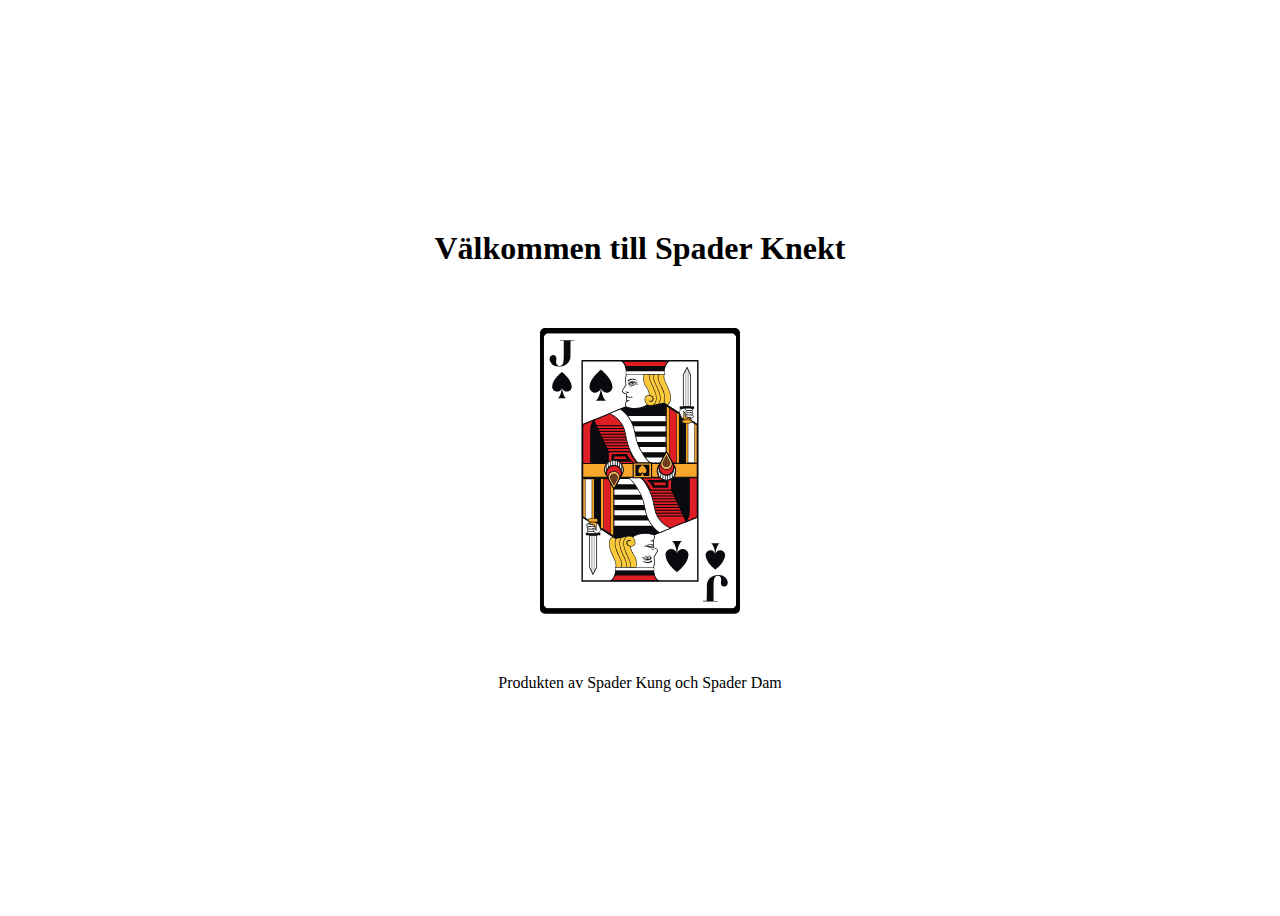
<file: index.html>
<!DOCTYPE html>
<html>
	<head>
		<title>Spader Knekt</title>
		<style>
			/* Flex container to center content */
			.flex-container {
				display: flex;
				flex-direction: column; /* Stack items vertically */
				justify-content: center;
				align-items: center;
				height: 100vh;
			}

			/* Style for the centered content */
			.centered-content {
				padding: 20px;
				text-align: center;
			}
			.svg-container {
				width: 200px
			}
		</style>
	</head>
	<body>
		<div class="flex-container">
			<div class="centered-content">
				<h1>Välkommen till Spader Knekt</h1>
			</div>
			<div class="centered-content">
				<div class="svg-container">
					<svg viewBox="189.736 310.993 141.484 202.118" xmlns="http://www.w3.org/2000/svg">
					  <defs>
						<clipPath id="clipPath3426" clipPathUnits="userSpaceOnUse">
						  <path id="path3424" d="m 2611.63,534.859 h -971.61 c -13.98,0 -25.29,11.332 -25.29,25.313 V 1969.87 c 0,13.98 11.31,25.31 25.29,25.31 h 971.61 c 13.99,0 25.31,-11.33 25.31,-25.31 V 560.172 c 0,-13.981 -11.32,-25.313 -25.31,-25.313"/>
						</clipPath>
					  </defs>
					  <path id="path3418" style="fill-opacity: 1; fill-rule: nonzero; stroke: none; paint-order: stroke markers;" d="M 331.22 509.607 C 331.22 511.542 329.651 513.111 327.716 513.111 L 193.239 513.111 C 191.304 513.111 189.736 511.542 189.736 509.607 L 189.736 314.496 C 189.736 312.561 191.304 310.993 193.239 310.993 L 327.716 310.993 C 329.651 310.993 331.22 312.561 331.22 314.496 L 331.22 509.607" transform="matrix(0.9999999999999999, 0, 0, 0.9999999999999999, 0, 0)"/>
					  <g clip-path="url(#clipPath3426)" id="g3422" transform="matrix(0.1333329826593399, 0, 0, -0.1333329826593399, -22.96580696105957, 580.72021484375)">
						<path id="path3434" style="fill-opacity: 1; fill-rule: nonzero; stroke: none; fill: rgb(255, 255, 255);" d="m 2611.63,534.859 h -971.61 c -13.98,0 -25.29,11.332 -25.29,25.313 V 1969.87 c 0,13.98 11.31,25.31 25.29,25.31 h 971.61 c 13.99,0 25.31,-11.33 25.31,-25.31 V 560.172 c 0,-13.981 -11.32,-25.313 -25.31,-25.313"/>
					  </g>
					  <path id="path3436" style="fill:#fbca3c;fill-opacity:1;fill-rule:nonzero;stroke:none" d="M 247.451 480.645 C 247.451 480.645 248.876 476.139 246.025 472.065 C 243.061 467.822 243.829 465.834 243.829 465.834 C 243.829 465.834 246.461 465.834 246.767 463.758 C 247.116 461.374 245.633 457.528 240.825 459.045 C 240.825 459.045 237.756 460.598 239.007 466.211 C 240.259 471.822 244.864 477.25 243.183 480.645 L 247.451 480.645" transform="matrix(0.9999999999999999, 0, 0, 0.9999999999999999, 0, 0)"/>
					  <path id="path3438" style="fill:#080a0d;fill-opacity:1;fill-rule:nonzero;stroke:none" d="M 247.309 480.455 C 247.507 479.692 248.368 475.739 245.875 472.174 C 242.885 467.897 243.62 465.851 243.655 465.766 L 243.701 465.647 L 243.829 465.646 C 243.928 465.646 246.304 465.619 246.581 463.73 C 246.727 462.742 246.557 461.194 245.605 460.079 C 244.576 458.879 242.948 458.578 240.896 459.219 C 240.664 459.345 238.016 460.904 239.188 466.17 C 239.675 468.346 240.659 470.471 241.611 472.526 C 243.053 475.639 244.305 478.346 243.472 480.455 L 247.309 480.455 Z M 242.849 458.511 C 244.096 458.511 245.147 458.97 245.888 459.834 C 246.923 461.043 247.107 462.719 246.951 463.786 C 246.671 465.702 244.552 465.977 243.973 466.016 C 243.88 466.486 243.711 468.425 246.179 471.957 C 249.049 476.059 247.641 480.655 247.627 480.702 L 247.585 480.832 L 242.883 480.832 L 243.016 480.561 C 244 478.575 242.736 475.846 241.272 472.687 C 240.313 470.613 239.32 468.468 238.825 466.252 C 237.556 460.561 240.611 458.943 240.743 458.875 L 240.771 458.864 C 241.511 458.631 242.212 458.511 242.849 458.511" transform="matrix(0.9999999999999999, 0, 0, 0.9999999999999999, 0, 0)"/>
					  <path id="path3440" style="fill:#fbca3c;fill-opacity:1;fill-rule:nonzero;stroke:none" d="M 251.6 480.28 C 251.6 480.28 253.025 475.775 250.176 471.701 C 247.211 467.458 247.977 465.47 247.977 465.47 C 247.977 465.47 250.613 465.47 250.915 463.395 C 251.265 461.009 249.784 457.164 244.975 458.68 C 244.975 458.68 241.905 460.234 243.157 465.846 C 244.408 471.458 249.015 476.886 247.333 480.28 L 251.6 480.28" transform="matrix(0.9999999999999999, 0, 0, 0.9999999999999999, 0, 0)"/>
					  <path id="path3442" style="fill:#080a0d;fill-opacity:1;fill-rule:nonzero;stroke:none" d="M 251.457 480.091 C 251.659 479.327 252.517 475.374 250.024 471.809 C 247.035 467.533 247.771 465.487 247.805 465.402 L 247.851 465.282 L 247.977 465.282 C 248.079 465.282 250.453 465.257 250.731 463.367 C 250.876 462.379 250.707 460.83 249.753 459.716 C 248.728 458.516 247.097 458.214 245.047 458.855 C 244.815 458.98 242.165 460.54 243.339 465.806 C 243.825 467.982 244.809 470.107 245.761 472.162 C 247.203 475.275 248.455 477.982 247.621 480.091 L 251.457 480.091 Z M 247 458.147 C 248.247 458.147 249.296 458.604 250.037 459.471 C 251.071 460.679 251.256 462.355 251.1 463.422 C 250.819 465.339 248.703 465.613 248.124 465.652 C 248.028 466.122 247.86 468.062 250.329 471.591 C 253.199 475.697 251.791 480.291 251.777 480.338 L 251.736 480.468 L 247.031 480.468 L 247.167 480.197 C 248.149 478.211 246.885 475.482 245.423 472.322 C 244.461 470.249 243.471 468.104 242.975 465.887 C 241.707 460.198 244.761 458.578 244.891 458.511 L 244.92 458.501 C 245.661 458.267 246.361 458.147 247 458.147" transform="matrix(0.9999999999999999, 0, 0, 0.9999999999999999, 0, 0)"/>
					  <path id="path3444" style="fill:#fbca3c;fill-opacity:1;fill-rule:nonzero;stroke:none" d="M 254.847 480.28 C 254.847 480.28 256.273 475.775 253.423 471.701 C 250.457 467.458 251.227 465.47 251.227 465.47 C 251.227 465.47 253.86 465.47 254.164 463.395 C 254.512 461.009 253.031 457.164 248.223 458.68 C 248.223 458.68 245.153 460.234 246.404 465.846 C 247.657 471.458 252.264 476.886 250.581 480.28 L 254.847 480.28" transform="matrix(0.9999999999999999, 0, 0, 0.9999999999999999, 0, 0)"/>
					  <path id="path3446" style="fill:#080a0d;fill-opacity:1;fill-rule:nonzero;stroke:none" d="M 254.707 480.091 C 254.904 479.327 255.765 475.374 253.272 471.809 C 250.283 467.533 251.019 465.487 251.052 465.402 L 251.097 465.282 L 251.227 465.282 C 251.327 465.282 253.701 465.257 253.979 463.367 C 254.123 462.379 253.953 460.83 253.001 459.716 C 251.975 458.516 250.344 458.214 248.293 458.855 C 248.061 458.98 245.413 460.54 246.587 465.806 C 247.072 467.982 248.056 470.107 249.008 472.162 C 250.451 475.275 251.703 477.982 250.869 480.091 L 254.707 480.091 Z M 250.248 458.147 C 251.493 458.147 252.545 458.604 253.284 459.471 C 254.32 460.679 254.504 462.355 254.348 463.422 C 254.068 465.339 251.949 465.613 251.371 465.652 C 251.277 466.122 251.108 468.062 253.576 471.591 C 256.445 475.697 255.04 480.291 255.024 480.338 L 254.984 480.468 L 250.28 480.468 L 250.415 480.197 C 251.397 478.211 250.133 475.482 248.669 472.322 C 247.711 470.249 246.717 468.104 246.223 465.887 C 244.953 460.198 248.008 458.578 248.14 458.511 L 248.167 458.501 C 248.908 458.267 249.609 458.147 250.248 458.147" transform="matrix(0.9999999999999999, 0, 0, 0.9999999999999999, 0, 0)"/>
					  <path id="path3448" style="fill:#080a0d;fill-opacity:1;fill-rule:nonzero;stroke:none" d="M 232.387 457.643 L 222.213 457.643 L 222.213 455.827 L 232.387 455.827 L 232.387 457.643" transform="matrix(0.9999999999999999, 0, 0, 0.9999999999999999, 0, 0)"/>
					  <path id="path3450" style="fill:#080a0d;fill-opacity:1;fill-rule:nonzero;stroke:none" d="M 271.163 467.873 C 271.163 467.873 268.985 468.339 268.261 467.202 C 268.261 467.202 269.363 466.735 270.117 467.725 C 270.117 467.725 270.843 467.959 271.163 467.873" transform="matrix(0.9999999999999999, 0, 0, 0.9999999999999999, 0, 0)"/>
					  <path id="path3452" style="fill:#080a0d;fill-opacity:1;fill-rule:nonzero;stroke:none" d="M 269.473 466.223 L 269.473 465.48 C 269.473 465.48 267.791 465.677 266.784 465.233 C 266.784 465.233 262.947 463.749 263.417 466.573 C 263.417 466.573 263.567 465.016 265.043 465.574 C 266.516 466.131 267.663 466.727 269.473 466.223" transform="matrix(0.9999999999999999, 0, 0, 0.9999999999999999, 0, 0)"/>
					  <path id="path3454" style="fill:#080a0d;fill-opacity:1;fill-rule:nonzero;stroke:none" d="M 269.576 461.995 C 269.036 461.91 268.248 461.774 267.559 462.123 C 267.559 462.123 268.504 460.667 270.176 461.286 L 269.576 461.995" transform="matrix(0.9999999999999999, 0, 0, 0.9999999999999999, 0, 0)"/>
					  <path id="path3456" style="fill:#080a0d;fill-opacity:1;fill-rule:nonzero;stroke:none" d="M 270.249 480.822 L 269.74 480.686 C 269.748 480.651 270.669 477.155 270.536 476.018 C 270.468 475.428 270.079 473.171 270.075 473.147 L 270.059 473.051 L 272.587 468.822 C 272.605 468.795 272.793 468.507 272.648 468.137 C 272.483 467.715 271.879 467.119 269.935 466.659 L 269.703 466.604 L 269.931 464.837 L 269.667 464.222 L 269.692 464.131 C 269.809 463.73 270.001 462.585 269.495 462.109 L 269.341 461.965 L 269.449 461.783 C 269.859 461.078 270.828 459.013 270.376 457.952 C 270.235 457.621 269.965 457.41 269.552 457.31 C 269.448 457.274 261.472 454.558 255.143 459.287 L 254.828 458.866 C 261.385 453.965 269.62 456.775 269.703 456.806 C 270.255 456.939 270.653 457.258 270.86 457.747 C 271.423 459.068 270.336 461.255 269.997 461.88 C 270.559 462.611 270.311 463.833 270.224 464.185 L 270.471 464.759 L 270.284 466.203 C 271.896 466.615 272.859 467.204 273.145 467.958 C 273.385 468.592 273.044 469.087 273.029 469.107 L 270.611 473.154 C 270.685 473.599 270.999 475.419 271.06 475.957 C 271.204 477.192 270.288 480.674 270.249 480.822" transform="matrix(0.9999999999999999, 0, 0, 0.9999999999999999, 0, 0)"/>
					  <path id="path3458" style="fill:#ffffff;fill-opacity:1;fill-rule:nonzero;stroke:none" d="M 242.964 480.427 L 270.415 480.427 L 270.415 482.628 L 242.964 482.628 L 242.964 480.427" transform="matrix(0.9999999999999999, 0, 0, 0.9999999999999999, 0, 0)"/>
					  <path id="path3460" style="fill:#080a0d;fill-opacity:1;fill-rule:nonzero;stroke:none" d="M 243.115 482.478 L 270.264 482.478 L 270.264 480.579 L 243.115 480.579 L 243.115 482.478 Z M 270.564 482.779 L 242.813 482.779 L 242.813 480.278 L 270.564 480.278 L 270.564 482.779" transform="matrix(0.9999999999999999, 0, 0, 0.9999999999999999, 0, 0)"/>
					  <path id="path3462" style="fill:#df1d25;fill-opacity:1;fill-rule:nonzero;stroke:none" d="M 240.119 489.808 C 242.244 487.989 243.052 485.125 243.268 484.177 L 270.111 484.177 C 270.327 485.125 271.133 487.989 273.259 489.808 L 240.119 489.808" transform="matrix(0.9999999999999999, 0, 0, 0.9999999999999999, 0, 0)"/>
					  <path id="path3464" style="fill:#080a0d;fill-opacity:1;fill-rule:nonzero;stroke:none" d="M 270.415 483.803 L 242.964 483.803 C 242.964 483.803 242.165 488.306 238.953 490.183 L 257.704 490.183 L 257.984 490.183 L 274.424 490.183 C 271.213 488.306 270.415 483.803 270.415 483.803 Z M 269.817 484.551 C 270.088 485.598 270.796 487.752 272.337 489.432 L 257.984 489.432 L 257.704 489.432 L 241.043 489.432 C 242.583 487.752 243.291 485.598 243.561 484.551 L 257.704 484.551 L 257.984 484.551 L 269.817 484.551" transform="matrix(0.9999999999999999, 0, 0, 0.9999999999999999, 0, 0)"/>
					  <path id="path3466" style="fill:#080a0d;fill-opacity:1;fill-rule:nonzero;stroke:none" d="M 271.163 486.163 C 271.163 486.163 270.415 483.238 270.415 482.628 L 242.964 482.628 C 242.964 482.628 242.744 485.484 242.399 486.163 L 271.163 486.163" transform="matrix(0.9999999999999999, 0, 0, 0.9999999999999999, 0, 0)"/>
					  <path id="path3468" style="fill:#df1d25;fill-opacity:1;fill-rule:nonzero;stroke:none" d="M 219.956 444.871 L 219.956 416.867 L 301 416.867 L 301 444.826 L 271.227 456.942 C 270.475 456.663 266.945 455.451 262.581 455.451 C 261.865 455.451 261.153 455.485 260.468 455.551 C 260.228 455.561 257.628 455.703 253.819 457.814 C 253.665 457.789 253.399 457.757 253.053 457.757 C 252.483 457.757 251.607 457.843 250.611 458.245 L 250.536 458.24 C 250.437 458.24 250.133 458.24 248.428 458.695 C 248.243 458.734 246.523 459.106 245.901 459.371 C 245.508 459.371 244.265 459.402 243.443 459.766 L 219.956 444.871" transform="matrix(0.9999999999999999, 0, 0, 0.9999999999999999, 0, 0)"/>
					  <path id="path3470" style="fill:#080a0d;fill-opacity:1;fill-rule:nonzero;stroke:none" d="M 301.373 416.493 L 219.582 416.493 L 219.582 445.078 L 243.42 460.195 C 244.155 459.771 245.561 459.745 245.904 459.745 L 245.981 459.746 C 246.479 459.494 248.525 459.057 248.525 459.057 C 249.9 458.69 250.377 458.615 250.536 458.615 L 250.605 458.651 C 251.589 458.23 252.456 458.13 253.053 458.13 C 253.571 458.13 253.883 458.206 253.883 458.206 C 257.829 455.991 260.493 455.925 260.493 455.925 C 261.203 455.857 261.903 455.825 262.581 455.825 C 267.388 455.825 271.231 457.344 271.231 457.344 L 301.373 445.078 L 301.373 416.493 Z M 300.624 417.243 L 300.624 444.574 L 271.217 456.54 C 270.22 456.185 266.777 455.077 262.581 455.077 C 261.857 455.077 261.137 455.111 260.443 455.178 C 260.113 455.192 257.504 455.37 253.748 457.425 C 253.576 457.402 253.34 457.382 253.053 457.382 C 252.464 457.382 251.569 457.468 250.548 457.867 L 250.536 457.867 C 250.328 457.867 249.889 457.919 248.351 458.328 C 247.877 458.43 246.487 458.739 245.829 458.997 C 245.313 459.002 244.284 459.05 243.481 459.346 L 220.329 444.666 L 220.329 417.243 L 300.624 417.243" transform="matrix(0.9999999999999999, 0, 0, 0.9999999999999999, 0, 0)"/>
					  <path id="path3472" style="fill:#080a0d;fill-opacity:1;fill-rule:nonzero;stroke:none" d="M 284.405 428.177 L 265.351 428.177 L 265.351 427.429 L 284.405 427.429 L 284.405 428.177" transform="matrix(0.9999999999999999, 0, 0, 0.9999999999999999, 0, 0)"/>
					  <path id="path3474" style="fill:#080a0d;fill-opacity:1;fill-rule:nonzero;stroke:none" d="M 285.421 430.205 L 265.452 430.205 L 265.452 429.455 L 285.421 429.455 L 285.421 430.205" transform="matrix(0.9999999999999999, 0, 0, 0.9999999999999999, 0, 0)"/>
					  <path id="path3476" style="fill:#080a0d;fill-opacity:1;fill-rule:nonzero;stroke:none" d="M 285.731 432.23 L 266.675 432.23 L 266.675 431.481 L 285.731 431.481 L 285.731 432.23" transform="matrix(0.9999999999999999, 0, 0, 0.9999999999999999, 0, 0)"/>
					  <path id="path3478" style="fill:#080a0d;fill-opacity:1;fill-rule:nonzero;stroke:none" d="M 286.955 434.258 L 267.899 434.258 L 267.899 433.509 L 286.955 433.509 L 286.955 434.258" transform="matrix(0.9999999999999999, 0, 0, 0.9999999999999999, 0, 0)"/>
					  <path id="path3480" style="fill:#080a0d;fill-opacity:1;fill-rule:nonzero;stroke:none" d="M 288.176 436.286 L 269.121 436.286 L 269.121 435.537 L 288.176 435.537 L 288.176 436.286" transform="matrix(0.9999999999999999, 0, 0, 0.9999999999999999, 0, 0)"/>
					  <path id="path3482" style="fill:#080a0d;fill-opacity:1;fill-rule:nonzero;stroke:none" d="M 289.401 438.313 L 270.345 438.313 L 270.345 437.563 L 289.401 437.563 L 289.401 438.313" transform="matrix(0.9999999999999999, 0, 0, 0.9999999999999999, 0, 0)"/>
					  <path id="path3484" style="fill:#080a0d;fill-opacity:1;fill-rule:nonzero;stroke:none" d="M 289.504 440.338 L 270.449 440.338 L 270.449 439.59 L 289.504 439.59 L 289.504 440.338" transform="matrix(0.9999999999999999, 0, 0, 0.9999999999999999, 0, 0)"/>
					  <path id="path3486" style="fill:#080a0d;fill-opacity:1;fill-rule:nonzero;stroke:none" d="M 291.584 444.391 L 271.776 444.391 L 271.776 443.643 L 291.584 443.643 L 291.584 444.391" transform="matrix(0.9999999999999999, 0, 0, 0.9999999999999999, 0, 0)"/>
					  <path id="path3488" style="fill:#080a0d;fill-opacity:1;fill-rule:nonzero;stroke:none" d="M 243.42 460.195 L 219.582 445.078 L 219.582 416.493 L 258.764 416.493 L 277.476 454.807 L 270.592 457.582 C 270.592 457.582 265.159 455.434 259.872 456.744 C 259.872 456.744 258.88 456.83 254.985 458.855 C 254.985 458.855 251.735 458.27 250.295 458.797 C 250.295 458.797 249.841 458.67 247.512 459.29 C 247.512 459.29 245.801 459.433 245.304 459.686 C 245.304 459.686 244.26 459.711 243.42 460.195" transform="matrix(0.9999999999999999, 0, 0, 0.9999999999999999, 0, 0)"/>
					  <path id="path3490" style="fill:#ffffff;fill-opacity:1;fill-rule:nonzero;stroke:none" d="M 271.231 450.845 L 271.231 448.387 C 270.52 448.171 269.873 447.77 269.396 447.185 L 238.953 447.185 L 238.953 450.845 L 271.231 450.845" transform="matrix(0.9999999999999999, 0, 0, 0.9999999999999999, 0, 0)"/>
					  <path id="path3492" style="fill:#ffffff;fill-opacity:1;fill-rule:nonzero;stroke:none" d="M 268.565 443.523 C 268.545 442.301 268.505 441.079 268.441 439.863 L 238.953 439.863 L 238.953 443.523 L 268.565 443.523" transform="matrix(0.9999999999999999, 0, 0, 0.9999999999999999, 0, 0)"/>
					  <path id="path3494" style="fill:#ffffff;fill-opacity:1;fill-rule:nonzero;stroke:none" d="M 268.193 436.203 C 268.113 435.287 268.023 434.377 267.921 433.465 L 267.867 433.417 C 267.571 433.142 267.304 432.849 267.065 432.541 L 238.953 432.541 L 238.953 436.203 L 268.193 436.203" transform="matrix(0.9999999999999999, 0, 0, 0.9999999999999999, 0, 0)"/>
					  <path id="path3496" style="fill:#ffffff;fill-opacity:1;fill-rule:nonzero;stroke:none" d="M 265.419 428.882 C 265.323 428.441 265.244 427.99 265.185 427.537 C 264.735 426.747 264.228 425.977 263.693 425.222 L 238.953 425.222 L 238.953 428.882 L 265.419 428.882" transform="matrix(0.9999999999999999, 0, 0, 0.9999999999999999, 0, 0)"/>
					  <path id="path3498" style="fill:#ffffff;fill-opacity:1;fill-rule:nonzero;stroke:none" d="M 260.969 421.561 C 260.423 420.827 259.891 420.095 259.407 419.359 C 259.084 418.863 258.892 418.374 258.805 417.899 L 238.953 417.899 L 238.953 421.561 L 260.969 421.561" transform="matrix(0.9999999999999999, 0, 0, 0.9999999999999999, 0, 0)"/>
					  <path id="path3500" style="fill:#ffffff;fill-opacity:1;fill-rule:nonzero;stroke:none" d="M 274.241 455.825 C 270.231 452.861 265.244 447.442 263.961 438.362 C 262.253 426.275 254.047 418.233 252.659 416.951 L 252.813 416.765 L 261.537 416.765 C 264.957 421.119 269.267 428.205 270.565 437.41 C 272.024 447.721 279.871 451.721 282.059 452.645 L 274.241 455.825" transform="matrix(0.9999999999999999, 0, 0, 0.9999999999999999, 0, 0)"/>
					  <path id="path3502" style="fill:#080a0d;fill-opacity:1;fill-rule:nonzero;stroke:none" d="M 261.671 416.493 L 252.687 416.493 L 252.283 416.978 C 252.379 417.059 261.839 425.295 263.692 438.399 C 264.988 447.563 269.988 453.056 274.203 456.134 L 282.685 452.683 L 282.711 452.606 C 282.608 452.573 272.501 449.149 270.837 437.371 C 269.52 428.067 265.164 420.915 261.671 416.493 L 261.671 416.493 Z M 261.405 417.037 C 264.791 421.373 269.016 428.375 270.297 437.449 C 271.665 447.11 278.575 451.311 281.368 452.632 L 274.281 455.515 C 270.335 452.563 265.488 447.221 264.229 438.323 C 262.608 426.845 255.165 418.986 253.145 417.037 L 261.405 417.037" transform="matrix(0.9999999999999999, 0, 0, 0.9999999999999999, 0, 0)"/>
					  <path id="path3504" style="fill:#080a0d;fill-opacity:1;fill-rule:nonzero;stroke:none" d="M 292.996 448.334 L 278.239 416.493 L 294.989 416.493 L 297.667 443.455 L 292.996 448.334" transform="matrix(0.9999999999999999, 0, 0, 0.9999999999999999, 0, 0)"/>
					  <path id="path3506" style="fill:#df1d25;fill-opacity:1;fill-rule:nonzero;stroke:none" d="M 292.937 448.138 C 294.045 446.649 295.548 443.838 295.299 439.739 L 295.363 416.867 L 301 416.867 L 301 444.826 L 292.937 448.138" transform="matrix(0.9999999999999999, 0, 0, 0.9999999999999999, 0, 0)"/>
					  <path id="path3508" style="fill:#080a0d;fill-opacity:1;fill-rule:nonzero;stroke:none" d="M 301.373 416.493 L 294.989 416.493 L 294.925 439.763 C 295.299 445.895 291.584 449.098 291.584 449.098 L 301.373 445.078 L 301.373 416.493 Z M 300.624 417.243 L 300.624 444.575 L 293.92 447.329 C 294.904 445.667 295.876 443.129 295.673 439.742 L 295.736 417.243 L 300.624 417.243" transform="matrix(0.9999999999999999, 0, 0, 0.9999999999999999, 0, 0)"/>
					  <path id="path3510" style="fill:#df1d25;fill-opacity:1;fill-rule:nonzero;stroke:none" d="M 267.748 425.674 C 265.841 421.579 263.595 418.629 261.053 416.883 L 282.249 416.883 C 282.592 416.883 282.891 417.359 282.891 417.902 L 282.891 424.655 C 282.891 425.198 282.592 425.674 282.249 425.674 L 267.748 425.674" transform="matrix(0.9999999999999999, 0, 0, 0.9999999999999999, 0, 0)"/>
					  <path id="path3512" style="fill:#080a0d;fill-opacity:1;fill-rule:nonzero;stroke:none" d="M 282.249 416.493 L 259.651 416.493 C 263.14 418.303 265.689 422.113 267.501 426.063 L 282.249 426.063 C 282.82 426.063 283.283 425.433 283.283 424.655 L 283.283 417.902 C 283.283 417.125 282.82 416.493 282.249 416.493 L 282.249 416.493 Z M 282.248 417.274 C 282.311 417.29 282.501 417.507 282.501 417.902 L 282.501 424.655 C 282.501 425.054 282.308 425.27 282.249 425.285 L 267.997 425.285 C 266.321 421.746 264.384 419.063 262.216 417.274 L 282.248 417.274" transform="matrix(0.9999999999999999, 0, 0, 0.9999999999999999, 0, 0)"/>
					  <path id="path3514" style="fill:#df1d25;fill-opacity:1;fill-rule:nonzero;stroke:none" d="M 270.304 423.123 C 269.585 421.767 268.82 420.481 267.835 419.434 L 279.636 419.434 L 279.637 423.123 L 270.304 423.123" transform="matrix(0.9999999999999999, 0, 0, 0.9999999999999999, 0, 0)"/>
					  <path id="path3516" style="fill:#080a0d;fill-opacity:1;fill-rule:nonzero;stroke:none" d="M 279.893 418.498 L 264.997 418.498 C 267.295 419.55 268.545 421.762 269.739 424.059 L 279.893 424.059 C 280.269 424.059 280.572 423.694 280.572 423.239 L 280.572 419.317 C 280.572 418.866 280.269 418.498 279.893 418.498 L 279.893 418.498 Z M 278.701 420.37 L 278.701 422.187 L 270.864 422.187 C 270.519 421.559 270.161 420.947 269.768 420.37 L 278.701 420.37" transform="matrix(0.9999999999999999, 0, 0, 0.9999999999999999, 0, 0)"/>
					  <path id="path3518" style="fill:#080a0d;fill-opacity:1;fill-rule:nonzero;stroke:none" d="M 290.727 442.366 L 271.672 442.366 L 271.672 441.618 L 290.727 441.618 L 290.727 442.366" transform="matrix(0.9999999999999999, 0, 0, 0.9999999999999999, 0, 0)"/>
					  <path id="path3520" style="fill:#f9a72b;fill-opacity:1;fill-rule:nonzero;stroke:none" d="M 219.963 444.493 L 219.963 417.494 L 241.957 417.494 L 241.957 458.07 L 241.876 458.164 L 219.963 444.493" transform="matrix(0.9999999999999999, 0, 0, 0.9999999999999999, 0, 0)"/>
					  <path id="path3522" style="fill:#080a0d;fill-opacity:1;fill-rule:nonzero;stroke:none" d="M 242.332 417.119 L 219.588 417.119 L 219.588 444.702 L 241.951 458.651 L 242.332 458.209 L 242.332 417.119 Z M 241.583 417.869 L 241.583 457.539 L 220.337 444.286 L 220.337 417.869 L 241.583 417.869" transform="matrix(0.9999999999999999, 0, 0, 0.9999999999999999, 0, 0)"/>
					  <path id="path3524" style="fill:#df1d25;fill-opacity:1;fill-rule:nonzero;stroke:none" d="M 234.652 417.809 L 239.632 417.809 L 239.632 456.326 L 234.652 453.213 L 234.652 417.809" transform="matrix(0.9999999999999999, 0, 0, 0.9999999999999999, 0, 0)"/>
					  <path id="path3526" style="fill:#080a0d;fill-opacity:1;fill-rule:nonzero;stroke:none" d="M 234.839 453.109 L 239.444 455.986 L 239.444 417.997 L 234.839 417.997 L 234.839 453.109 Z M 239.82 456.663 L 234.463 453.316 L 234.463 417.621 L 239.82 417.621 L 239.82 456.663" transform="matrix(0.9999999999999999, 0, 0, 0.9999999999999999, 0, 0)"/>
					  <path id="path3528" style="fill:#080a0d;fill-opacity:1;fill-rule:nonzero;stroke:none" d="M 227.925 417.119 L 232.907 417.119 L 232.907 452.692 L 227.943 449.913 L 227.925 417.119" transform="matrix(0.9999999999999999, 0, 0, 0.9999999999999999, 0, 0)"/>
					  <path id="path3530" style="fill:#ffffff;fill-opacity:1;fill-rule:nonzero;stroke:none" d="M 221.736 417.809 L 226.504 417.809 L 226.504 448.237 L 221.736 445.354 L 221.736 417.809" transform="matrix(0.9999999999999999, 0, 0, 0.9999999999999999, 0, 0)"/>
					  <path id="path3532" style="fill:#080a0d;fill-opacity:1;fill-rule:nonzero;stroke:none" d="M 221.924 445.249 L 226.317 447.906 L 226.317 417.997 L 221.924 417.997 L 221.924 445.249 Z M 226.691 448.568 L 221.551 445.459 L 221.551 417.621 L 226.691 417.621 L 226.691 448.568" transform="matrix(0.9999999999999999, 0, 0, 0.9999999999999999, 0, 0)"/>
					  <path id="path3534" style="fill:#f9a72b;fill-opacity:1;fill-rule:nonzero;stroke:none" d="M 225.056 456.068 L 225.056 446.921 L 229.544 446.921 L 229.544 456.068 L 225.056 456.068" transform="matrix(0.9999999999999999, 0, 0, 0.9999999999999999, 0, 0)"/>
					  <path id="path3536" style="fill:#080a0d;fill-opacity:1;fill-rule:nonzero;stroke:none" d="M 229.732 446.733 L 224.867 446.733 L 224.867 456.256 L 229.732 456.256 L 229.732 446.733 Z M 229.356 447.107 L 229.356 455.88 L 225.241 455.88 L 225.241 447.107 L 229.356 447.107" transform="matrix(0.9999999999999999, 0, 0, 0.9999999999999999, 0, 0)"/>
					  <path id="path3538" style="fill:#ffffff;fill-opacity:1;fill-rule:nonzero;stroke:none" d="M 229.94 455.647 C 229.94 455.647 230.015 456.015 229.243 456.228 C 229.243 456.228 223.68 457.023 223.152 455.647 C 223.152 455.647 222.713 454.762 226.544 454.816 C 226.544 454.816 229.681 454.814 229.94 455.647" transform="matrix(0.9999999999999999, 0, 0, 0.9999999999999999, 0, 0)"/>
					  <path id="path3540" style="fill:#080a0d;fill-opacity:1;fill-rule:nonzero;stroke:none" d="M 226.208 455.026 C 223.945 455.026 223.471 455.392 223.379 455.504 L 223.348 455.57 C 223.512 455.999 224.508 456.245 226.08 456.245 C 227.611 456.245 229.196 456.021 229.212 456.018 C 229.609 455.909 229.717 455.752 229.728 455.687 C 229.549 455.279 227.952 455.027 226.544 455.027 L 226.208 455.026 Z M 226.08 456.668 C 224.221 456.668 223.199 456.358 222.953 455.722 C 222.916 455.646 222.897 455.474 223.004 455.303 C 223.296 454.831 224.344 454.603 226.208 454.603 L 226.547 454.606 C 227.095 454.606 229.852 454.652 230.141 455.585 C 230.157 455.662 230.235 456.175 229.299 456.432 C 229.256 456.439 227.64 456.668 226.08 456.668" transform="matrix(0.9999999999999999, 0, 0, 0.9999999999999999, 0, 0)"/>
					  <path id="path3542" style="fill:#ffffff;fill-opacity:1;fill-rule:nonzero;stroke:none" d="M 229.836 454.006 C 229.836 454.006 229.909 454.375 229.137 454.589 C 229.137 454.589 223.572 455.38 223.047 454.006 C 223.047 454.006 222.609 453.122 226.437 453.177 C 226.437 453.177 229.575 453.175 229.836 454.006" transform="matrix(0.9999999999999999, 0, 0, 0.9999999999999999, 0, 0)"/>
					  <path id="path3544" style="fill:#080a0d;fill-opacity:1;fill-rule:nonzero;stroke:none" d="M 226.103 453.385 C 223.84 453.385 223.365 453.751 223.273 453.863 L 223.243 453.928 C 223.407 454.358 224.404 454.604 225.979 454.604 C 227.509 454.604 229.091 454.38 229.108 454.379 C 229.504 454.268 229.612 454.111 229.623 454.045 C 229.443 453.639 227.845 453.389 226.439 453.389 L 226.103 453.385 Z M 225.979 455.026 C 224.117 455.026 223.093 454.716 222.849 454.08 C 222.811 454.004 222.792 453.833 222.899 453.662 C 223.191 453.191 224.239 452.963 226.103 452.963 L 226.443 452.966 C 226.988 452.966 229.747 453.013 230.036 453.944 C 230.053 454.022 230.128 454.534 229.192 454.791 C 229.149 454.799 227.539 455.026 225.979 455.026" transform="matrix(0.9999999999999999, 0, 0, 0.9999999999999999, 0, 0)"/>
					  <path id="path3546" style="fill:#ffffff;fill-opacity:1;fill-rule:nonzero;stroke:none" d="M 229.728 452.364 C 229.728 452.364 229.803 452.735 229.032 452.947 C 229.032 452.947 223.468 453.74 222.943 452.364 C 222.943 452.364 222.504 451.48 226.332 451.537 C 226.332 451.537 229.471 451.534 229.728 452.364" transform="matrix(0.9999999999999999, 0, 0, 0.9999999999999999, 0, 0)"/>
					  <path id="path3548" style="fill:#080a0d;fill-opacity:1;fill-rule:nonzero;stroke:none" d="M 225.987 451.745 C 223.732 451.745 223.26 452.11 223.168 452.222 L 223.139 452.287 C 223.304 452.716 224.299 452.963 225.872 452.963 C 227.401 452.963 228.987 452.74 229.003 452.739 C 229.397 452.627 229.505 452.47 229.519 452.403 C 229.339 451.999 227.741 451.747 226.332 451.747 C 226.211 451.746 226.096 451.745 225.987 451.745 L 225.987 451.745 Z M 225.872 453.386 C 224.011 453.386 222.989 453.077 222.745 452.439 C 222.705 452.363 222.689 452.191 222.793 452.021 C 223.085 451.551 224.131 451.323 225.987 451.323 C 226.099 451.323 226.215 451.325 226.336 451.326 C 226.883 451.326 229.641 451.373 229.929 452.302 C 229.947 452.38 230.023 452.894 229.088 453.15 C 229.045 453.158 227.433 453.386 225.872 453.386" transform="matrix(0.9999999999999999, 0, 0, 0.9999999999999999, 0, 0)"/>
					  <path id="path3550" style="fill:#ffffff;fill-opacity:1;fill-rule:nonzero;stroke:none" d="M 229.132 455.392 C 229.132 455.392 229.276 455.763 229.132 455.927 C 229.132 455.927 228.551 456.25 228.307 455.927 C 228.307 455.927 228.001 455.57 228.307 455.228 C 228.307 455.228 228.491 455.098 229.132 455.392" transform="matrix(0.9999999999999999, 0, 0, 0.9999999999999999, 0, 0)"/>
					  <path id="path3552" style="fill:#080a0d;fill-opacity:1;fill-rule:nonzero;stroke:none" d="M 228.367 455.307 C 228.143 455.575 228.371 455.851 228.381 455.864 L 228.628 455.974 C 228.811 455.974 229.011 455.879 229.067 455.85 L 229.055 455.463 C 228.6 455.262 228.408 455.294 228.367 455.307 L 228.367 455.307 Z M 228.628 456.168 C 228.456 456.168 228.32 456.103 228.229 455.985 C 228.108 455.845 227.948 455.483 228.236 455.164 C 228.267 455.139 228.328 455.103 228.456 455.103 C 228.639 455.103 228.881 455.17 229.172 455.303 L 229.208 455.319 L 229.223 455.357 C 229.239 455.399 229.384 455.789 229.203 455.991 L 229.179 456.011 C 229.168 456.016 228.895 456.168 228.628 456.168" transform="matrix(0.9999999999999999, 0, 0, 0.9999999999999999, 0, 0)"/>
					  <path id="path3554" style="fill:#ffffff;fill-opacity:1;fill-rule:nonzero;stroke:none" d="M 229.132 453.75 C 229.132 453.75 229.276 454.123 229.132 454.285 C 229.132 454.285 228.551 454.607 228.307 454.285 C 228.307 454.285 228.001 453.927 228.307 453.587 C 228.307 453.587 228.491 453.456 229.132 453.75" transform="matrix(0.9999999999999999, 0, 0, 0.9999999999999999, 0, 0)"/>
					  <path id="path3556" style="fill:#080a0d;fill-opacity:1;fill-rule:nonzero;stroke:none" d="M 228.367 453.666 C 228.143 453.933 228.371 454.209 228.381 454.222 L 228.628 454.331 C 228.811 454.331 229.011 454.237 229.067 454.207 L 229.055 453.821 C 228.6 453.619 228.408 453.651 228.367 453.666 L 228.367 453.666 Z M 228.628 454.525 C 228.456 454.525 228.32 454.462 228.229 454.342 C 228.108 454.203 227.948 453.842 228.236 453.522 C 228.267 453.497 228.328 453.461 228.456 453.461 C 228.639 453.461 228.881 453.528 229.172 453.661 L 229.208 453.677 L 229.223 453.715 C 229.239 453.758 229.384 454.149 229.203 454.349 L 229.179 454.37 C 229.168 454.375 228.895 454.525 228.628 454.525" transform="matrix(0.9999999999999999, 0, 0, 0.9999999999999999, 0, 0)"/>
					  <path id="path3558" style="fill:#ffffff;fill-opacity:1;fill-rule:nonzero;stroke:none" d="M 229.012 452.238 C 229.012 452.238 229.159 452.613 229.012 452.775 C 229.012 452.775 228.432 453.101 228.189 452.775 C 228.189 452.775 227.884 452.419 228.189 452.079 C 228.189 452.079 228.372 451.949 229.012 452.238" transform="matrix(0.9999999999999999, 0, 0, 0.9999999999999999, 0, 0)"/>
					  <path id="path3560" style="fill:#080a0d;fill-opacity:1;fill-rule:nonzero;stroke:none" d="M 228.249 452.158 C 228.029 452.419 228.239 452.683 228.264 452.713 L 228.511 452.822 C 228.693 452.822 228.892 452.727 228.949 452.699 L 228.935 452.311 C 228.48 452.11 228.289 452.145 228.249 452.158 L 228.249 452.158 Z M 228.511 453.016 C 228.339 453.016 228.201 452.954 228.113 452.834 C 227.992 452.692 227.831 452.333 228.117 452.013 C 228.148 451.989 228.209 451.952 228.34 451.952 C 228.524 451.952 228.764 452.019 229.053 452.149 L 229.088 452.168 L 229.103 452.203 C 229.12 452.249 229.265 452.639 229.085 452.84 L 229.061 452.861 C 229.048 452.868 228.776 453.016 228.511 453.016" transform="matrix(0.9999999999999999, 0, 0, 0.9999999999999999, 0, 0)"/>
					  <path id="path3562" style="fill:#ffffff;fill-opacity:1;fill-rule:nonzero;stroke:none" d="M 224.047 450.091 C 225.391 449.616 228.001 450.251 228.001 450.251 C 229.076 450.965 228.053 451.534 228.053 451.534 C 228.053 451.534 223.231 451.814 222.757 450.782 C 222.757 450.782 222.204 449.459 225.075 448.982 L 225.205 449.802 L 224.047 450.091" transform="matrix(0.9999999999999999, 0, 0, 0.9999999999999999, 0, 0)"/>
					  <path id="path3564" style="fill:#080a0d;fill-opacity:1;fill-rule:nonzero;stroke:none" d="M 224.9 449.227 C 223.661 449.466 223.197 449.863 223.025 450.161 C 222.859 450.452 222.949 450.692 222.953 450.703 C 223.097 451.015 224.151 451.358 226.665 451.358 C 227.309 451.358 227.827 451.334 227.988 451.327 C 228.093 451.258 228.276 451.102 228.281 450.93 C 228.288 450.747 228.093 450.57 227.915 450.449 C 227.689 450.397 226.465 450.126 225.349 450.126 C 225.047 450.126 224.773 450.147 224.537 450.186 L 224.1 450.297 L 223.977 449.892 C 224.121 449.842 224.287 449.801 224.467 449.77 L 224.967 449.645 L 224.9 449.227 Z M 226.665 451.78 C 222.984 451.78 222.669 451.095 222.565 450.87 C 222.556 450.846 222.391 450.438 222.651 449.968 C 222.972 449.385 223.777 448.983 225.04 448.774 L 225.249 448.738 L 225.403 449.704 C 226.669 449.713 227.995 450.033 228.051 450.046 L 228.117 450.075 C 228.519 450.342 228.717 450.635 228.704 450.947 C 228.685 451.413 228.211 451.689 228.156 451.719 L 228.115 451.742 L 228.065 451.746 C 228.06 451.746 227.455 451.78 226.665 451.78" transform="matrix(0.9999999999999999, 0, 0, 0.9999999999999999, 0, 0)"/>
					  <path id="path3566" style="fill:#ffffff;fill-opacity:1;fill-rule:nonzero;stroke:none" d="M 227.937 450.679 C 227.937 450.679 228.08 451.052 227.937 451.215 C 227.937 451.215 227.355 451.538 227.113 451.215 C 227.113 451.215 226.807 450.859 227.113 450.518 C 227.113 450.518 227.296 450.387 227.937 450.679" transform="matrix(0.9999999999999999, 0, 0, 0.9999999999999999, 0, 0)"/>
					  <path id="path3568" style="fill:#080a0d;fill-opacity:1;fill-rule:nonzero;stroke:none" d="M 227.172 450.597 C 226.952 450.859 227.163 451.123 227.185 451.152 L 227.435 451.262 C 227.617 451.262 227.816 451.168 227.873 451.139 L 227.859 450.751 C 227.404 450.55 227.215 450.583 227.172 450.597 L 227.172 450.597 Z M 227.435 451.456 C 227.263 451.456 227.124 451.392 227.035 451.273 C 226.913 451.133 226.753 450.773 227.041 450.452 C 227.072 450.427 227.132 450.391 227.264 450.391 C 227.447 450.391 227.685 450.458 227.977 450.591 L 228.012 450.607 L 228.027 450.645 C 228.045 450.687 228.189 451.078 228.009 451.28 L 227.984 451.301 C 227.972 451.306 227.7 451.456 227.435 451.456" transform="matrix(0.9999999999999999, 0, 0, 0.9999999999999999, 0, 0)"/>
					  <path id="path3570" style="fill:#f9a72b;fill-opacity:1;fill-rule:nonzero;stroke:none" d="M 223.736 447.549 C 223.736 446.814 225.304 446.219 227.235 446.219 C 229.169 446.219 230.735 446.814 230.735 447.549 C 230.735 448.282 229.169 448.875 227.235 448.875 C 225.304 448.875 223.736 448.282 223.736 447.549" transform="matrix(0.9999999999999999, 0, 0, 0.9999999999999999, 0, 0)"/>
					  <path id="path3572" style="fill:#080a0d;fill-opacity:1;fill-rule:nonzero;stroke:none" d="M 227.235 446.371 C 225.264 446.371 223.891 446.991 223.891 447.549 C 223.891 448.103 225.264 448.722 227.235 448.722 C 229.208 448.722 230.583 448.103 230.583 447.549 C 230.583 446.991 229.208 446.371 227.235 446.371 Z M 227.235 449.028 C 225.188 449.028 223.584 448.378 223.584 447.549 C 223.584 446.717 225.188 446.066 227.235 446.066 C 229.284 446.066 230.888 446.717 230.888 447.549 C 230.888 448.378 229.284 449.028 227.235 449.028" transform="matrix(0.9999999999999999, 0, 0, 0.9999999999999999, 0, 0)"/>
					  <path id="path3574" style="fill:#f9a72b;fill-opacity:1;fill-rule:nonzero;stroke:none" d="M 223.671 446.939 C 223.671 446.205 225.273 445.611 227.251 445.611 C 229.228 445.611 230.832 446.205 230.832 446.939 C 230.832 447.673 229.228 448.268 227.251 448.268 C 225.273 448.268 223.671 447.673 223.671 446.939" transform="matrix(0.9999999999999999, 0, 0, 0.9999999999999999, 0, 0)"/>
					  <path id="path3576" style="fill:#080a0d;fill-opacity:1;fill-rule:nonzero;stroke:none" d="M 227.251 445.766 C 225.232 445.766 223.825 446.385 223.825 446.939 C 223.825 447.494 225.232 448.114 227.251 448.114 C 229.269 448.114 230.676 447.494 230.676 446.939 C 230.676 446.385 229.269 445.766 227.251 445.766 Z M 227.251 448.423 C 225.415 448.423 223.516 447.868 223.516 446.939 C 223.516 446.093 225.121 445.455 227.251 445.455 C 229.38 445.455 230.987 446.093 230.987 446.939 C 230.987 447.868 229.087 448.423 227.251 448.423" transform="matrix(0.9999999999999999, 0, 0, 0.9999999999999999, 0, 0)"/>
					  <path id="path3578" style="fill:#ffffff;fill-opacity:1;fill-rule:nonzero;stroke:none" d="M 229.729 449.252 C 229.729 449.252 231.536 449.452 231.491 450.925 C 231.491 450.925 233.827 454.232 231.349 455.637 C 228.876 457.037 227.74 455.209 226.979 453.191 C 226.979 453.191 227.875 451.89 229.836 454.49" transform="matrix(0.9999999999999999, 0, 0, 0.9999999999999999, 0, 0)"/>
					  <path id="path3580" style="fill:#080a0d;fill-opacity:1;fill-rule:nonzero;stroke:none" d="M 229.752 456.314 C 229.501 456.314 229.259 456.271 229.029 456.189 C 227.884 455.774 227.237 454.404 226.805 453.258 L 226.771 453.168 L 226.825 453.087 C 226.836 453.071 227.103 452.692 227.647 452.682 C 228.34 452.661 229.124 453.237 229.984 454.378 L 229.689 454.602 C 228.716 453.311 228.06 453.056 227.664 453.051 C 227.425 453.054 227.269 453.159 227.191 453.232 C 227.596 454.282 228.184 455.49 229.156 455.842 C 229.753 456.058 230.441 455.938 231.259 455.475 C 231.797 455.17 232.129 454.744 232.251 454.206 C 232.565 452.791 231.351 451.047 231.339 451.031 L 231.303 450.979 L 231.305 450.918 C 231.344 449.633 229.776 449.444 229.709 449.435 L 229.751 449.068 C 230.424 449.144 231.675 449.615 231.676 450.868 C 231.889 451.183 232.936 452.84 232.613 454.287 C 232.467 454.93 232.075 455.438 231.443 455.797 C 230.836 456.14 230.271 456.314 229.752 456.314" transform="matrix(0.9999999999999999, 0, 0, 0.9999999999999999, 0, 0)"/>
					  <path id="path3582" style="fill:#ffffff;fill-opacity:1;fill-rule:nonzero;stroke:none" d="M 227.648 454.645 L 228.223 454.177 C 228.223 454.177 228.06 453.286 227.299 453.707 L 227.648 454.645" transform="matrix(0.9999999999999999, 0, 0, 0.9999999999999999, 0, 0)"/>
					  <path id="path3584" style="fill:#080a0d;fill-opacity:1;fill-rule:nonzero;stroke:none" d="M 227.42 453.756 L 227.691 454.485 L 228.113 454.142 C 228.075 454.011 227.957 453.691 227.672 453.691 L 227.42 453.756 Z M 227.605 454.806 L 227.179 453.663 L 227.252 453.622 C 227.403 453.538 227.544 453.497 227.672 453.497 C 228.191 453.497 228.312 454.133 228.317 454.159 L 228.328 454.216 L 227.605 454.806" transform="matrix(0.9999999999999999, 0, 0, 0.9999999999999999, 0, 0)"/>
					  <path id="path3586" style="fill:#ffffff;fill-opacity:1;fill-rule:nonzero;stroke:none" d="M 266.368 464.516 L 266.121 463.819" transform="matrix(0.9999999999999999, 0, 0, 0.9999999999999999, 0, 0)"/>
					  <path id="path3588" style="fill:#080a0d;fill-opacity:1;fill-rule:nonzero;stroke:none" d="M 266.368 464.778 L 266.119 464.603 L 265.875 463.906 C 265.827 463.77 265.899 463.621 266.035 463.573 C 266.171 463.525 266.32 463.597 266.368 463.733 L 266.615 464.43 C 266.661 464.566 266.591 464.715 266.453 464.763 L 266.368 464.778" transform="matrix(0.9999999999999999, 0, 0, 0.9999999999999999, 0, 0)"/>
					  <path id="path3590" style="fill:#080a0d;fill-opacity:1;fill-rule:nonzero;stroke:none" d="M 270.043 464.168 L 270.305 464.804 C 270.305 464.804 269.083 465.022 268.505 464.423 C 268.505 464.423 267.756 464.138 266.244 464.168 C 266.244 464.168 267.788 463.502 269.237 464.079 C 269.237 464.079 269.847 464.206 270.043 464.168" transform="matrix(0.9999999999999999, 0, 0, 0.9999999999999999, 0, 0)"/>
					  <path id="path3592" style="fill:#ffffff;fill-opacity:1;fill-rule:nonzero;stroke:none" d="M 268.38 473.655 C 265.752 471.098 263.284 473.679 263.284 473.679 C 265.913 476.24 268.38 473.655 268.38 473.655" transform="matrix(0.9999999999999999, 0, 0, 0.9999999999999999, 0, 0)"/>
					  <path id="path3594" style="fill:#080a0d;fill-opacity:1;fill-rule:nonzero;stroke:none" d="M 268.167 473.655 C 267.456 473.003 266.697 472.671 265.905 472.671 C 264.735 472.671 263.805 473.406 263.5 473.679 C 264.209 474.334 264.969 474.664 265.759 474.664 C 266.931 474.664 267.86 473.93 268.167 473.655 Z M 265.905 472.378 C 266.817 472.378 267.683 472.771 268.48 473.549 L 268.585 473.651 L 268.485 473.758 C 268.439 473.806 267.32 474.958 265.759 474.958 C 264.848 474.958 263.983 474.565 263.185 473.786 L 263.08 473.685 L 263.18 473.578 C 263.228 473.53 264.344 472.378 265.905 472.378" transform="matrix(0.9999999999999999, 0, 0, 0.9999999999999999, 0, 0)"/>
					  <path id="path3596" style="fill:#ffffff;fill-opacity:1;fill-rule:nonzero;stroke:none" d="M 264.731 473.675 C 264.728 473.061 265.219 472.561 265.825 472.557 C 266.435 472.554 266.929 473.05 266.932 473.663 C 266.935 474.277 266.447 474.775 265.837 474.779 C 265.231 474.782 264.735 474.287 264.731 473.675" transform="matrix(0.9999999999999999, 0, 0, 0.9999999999999999, 0, 0)"/>
					  <path id="path3598" style="fill:#080a0d;fill-opacity:1;fill-rule:nonzero;stroke:none" d="M 265.832 474.633 C 266.364 474.628 266.787 474.194 266.785 473.664 C 266.784 473.135 266.356 472.704 265.833 472.704 L 265.833 472.557 L 265.827 472.704 C 265.572 472.706 265.335 472.807 265.155 472.99 C 264.975 473.174 264.876 473.415 264.877 473.674 C 264.881 474.201 265.308 474.633 265.832 474.633 Z M 265.833 472.41 C 266.516 472.41 267.075 472.973 267.077 473.662 C 267.081 474.354 266.525 474.923 265.839 474.926 C 265.148 474.926 264.589 474.364 264.587 473.675 C 264.584 473.339 264.713 473.022 264.948 472.783 C 265.18 472.545 265.493 472.411 265.825 472.41 L 265.833 472.41" transform="matrix(0.9999999999999999, 0, 0, 0.9999999999999999, 0, 0)"/>
					  <path id="path3600" style="fill:#080a0d;fill-opacity:1;fill-rule:nonzero;stroke:none" d="M 265.308 473.671 C 265.305 473.378 265.539 473.139 265.829 473.138 C 266.119 473.137 266.356 473.373 266.357 473.666 C 266.359 473.958 266.125 474.197 265.835 474.198 C 265.544 474.201 265.308 473.963 265.308 473.671" transform="matrix(0.9999999999999999, 0, 0, 0.9999999999999999, 0, 0)"/>
					  <path id="path3602" style="fill:#080a0d;fill-opacity:1;fill-rule:nonzero;stroke:none" d="M 262.855 475.885 L 262.915 475.918 L 263.085 476.002 C 263.233 476.074 263.455 476.168 263.724 476.262 C 263.859 476.307 264.005 476.359 264.163 476.398 C 264.317 476.443 264.485 476.479 264.659 476.513 C 264.831 476.55 265.011 476.562 265.192 476.589 C 265.376 476.591 265.56 476.614 265.743 476.602 C 265.925 476.591 266.109 476.59 266.284 476.552 L 266.545 476.51 L 266.791 476.44 L 267.028 476.37 L 267.244 476.277 L 267.448 476.19 L 267.625 476.083 L 267.933 475.894 L 268.152 475.716 C 268.273 475.619 268.341 475.565 268.341 475.565 L 268.387 475.528 C 268.584 475.37 268.871 475.403 269.029 475.603 C 269.185 475.802 269.153 476.092 268.955 476.252 L 268.923 476.275 C 268.923 476.275 268.833 476.335 268.676 476.44 L 268.393 476.627 C 268.28 476.694 268.141 476.752 267.997 476.823 L 267.771 476.928 L 267.513 477.011 L 267.245 477.098 L 266.956 477.155 L 266.659 477.209 L 266.351 477.23 C 266.144 477.252 265.936 477.235 265.728 477.227 C 265.521 477.221 265.316 477.177 265.116 477.154 C 264.919 477.106 264.723 477.074 264.54 477.014 C 264.356 476.962 264.181 476.907 264.019 476.84 C 263.855 476.785 263.707 476.714 263.567 476.654 C 263.292 476.527 263.071 476.407 262.92 476.314 L 262.741 476.204 L 262.681 476.163 L 262.637 475.937 L 262.848 475.882 L 262.855 475.885" transform="matrix(0.9999999999999999, 0, 0, 0.9999999999999999, 0, 0)"/>
					  <path id="path3604" style="fill:#080a0d;fill-opacity:1;fill-rule:nonzero;stroke:none" d="M 262.348 474.028 L 262.435 474.058 C 265.979 476.69 268.503 474.101 268.527 474.074 L 268.732 474.07 L 268.736 474.278 C 268.709 474.306 266.008 477.079 262.261 474.294 L 262.229 474.09 L 262.348 474.028" transform="matrix(0.9999999999999999, 0, 0, 0.9999999999999999, 0, 0)"/>
					  <path id="path3606" style="fill:#080a0d;fill-opacity:1;fill-rule:nonzero;stroke:none" d="M 261.816 473.045 L 262.077 473.039 L 262.22 473.049 L 262.353 473.07 L 262.488 473.099 L 262.619 473.137 L 262.872 473.237 L 263.108 473.366 L 263.332 473.515 L 263.539 473.687 L 263.729 473.886 L 263.724 473.877 L 263.983 474.083 L 264.276 474.252 L 264.588 474.379 L 264.908 474.468 L 265.069 474.504 L 265.233 474.521 L 265.396 474.54 L 265.561 474.54 L 265.888 474.534 L 266.213 474.498 L 266.537 474.43 L 266.855 474.327 L 267.015 474.274 L 267.171 474.203 L 267.479 474.062 L 267.78 473.892 L 268.08 473.719 C 268.273 473.589 268.461 473.451 268.661 473.323 L 268.673 473.315 L 268.875 473.362 L 268.853 473.543 C 268.681 473.718 268.499 473.882 268.317 474.05 L 268.02 474.271 L 267.713 474.485 L 267.384 474.666 L 267.217 474.752 L 267.037 474.821 C 266.919 474.864 266.803 474.918 266.679 474.952 L 266.304 475.037 C 266.18 475.068 266.049 475.067 265.92 475.082 C 265.792 475.097 265.663 475.09 265.533 475.079 L 265.339 475.062 L 265.149 475.021 L 264.961 474.977 L 264.779 474.913 C 264.656 474.874 264.54 474.816 264.427 474.759 L 264.097 474.567 L 263.792 474.34 L 263.508 474.077 L 263.505 474.073 L 263.503 474.068 L 263.343 473.895 L 263.165 473.734 C 263.04 473.633 262.904 473.542 262.76 473.477 L 262.54 473.389 L 262.425 473.358 L 262.311 473.335 L 262.193 473.318 L 262.083 473.318 L 261.839 473.339 L 261.828 473.339 L 261.669 473.204 L 261.803 473.045 L 261.816 473.045" transform="matrix(0.9999999999999999, 0, 0, 0.9999999999999999, 0, 0)"/>
					  <path id="path3608" style="fill:#080a0d;fill-opacity:1;fill-rule:nonzero;stroke:none" d="M 267.793 473.016 C 268.052 473.657 267.875 474.201 267.865 474.223 L 267.588 474.13 L 267.728 474.177 L 267.588 474.13 C 267.591 474.125 267.737 473.662 267.521 473.128 L 267.793 473.016" transform="matrix(0.9999999999999999, 0, 0, 0.9999999999999999, 0, 0)"/>
					  <path id="path3610" style="fill:#080a0d;fill-opacity:1;fill-rule:nonzero;stroke:none" d="M 266.357 471.198 L 266.395 471.206 C 267.536 471.659 268.664 472.949 268.711 473.003 L 268.701 473.151 L 268.553 473.142 C 268.541 473.128 267.412 471.837 266.32 471.402 L 266.26 471.266 L 266.357 471.198" transform="matrix(0.9999999999999999, 0, 0, 0.9999999999999999, 0, 0)"/>
					  <path id="path3612" style="fill:#fbca3c;fill-opacity:1;fill-rule:nonzero;stroke:none" d="M 257.644 480.28 C 257.644 480.28 259.068 475.775 256.223 471.701 C 253.255 467.458 254.023 465.47 254.023 465.47 C 254.023 465.47 256.657 465.47 256.959 463.395 C 257.308 461.009 255.828 457.164 251.019 458.68 C 251.019 458.68 247.951 460.234 249.201 465.846 C 250.453 471.458 255.06 476.886 253.379 480.28 L 257.644 480.28" transform="matrix(0.9999999999999999, 0, 0, 0.9999999999999999, 0, 0)"/>
					  <path id="path3614" style="fill:#080a0d;fill-opacity:1;fill-rule:nonzero;stroke:none" d="M 257.503 480.091 C 257.701 479.327 258.561 475.374 256.068 471.809 C 253.079 467.533 253.816 465.487 253.848 465.402 L 253.895 465.282 L 254.021 465.282 C 254.123 465.282 256.499 465.257 256.775 463.367 C 256.919 462.379 256.752 460.83 255.799 459.716 C 254.771 458.516 253.14 458.214 251.091 458.855 C 250.857 458.98 248.211 460.54 249.384 465.806 C 249.868 467.982 250.853 470.107 251.804 472.162 C 253.245 475.275 254.5 477.982 253.667 480.091 L 257.503 480.091 Z M 253.044 458.147 C 254.292 458.147 255.34 458.604 256.081 459.471 C 257.116 460.679 257.3 462.355 257.145 463.422 C 256.864 465.339 254.747 465.613 254.168 465.652 C 254.072 466.122 253.904 468.062 256.373 471.591 C 259.241 475.697 257.837 480.291 257.823 480.338 L 257.781 480.468 L 253.075 480.468 L 253.211 480.197 C 254.193 478.211 252.931 475.482 251.467 472.322 C 250.507 470.249 249.513 468.104 249.02 465.887 C 247.751 460.198 250.805 458.578 250.935 458.511 L 250.963 458.501 C 251.705 458.267 252.405 458.147 253.044 458.147" transform="matrix(0.9999999999999999, 0, 0, 0.9999999999999999, 0, 0)"/>
					  <path id="path3616" style="fill:#080a0d;fill-opacity:1;fill-rule:nonzero;stroke:none" d="M 254.033 461.687 L 253.952 461.664 L 253.715 461.606 C 253.612 461.586 253.485 461.562 253.341 461.547 C 253.2 461.533 253.04 461.519 252.872 461.53 L 252.619 461.557 L 252.372 461.628 C 252.205 461.682 252.067 461.791 251.944 461.921 L 251.856 462.027 L 251.784 462.154 L 251.747 462.219 L 251.736 462.234 L 251.732 462.243 L 251.739 462.227 L 251.737 462.23 L 251.736 462.235 L 251.719 462.278 L 251.645 462.454 L 251.596 462.61 L 251.559 462.758 L 251.521 463.078 C 251.508 463.294 251.548 463.504 251.617 463.699 C 251.681 463.899 251.809 464.07 251.932 464.233 L 252.151 464.451 L 252.391 464.635 L 252.637 464.79 L 252.884 464.915 C 253.049 464.983 253.2 465.057 253.343 465.095 C 253.487 465.137 253.608 465.185 253.715 465.203 C 253.925 465.255 254.047 465.285 254.047 465.285 L 254.06 465.287 L 254.197 465.514 L 254 465.658 C 254 465.658 253.868 465.646 253.636 465.626 C 253.521 465.618 253.383 465.583 253.223 465.555 C 253.061 465.53 252.885 465.47 252.688 465.414 L 252.392 465.294 L 252.08 465.135 L 251.769 464.926 L 251.471 464.662 C 251.288 464.458 251.108 464.226 251.004 463.945 C 250.895 463.67 250.825 463.364 250.839 463.065 C 250.832 462.913 250.863 462.767 250.883 462.621 C 250.915 462.478 250.957 462.307 251.004 462.19 L 251.072 462.015 L 251.091 461.97 L 251.104 461.942 L 251.111 461.93 L 251.123 461.906 L 251.181 461.809 L 251.296 461.619 L 251.443 461.447 C 251.647 461.23 251.909 461.073 252.167 461.003 C 252.421 460.921 252.667 460.915 252.881 460.926 C 253.097 460.939 253.284 460.98 253.448 461.026 C 253.609 461.074 253.744 461.127 253.853 461.174 L 254.103 461.294 L 254.189 461.345 L 254.257 461.603 L 254.04 461.689 L 254.033 461.687" transform="matrix(0.9999999999999999, 0, 0, 0.9999999999999999, 0, 0)"/>
					  <path id="path3618" style="fill:#080a0d;fill-opacity:1;fill-rule:nonzero;stroke:none" d="M 225.033 480.086 L 227.205 484.649 L 229.563 480.082 L 229.563 457.915 L 225.033 457.915 L 225.033 480.086 Z M 227.184 485.873 L 224.492 480.209 L 224.492 457.37 L 230.108 457.37 L 230.108 480.214 L 227.184 485.873" transform="matrix(0.9999999999999999, 0, 0, 0.9999999999999999, 0, 0)"/>
					  <path id="path3620" style="fill:#080a0d;fill-opacity:1;fill-rule:nonzero;stroke:none" d="M 227.284 485.261 L 227.104 485.261 L 227.104 457.643 L 227.284 457.643 L 227.284 485.261" transform="matrix(0.9999999999999999, 0, 0, 0.9999999999999999, 0, 0)"/>
					  <path id="path3622" style="fill:#080a0d;fill-opacity:1;fill-rule:nonzero;stroke:none" d="M 228.127 483.803 L 227.948 483.803 L 227.948 457.401 L 228.127 457.401 L 228.127 483.803" transform="matrix(0.9999999999999999, 0, 0, 0.9999999999999999, 0, 0)"/>
					  <path id="path3624" style="fill:#080a0d;fill-opacity:1;fill-rule:nonzero;stroke:none" d="M 226.504 483.618 L 226.323 483.618 L 226.323 457.127 L 226.504 457.127 L 226.504 483.618" transform="matrix(0.9999999999999999, 0, 0, 0.9999999999999999, 0, 0)"/>
					  <path id="path3626" style="fill:#fbca3c;fill-opacity:1;fill-rule:nonzero;stroke:none" d="M 273.505 343.46 C 273.505 343.46 272.079 347.964 274.928 352.038 C 277.895 356.281 277.125 358.269 277.125 358.269 C 277.125 358.269 274.495 358.269 274.189 360.345 C 273.84 362.729 275.32 366.574 280.129 365.058 C 280.129 365.058 283.199 363.505 281.948 357.893 C 280.696 352.281 276.089 346.853 277.772 343.46 L 273.505 343.46" transform="matrix(0.9999999999999999, 0, 0, 0.9999999999999999, 0, 0)"/>
					  <path id="path3628" style="fill:#080a0d;fill-opacity:1;fill-rule:nonzero;stroke:none" d="M 273.647 343.648 C 273.447 344.412 272.587 348.365 275.081 351.93 C 278.069 356.206 277.335 358.252 277.3 358.337 L 277.253 358.457 L 277.125 358.457 C 277.025 358.457 274.649 358.482 274.375 360.373 C 274.228 361.361 274.397 362.909 275.351 364.022 C 276.379 365.223 278.007 365.526 280.059 364.883 C 280.291 364.758 282.939 363.198 281.765 357.934 C 281.28 355.757 280.296 353.632 279.344 351.577 C 277.903 348.464 276.651 345.757 277.483 343.648 L 273.647 343.648 Z M 278.105 365.59 C 276.859 365.59 275.809 365.133 275.068 364.267 C 274.033 363.058 273.847 361.384 274.005 360.317 C 274.284 358.4 276.403 358.126 276.981 358.086 C 277.075 357.617 277.244 355.678 274.776 352.148 C 271.905 348.042 273.313 343.448 273.328 343.402 L 273.369 343.27 L 278.073 343.27 L 277.94 343.544 C 276.955 345.526 278.22 348.258 279.681 351.417 C 280.643 353.49 281.635 355.634 282.129 357.852 C 283.399 363.541 280.344 365.161 280.213 365.227 L 280.185 365.238 C 279.444 365.471 278.743 365.59 278.105 365.59" transform="matrix(0.9999999999999999, 0, 0, 0.9999999999999999, 0, 0)"/>
					  <path id="path3630" style="fill:#fbca3c;fill-opacity:1;fill-rule:nonzero;stroke:none" d="M 269.355 343.824 C 269.355 343.824 267.929 348.326 270.779 352.402 C 273.744 356.645 272.976 358.633 272.976 358.633 C 272.976 358.633 270.343 358.633 270.04 360.708 C 269.691 363.093 271.172 366.938 275.98 365.422 C 275.98 365.422 279.049 363.869 277.797 358.257 C 276.545 352.645 271.94 347.217 273.621 343.824 L 269.355 343.824" transform="matrix(0.9999999999999999, 0, 0, 0.9999999999999999, 0, 0)"/>
					  <path id="path3632" style="fill:#080a0d;fill-opacity:1;fill-rule:nonzero;stroke:none" d="M 269.496 344.01 C 269.296 344.774 268.439 348.728 270.931 352.294 C 273.921 356.569 273.183 358.616 273.151 358.7 L 273.105 358.82 L 272.976 358.821 C 272.876 358.821 270.5 358.846 270.224 360.736 C 270.079 361.725 270.248 363.273 271.2 364.386 C 272.228 365.587 273.859 365.89 275.909 365.247 C 276.14 365.122 278.789 363.562 277.616 358.298 C 277.129 356.121 276.145 353.996 275.193 351.941 C 273.753 348.828 272.5 346.121 273.335 344.01 L 269.496 344.01 Z M 273.953 365.954 C 272.708 365.954 271.659 365.498 270.917 364.633 C 269.884 363.424 269.699 361.748 269.855 360.681 C 270.135 358.765 272.253 358.49 272.832 358.452 C 272.927 357.981 273.093 356.042 270.625 352.51 C 267.756 348.406 269.163 343.812 269.176 343.765 L 269.22 343.636 L 273.923 343.636 L 273.788 343.908 C 272.805 345.89 274.069 348.62 275.532 351.781 C 276.492 353.853 277.485 355.998 277.98 358.216 C 279.249 363.905 276.193 365.525 276.063 365.59 L 276.036 365.602 C 275.293 365.835 274.595 365.954 273.953 365.954" transform="matrix(0.9999999999999999, 0, 0, 0.9999999999999999, 0, 0)"/>
					  <path id="path3634" style="fill:#fbca3c;fill-opacity:1;fill-rule:nonzero;stroke:none" d="M 266.107 343.824 C 266.107 343.824 264.681 348.326 267.531 352.402 C 270.497 356.645 269.729 358.633 269.729 358.633 C 269.729 358.633 267.095 358.633 266.791 360.708 C 266.444 363.093 267.923 366.938 272.732 365.422 C 272.732 365.422 275.801 363.869 274.551 358.257 C 273.299 352.645 268.692 347.217 270.375 343.824 L 266.107 343.824" transform="matrix(0.9999999999999999, 0, 0, 0.9999999999999999, 0, 0)"/>
					  <path id="path3636" style="fill:#080a0d;fill-opacity:1;fill-rule:nonzero;stroke:none" d="M 266.248 344.01 C 266.051 344.774 265.189 348.728 267.683 352.294 C 270.672 356.569 269.936 358.616 269.903 358.7 L 269.856 358.82 L 269.729 358.821 C 269.628 358.821 267.252 358.846 266.975 360.736 C 266.832 361.725 267.001 363.273 267.953 364.386 C 268.981 365.587 270.611 365.89 272.661 365.247 C 272.895 365.122 275.543 363.562 274.367 358.298 C 273.883 356.121 272.897 353.996 271.948 351.941 C 270.505 348.828 269.252 346.121 270.085 344.01 L 266.248 344.01 Z M 270.707 365.954 C 269.461 365.954 268.409 365.498 267.672 364.633 C 266.636 363.424 266.451 361.748 266.607 360.681 C 266.887 358.765 269.005 358.49 269.584 358.452 C 269.677 357.981 269.847 356.042 267.379 352.51 C 264.508 348.406 265.916 343.812 265.931 343.765 L 265.971 343.636 L 270.675 343.636 L 270.54 343.908 C 269.559 345.89 270.823 348.62 272.284 351.781 C 273.245 353.853 274.236 355.998 274.731 358.216 C 276.001 363.905 272.947 365.525 272.815 365.59 L 272.788 365.602 C 272.045 365.835 271.345 365.954 270.707 365.954" transform="matrix(0.9999999999999999, 0, 0, 0.9999999999999999, 0, 0)"/>
					  <path id="path3638" style="fill:#080a0d;fill-opacity:1;fill-rule:nonzero;stroke:none" d="M 288.569 366.458 L 298.741 366.458 L 298.741 368.274 L 288.569 368.274 L 288.569 366.458" transform="matrix(0.9999999999999999, 0, 0, 0.9999999999999999, 0, 0)"/>
					  <path id="path3640" style="fill:#080a0d;fill-opacity:1;fill-rule:nonzero;stroke:none" d="M 249.793 356.23 C 249.793 356.23 251.969 355.764 252.693 356.901 C 252.693 356.901 251.592 357.369 250.839 356.377 C 250.839 356.377 250.112 356.144 249.793 356.23" transform="matrix(0.9999999999999999, 0, 0, 0.9999999999999999, 0, 0)"/>
					  <path id="path3642" style="fill:#080a0d;fill-opacity:1;fill-rule:nonzero;stroke:none" d="M 251.377 362.109 C 251.919 362.192 252.705 362.33 253.396 361.98 C 253.396 361.98 252.451 363.434 250.779 362.817 L 251.377 362.109" transform="matrix(0.9999999999999999, 0, 0, 0.9999999999999999, 0, 0)"/>
					  <path id="path3644" style="fill:#080a0d;fill-opacity:1;fill-rule:nonzero;stroke:none" d="M 256.888 368.126 C 253.676 368.126 251.296 367.313 251.252 367.297 C 250.7 367.163 250.301 366.845 250.093 366.355 C 249.532 365.035 250.62 362.848 250.957 362.222 C 250.396 361.492 250.644 360.27 250.731 359.92 L 250.483 359.342 L 250.669 357.9 C 249.057 357.488 248.096 356.897 247.811 356.145 C 247.569 355.509 247.912 355.014 247.925 354.994 L 250.344 350.948 C 250.268 350.502 249.956 348.684 249.895 348.146 C 249.751 346.91 250.667 343.429 250.705 343.282 L 251.215 343.417 C 251.207 343.452 250.287 346.949 250.417 348.086 C 250.485 348.673 250.876 350.932 250.88 350.954 L 250.896 351.05 L 248.368 355.282 C 248.349 355.309 248.161 355.594 248.307 355.966 C 248.472 356.388 249.076 356.984 251.021 357.444 L 251.252 357.498 L 251.024 359.266 L 251.288 359.881 L 251.263 359.972 C 251.145 360.373 250.955 361.518 251.459 361.996 L 251.612 362.138 L 251.505 362.318 C 251.096 363.025 250.127 365.089 250.577 366.149 C 250.72 366.482 250.989 366.691 251.403 366.793 C 251.507 366.827 259.483 369.543 265.812 364.815 L 266.127 365.238 C 263.081 367.513 259.672 368.125 256.888 368.126" transform="matrix(0.9999999999999999, 0, 0, 0.9999999999999999, 0, 0)"/>
					  <path id="path3646" style="fill:#ffffff;fill-opacity:1;fill-rule:nonzero;stroke:none" d="M 277.992 343.674 L 250.541 343.674 L 250.541 341.476 L 277.992 341.476 L 277.992 343.674" transform="matrix(0.9999999999999999, 0, 0, 0.9999999999999999, 0, 0)"/>
					  <path id="path3648" style="fill:#080a0d;fill-opacity:1;fill-rule:nonzero;stroke:none" d="M 250.691 343.524 L 277.84 343.524 L 277.84 341.626 L 250.691 341.626 L 250.691 343.524 Z M 278.143 343.826 L 250.389 343.826 L 250.389 341.322 L 278.143 341.322 L 278.143 343.826" transform="matrix(0.9999999999999999, 0, 0, 0.9999999999999999, 0, 0)"/>
					  <path id="path3650" style="fill:#df1d25;fill-opacity:1;fill-rule:nonzero;stroke:none" d="M 250.844 339.926 C 250.627 338.978 249.821 336.114 247.696 334.293 L 280.835 334.293 C 278.711 336.114 277.904 338.978 277.688 339.926 L 250.844 339.926" transform="matrix(0.9999999999999999, 0, 0, 0.9999999999999999, 0, 0)"/>
					  <path id="path3652" style="fill:#080a0d;fill-opacity:1;fill-rule:nonzero;stroke:none" d="M 282.001 333.921 L 246.529 333.921 C 249.741 335.797 250.541 340.3 250.541 340.3 L 262.971 340.3 L 263.249 340.3 L 277.992 340.3 C 277.992 340.3 278.789 335.797 282.001 333.921 L 282.001 333.921 Z M 279.912 334.669 C 278.373 336.352 277.665 338.506 277.395 339.552 L 263.249 339.552 L 262.971 339.552 L 251.137 339.552 C 250.868 338.506 250.159 336.352 248.619 334.669 L 262.971 334.669 L 263.249 334.669 L 279.912 334.669" transform="matrix(0.9999999999999999, 0, 0, 0.9999999999999999, 0, 0)"/>
					  <path id="path3654" style="fill:#080a0d;fill-opacity:1;fill-rule:nonzero;stroke:none" d="M 249.793 337.94 C 249.793 337.94 250.541 340.865 250.541 341.476 L 277.992 341.476 C 277.992 341.476 278.211 338.618 278.556 337.94 L 249.793 337.94" transform="matrix(0.9999999999999999, 0, 0, 0.9999999999999999, 0, 0)"/>
					  <path id="path3656" style="fill:#df1d25;fill-opacity:1;fill-rule:nonzero;stroke:none" d="M 219.956 407.234 L 219.956 379.277 L 249.728 367.162 C 250.48 367.439 254.009 368.651 258.373 368.651 C 259.089 368.651 259.8 368.618 260.488 368.551 C 260.728 368.543 263.327 368.399 267.135 366.289 C 267.291 366.314 267.557 366.346 267.901 366.346 C 268.472 366.346 269.348 366.259 270.345 365.858 L 270.417 365.862 C 270.517 365.862 270.823 365.862 272.527 365.409 C 272.712 365.369 274.432 364.995 275.053 364.731 C 275.445 364.731 276.689 364.701 277.512 364.338 L 301 379.23 L 301 407.234 L 219.956 407.234" transform="matrix(0.9999999999999999, 0, 0, 0.9999999999999999, 0, 0)"/>
					  <path id="path3658" style="fill:#080a0d;fill-opacity:1;fill-rule:nonzero;stroke:none" d="M 277.535 363.908 C 276.801 364.331 275.396 364.358 275.051 364.358 L 274.972 364.357 C 274.476 364.607 272.429 365.046 272.429 365.046 C 271.055 365.413 270.577 365.487 270.417 365.487 L 270.348 365.451 C 269.365 365.873 268.497 365.973 267.901 365.973 C 267.384 365.973 267.072 365.897 267.072 365.897 C 263.124 368.11 260.463 368.177 260.463 368.177 C 259.752 368.247 259.053 368.278 258.373 368.278 C 253.565 368.278 249.724 366.758 249.724 366.758 L 219.582 379.025 L 219.582 407.609 L 301.373 407.609 L 301.373 379.025 L 277.535 363.908 Z M 277.473 364.757 L 300.624 379.437 L 300.624 406.861 L 220.329 406.861 L 220.329 379.529 L 249.736 367.562 C 250.735 367.919 254.177 369.026 258.373 369.026 C 259.097 369.026 259.817 368.993 260.512 368.925 C 260.841 368.911 263.451 368.733 267.207 366.678 C 267.379 366.701 267.615 366.721 267.901 366.721 C 268.491 366.721 269.387 366.633 270.408 366.235 L 270.417 366.235 C 270.627 366.235 271.065 366.183 272.604 365.774 C 273.079 365.673 274.468 365.363 275.125 365.106 C 275.641 365.102 276.671 365.053 277.473 364.757" transform="matrix(0.9999999999999999, 0, 0, 0.9999999999999999, 0, 0)"/>
					  <path id="path3660" style="fill:#080a0d;fill-opacity:1;fill-rule:nonzero;stroke:none" d="M 255.605 396.674 L 236.549 396.674 L 236.549 395.925 L 255.605 395.925 L 255.605 396.674" transform="matrix(0.9999999999999999, 0, 0, 0.9999999999999999, 0, 0)"/>
					  <path id="path3662" style="fill:#080a0d;fill-opacity:1;fill-rule:nonzero;stroke:none" d="M 255.503 394.647 L 235.533 394.647 L 235.533 393.898 L 255.503 393.898 L 255.503 394.647" transform="matrix(0.9999999999999999, 0, 0, 0.9999999999999999, 0, 0)"/>
					  <path id="path3664" style="fill:#080a0d;fill-opacity:1;fill-rule:nonzero;stroke:none" d="M 254.28 392.621 L 235.224 392.621 L 235.224 391.871 L 254.28 391.871 L 254.28 392.621" transform="matrix(0.9999999999999999, 0, 0, 0.9999999999999999, 0, 0)"/>
					  <path id="path3666" style="fill:#080a0d;fill-opacity:1;fill-rule:nonzero;stroke:none" d="M 253.056 390.594 L 234.001 390.594 L 234.001 389.845 L 253.056 389.845 L 253.056 390.594" transform="matrix(0.9999999999999999, 0, 0, 0.9999999999999999, 0, 0)"/>
					  <path id="path3668" style="fill:#080a0d;fill-opacity:1;fill-rule:nonzero;stroke:none" d="M 251.832 388.566 L 232.777 388.566 L 232.777 387.818 L 251.832 387.818 L 251.832 388.566" transform="matrix(0.9999999999999999, 0, 0, 0.9999999999999999, 0, 0)"/>
					  <path id="path3670" style="fill:#080a0d;fill-opacity:1;fill-rule:nonzero;stroke:none" d="M 250.611 386.539 L 231.555 386.539 L 231.555 385.79 L 250.611 385.79 L 250.611 386.539" transform="matrix(0.9999999999999999, 0, 0, 0.9999999999999999, 0, 0)"/>
					  <path id="path3672" style="fill:#080a0d;fill-opacity:1;fill-rule:nonzero;stroke:none" d="M 250.507 384.514 L 231.451 384.514 L 231.451 383.765 L 250.507 383.765 L 250.507 384.514" transform="matrix(0.9999999999999999, 0, 0, 0.9999999999999999, 0, 0)"/>
					  <path id="path3674" style="fill:#080a0d;fill-opacity:1;fill-rule:nonzero;stroke:none" d="M 249.179 380.461 L 229.371 380.461 L 229.371 379.711 L 249.179 379.711 L 249.179 380.461" transform="matrix(0.9999999999999999, 0, 0, 0.9999999999999999, 0, 0)"/>
					  <path id="path3676" style="fill:#080a0d;fill-opacity:1;fill-rule:nonzero;stroke:none" d="M 277.535 363.908 L 301.373 379.025 L 301.373 407.609 L 262.191 407.609 L 243.479 369.294 L 250.363 366.521 C 250.363 366.521 255.795 368.667 261.083 367.359 C 261.083 367.359 262.076 367.273 265.969 365.247 C 265.969 365.247 269.22 365.833 270.66 365.306 C 270.66 365.306 271.112 365.434 273.444 364.813 C 273.444 364.813 275.153 364.67 275.649 364.415 C 275.649 364.415 276.695 364.393 277.535 363.908" transform="matrix(0.9999999999999999, 0, 0, 0.9999999999999999, 0, 0)"/>
					  <path id="path3678" style="fill:#ffffff;fill-opacity:1;fill-rule:nonzero;stroke:none" d="M 249.724 373.258 L 249.724 375.715 C 250.435 375.931 251.081 376.334 251.56 376.918 L 282.001 376.918 L 282.001 373.258 L 249.724 373.258" transform="matrix(0.9999999999999999, 0, 0, 0.9999999999999999, 0, 0)"/>
					  <path id="path3680" style="fill:#ffffff;fill-opacity:1;fill-rule:nonzero;stroke:none" d="M 252.391 380.579 C 252.409 381.802 252.449 383.023 252.512 384.239 L 282.001 384.239 L 282.001 380.579 L 252.391 380.579" transform="matrix(0.9999999999999999, 0, 0, 0.9999999999999999, 0, 0)"/>
					  <path id="path3682" style="fill:#ffffff;fill-opacity:1;fill-rule:nonzero;stroke:none" d="M 252.763 387.899 C 252.84 388.814 252.932 389.727 253.032 390.638 L 253.087 390.686 C 253.385 390.961 253.651 391.255 253.889 391.562 L 282.001 391.562 L 282.001 387.899 L 252.763 387.899" transform="matrix(0.9999999999999999, 0, 0, 0.9999999999999999, 0, 0)"/>
					  <path id="path3684" style="fill:#ffffff;fill-opacity:1;fill-rule:nonzero;stroke:none" d="M 255.535 395.222 C 255.632 395.663 255.711 396.113 255.769 396.566 C 256.22 397.357 256.728 398.127 257.261 398.881 L 282.001 398.881 L 282.001 395.222 L 255.535 395.222" transform="matrix(0.9999999999999999, 0, 0, 0.9999999999999999, 0, 0)"/>
					  <path id="path3686" style="fill:#ffffff;fill-opacity:1;fill-rule:nonzero;stroke:none" d="M 259.985 402.543 C 260.532 403.277 261.064 404.007 261.548 404.745 C 261.871 405.239 262.064 405.73 262.151 406.203 L 282.001 406.203 L 282.001 402.543 L 259.985 402.543" transform="matrix(0.9999999999999999, 0, 0, 0.9999999999999999, 0, 0)"/>
					  <path id="path3688" style="fill:#ffffff;fill-opacity:1;fill-rule:nonzero;stroke:none" d="M 259.416 407.338 C 255.997 402.985 251.689 395.898 250.388 386.693 C 248.932 376.394 241.083 372.385 238.895 371.458 L 246.713 368.277 C 250.723 371.242 255.709 376.659 256.995 385.742 C 258.707 397.853 266.907 405.871 268.295 407.151 L 268.14 407.338 L 259.416 407.338" transform="matrix(0.9999999999999999, 0, 0, 0.9999999999999999, 0, 0)"/>
					  <path id="path3690" style="fill:#080a0d;fill-opacity:1;fill-rule:nonzero;stroke:none" d="M 246.752 367.969 L 238.271 371.421 L 238.245 371.497 C 238.345 371.53 248.452 374.954 250.119 386.73 C 251.433 396.035 255.791 403.187 259.285 407.609 L 268.268 407.609 L 268.672 407.125 C 268.576 407.043 259.116 398.807 257.263 385.703 C 255.967 376.538 250.968 371.047 246.752 367.969 L 246.752 367.969 Z M 246.673 368.587 C 250.62 371.538 255.468 376.883 256.725 385.779 C 258.349 397.279 265.784 405.119 267.809 407.065 L 259.549 407.065 C 256.164 402.73 251.94 395.729 250.656 386.655 C 249.291 377.001 242.377 372.795 239.584 371.471 L 246.673 368.587" transform="matrix(0.9999999999999999, 0, 0, 0.9999999999999999, 0, 0)"/>
					  <path id="path3692" style="fill:#080a0d;fill-opacity:1;fill-rule:nonzero;stroke:none" d="M 227.959 375.769 L 242.717 407.609 L 225.965 407.609 L 223.287 380.647 L 227.959 375.769" transform="matrix(0.9999999999999999, 0, 0, 0.9999999999999999, 0, 0)"/>
					  <path id="path3694" style="fill:#df1d25;fill-opacity:1;fill-rule:nonzero;stroke:none" d="M 219.956 407.234 L 219.956 379.275 L 228.019 375.965 C 226.909 377.454 225.405 380.266 225.656 384.362 L 225.592 407.234 L 219.956 407.234" transform="matrix(0.9999999999999999, 0, 0, 0.9999999999999999, 0, 0)"/>
					  <path id="path3696" style="fill:#080a0d;fill-opacity:1;fill-rule:nonzero;stroke:none" d="M 229.371 375.006 L 219.582 379.025 L 219.582 407.609 L 225.965 407.609 L 226.029 384.339 C 225.656 378.207 229.371 375.006 229.371 375.006 L 229.371 375.006 Z M 227.035 376.774 C 226.051 378.437 225.079 380.974 225.281 384.361 L 225.22 406.861 L 220.329 406.861 L 220.329 379.527 L 227.035 376.774" transform="matrix(0.9999999999999999, 0, 0, 0.9999999999999999, 0, 0)"/>
					  <path id="path3698" style="fill:#df1d25;fill-opacity:1;fill-rule:nonzero;stroke:none" d="M 238.704 407.219 C 238.363 407.219 238.063 406.743 238.063 406.201 L 238.063 399.447 C 238.063 398.906 238.363 398.429 238.704 398.429 L 253.205 398.429 C 255.113 402.525 257.36 405.473 259.901 407.219 L 238.704 407.219" transform="matrix(0.9999999999999999, 0, 0, 0.9999999999999999, 0, 0)"/>
					  <path id="path3700" style="fill:#080a0d;fill-opacity:1;fill-rule:nonzero;stroke:none" d="M 253.455 398.038 L 238.704 398.038 C 238.133 398.038 237.673 398.669 237.673 399.447 L 237.673 406.201 C 237.673 406.978 238.133 407.609 238.704 407.609 L 261.305 407.609 C 257.815 405.798 255.265 401.99 253.455 398.038 Z M 252.957 398.819 C 254.633 402.357 256.571 405.038 258.739 406.829 L 238.707 406.83 C 238.647 406.814 238.453 406.598 238.453 406.201 L 238.453 399.447 C 238.453 399.049 238.647 398.833 238.704 398.819 L 252.957 398.819" transform="matrix(0.9999999999999999, 0, 0, 0.9999999999999999, 0, 0)"/>
					  <path id="path3702" style="fill:#df1d25;fill-opacity:1;fill-rule:nonzero;stroke:none" d="M 241.319 404.669 L 241.319 400.979 L 250.651 400.979 C 251.371 402.335 252.135 403.621 253.12 404.669 L 241.319 404.669" transform="matrix(0.9999999999999999, 0, 0, 0.9999999999999999, 0, 0)"/>
					  <path id="path3704" style="fill:#080a0d;fill-opacity:1;fill-rule:nonzero;stroke:none" d="M 251.216 400.042 L 241.063 400.042 C 240.687 400.042 240.383 400.409 240.383 400.863 L 240.383 404.786 C 240.383 405.237 240.687 405.605 241.063 405.605 L 255.957 405.605 C 253.659 404.553 252.409 402.341 251.216 400.042 L 251.216 400.042 Z M 250.092 401.917 C 250.436 402.543 250.796 403.154 251.187 403.733 L 242.253 403.733 L 242.253 401.917 L 250.092 401.917" transform="matrix(0.9999999999999999, 0, 0, 0.9999999999999999, 0, 0)"/>
					  <path id="path3706" style="fill:#080a0d;fill-opacity:1;fill-rule:nonzero;stroke:none" d="M 249.284 382.485 L 230.228 382.485 L 230.228 381.737 L 249.284 381.737 L 249.284 382.485" transform="matrix(0.9999999999999999, 0, 0, 0.9999999999999999, 0, 0)"/>
					  <path id="path3708" style="fill:#f9a72b;fill-opacity:1;fill-rule:nonzero;stroke:none" d="M 278.999 406.609 L 278.999 366.033 L 279.08 365.939 L 300.992 379.609 L 300.992 406.609 L 278.999 406.609" transform="matrix(0.9999999999999999, 0, 0, 0.9999999999999999, 0, 0)"/>
					  <path id="path3710" style="fill:#080a0d;fill-opacity:1;fill-rule:nonzero;stroke:none" d="M 279.005 365.451 L 278.623 365.894 L 278.623 406.983 L 301.367 406.983 L 301.367 379.401 L 279.005 365.451 Z M 279.372 366.563 L 300.617 379.817 L 300.617 406.234 L 279.372 406.234 L 279.372 366.563" transform="matrix(0.9999999999999999, 0, 0, 0.9999999999999999, 0, 0)"/>
					  <path id="path3712" style="fill:#df1d25;fill-opacity:1;fill-rule:nonzero;stroke:none" d="M 286.304 406.294 L 281.323 406.294 L 281.323 367.778 L 286.304 370.889 L 286.304 406.294" transform="matrix(0.9999999999999999, 0, 0, 0.9999999999999999, 0, 0)"/>
					  <path id="path3714" style="fill:#080a0d;fill-opacity:1;fill-rule:nonzero;stroke:none" d="M 281.509 406.106 L 286.117 406.106 L 286.117 370.994 L 281.509 368.117 L 281.509 406.106 Z M 286.492 406.481 L 281.135 406.481 L 281.135 367.441 L 286.492 370.786 L 286.492 406.481" transform="matrix(0.9999999999999999, 0, 0, 0.9999999999999999, 0, 0)"/>
					  <path id="path3716" style="fill:#080a0d;fill-opacity:1;fill-rule:nonzero;stroke:none" d="M 293.029 406.983 L 288.048 406.983 L 288.048 371.41 L 293.012 374.19 L 293.029 406.983" transform="matrix(0.9999999999999999, 0, 0, 0.9999999999999999, 0, 0)"/>
					  <path id="path3718" style="fill:#ffffff;fill-opacity:1;fill-rule:nonzero;stroke:none" d="M 299.217 406.294 L 294.451 406.294 L 294.451 375.866 L 299.217 378.749 L 299.217 406.294" transform="matrix(0.9999999999999999, 0, 0, 0.9999999999999999, 0, 0)"/>
					  <path id="path3720" style="fill:#080a0d;fill-opacity:1;fill-rule:nonzero;stroke:none" d="M 294.637 406.106 L 299.029 406.106 L 299.029 378.854 L 294.637 376.198 L 294.637 406.106 Z M 299.403 406.481 L 294.264 406.481 L 294.264 375.534 L 299.403 378.643 L 299.403 406.481" transform="matrix(0.9999999999999999, 0, 0, 0.9999999999999999, 0, 0)"/>
					  <path id="path3722" style="fill:#f9a72b;fill-opacity:1;fill-rule:nonzero;stroke:none" d="M 219.956 416.586 L 219.956 406.858 L 301 406.858 L 301 416.586 L 219.956 416.586" transform="matrix(0.9999999999999999, 0, 0, 0.9999999999999999, 0, 0)"/>
					  <path id="path3724" style="fill:#080a0d;fill-opacity:1;fill-rule:nonzero;stroke:none" d="M 301.373 406.483 L 219.582 406.483 L 219.582 416.959 L 301.373 416.959 L 301.373 406.483 Z M 300.624 407.231 L 300.624 416.21 L 220.329 416.21 L 220.329 407.231 L 300.624 407.231" transform="matrix(0.9999999999999999, 0, 0, 0.9999999999999999, 0, 0)"/>
					  <path id="path3726" style="fill:#f9a72b;fill-opacity:1;fill-rule:nonzero;stroke:none" d="M 268.681 416.959 L 255.653 416.959 L 255.653 406.426 L 268.681 406.426 L 268.681 416.959" transform="matrix(0.9999999999999999, 0, 0, 0.9999999999999999, 0, 0)"/>
					  <path id="path3728" style="fill:#080a0d;fill-opacity:1;fill-rule:nonzero;stroke:none" d="M 256.044 416.57 L 268.292 416.57 L 268.292 406.817 L 256.044 406.817 L 256.044 416.57 Z M 269.073 417.35 L 255.263 417.35 L 255.263 406.037 L 269.073 406.037 L 269.073 417.35" transform="matrix(0.9999999999999999, 0, 0, 0.9999999999999999, 0, 0)"/>
					  <path id="path3730" style="fill:#080a0d;fill-opacity:1;fill-rule:nonzero;stroke:none" d="M 267.095 415.677 L 257.24 415.677 L 257.24 407.711 L 267.095 407.711 L 267.095 415.677" transform="matrix(0.9999999999999999, 0, 0, 0.9999999999999999, 0, 0)"/>
					  <path id="path3732" style="fill:#df1d25;fill-opacity:1;fill-rule:nonzero;stroke:none" d="M 248.076 413.69 C 248.395 412.919 248.569 412.075 248.569 411.187 C 248.569 407.571 245.652 404.639 242.053 404.639 C 238.452 404.639 235.533 407.571 235.533 411.187 C 235.533 412.478 235.907 413.681 236.548 414.695 L 242.053 424.911 L 248.076 413.69" transform="matrix(0.9999999999999999, 0, 0, 0.9999999999999999, 0, 0)"/>
					  <path id="path3734" style="fill:#080a0d;fill-opacity:1;fill-rule:nonzero;stroke:none" d="M 242.053 404.974 C 238.641 404.974 235.867 407.762 235.867 411.187 C 235.867 412.37 236.197 413.521 236.829 414.517 L 236.839 414.535 L 242.053 424.209 L 247.777 413.549 C 248.084 412.798 248.239 412.005 248.239 411.187 C 248.239 407.762 245.463 404.974 242.053 404.974 L 242.053 404.974 Z M 242.053 425.611 L 236.26 414.865 C 235.567 413.766 235.201 412.494 235.201 411.187 C 235.201 407.393 238.275 404.306 242.053 404.306 C 245.831 404.306 248.901 407.393 248.901 411.187 C 248.901 412.098 248.728 412.985 248.387 413.818 L 248.371 413.849 L 242.053 425.611" transform="matrix(0.9999999999999999, 0, 0, 0.9999999999999999, 0, 0)"/>
					  <path id="path3736" style="fill:#ffffff;fill-opacity:1;fill-rule:nonzero;stroke:none" d="M 248.076 413.69 C 248.395 412.919 248.569 412.075 248.569 411.187 C 248.569 407.571 245.652 404.639 242.053 404.639 C 238.452 404.639 235.533 407.571 235.533 411.187 C 235.533 412.478 235.907 413.681 236.548 414.695 C 236.548 414.695 236.696 408.394 242.053 408.255 C 242.053 408.255 247.952 408.255 247.281 415.175 L 248.076 413.69" transform="matrix(0.9999999999999999, 0, 0, 0.9999999999999999, 0, 0)"/>
					  <path id="path3738" style="fill:#080a0d;fill-opacity:1;fill-rule:nonzero;stroke:none" d="M 242.044 407.921 C 242.165 407.921 244.565 407.947 246.208 409.763 C 247.116 410.769 247.599 412.11 247.661 413.766 L 247.777 413.549 C 248.084 412.798 248.239 412.005 248.239 411.187 C 248.239 407.762 245.463 404.974 242.053 404.974 C 238.641 404.974 235.867 407.762 235.867 411.187 C 235.867 412.021 236.031 412.833 236.343 413.587 C 236.676 411.699 237.865 408.031 242.044 407.921 L 242.044 407.921 Z M 246.791 416.79 L 246.951 415.143 C 247.157 413.007 246.74 411.349 245.716 410.213 C 244.265 408.609 242.073 408.587 242.053 408.587 C 237.079 408.718 236.885 414.459 236.879 414.703 L 236.852 415.801 L 236.265 414.875 C 235.569 413.773 235.201 412.501 235.201 411.187 C 235.201 407.393 238.275 404.306 242.053 404.306 C 245.831 404.306 248.901 407.393 248.901 411.187 C 248.901 412.098 248.728 412.985 248.387 413.818 L 248.371 413.849 L 246.791 416.79" transform="matrix(0.9999999999999999, 0, 0, 0.9999999999999999, 0, 0)"/>
					  <path id="path3740" style="fill:#f0bb5a;fill-opacity:1;fill-rule:nonzero;stroke:none" d="M 245.776 417.965 C 245.969 417.487 246.079 416.963 246.079 416.417 C 246.079 414.175 244.273 412.362 242.044 412.362 C 239.815 412.362 238.008 414.175 238.008 416.417 C 238.008 417.215 238.237 417.958 238.635 418.587 L 242.044 424.911 L 245.776 417.965" transform="matrix(0.9999999999999999, 0, 0, 0.9999999999999999, 0, 0)"/>
					  <path id="path3742" style="fill:#080a0d;fill-opacity:1;fill-rule:nonzero;stroke:none" d="M 242.044 412.611 C 239.956 412.611 238.257 414.318 238.257 416.417 C 238.257 417.139 238.461 417.843 238.845 418.453 L 238.853 418.467 L 242.044 424.385 L 245.549 417.855 C 245.736 417.399 245.831 416.914 245.831 416.417 C 245.831 414.318 244.132 412.611 242.044 412.611 L 242.044 412.611 Z M 242.044 425.438 L 238.42 418.713 C 237.987 418.026 237.759 417.233 237.759 416.417 C 237.759 414.042 239.681 412.113 242.044 412.113 C 244.405 412.113 246.328 414.042 246.328 416.417 C 246.328 416.985 246.221 417.538 246.005 418.061 L 245.993 418.085 L 242.044 425.438" transform="matrix(0.9999999999999999, 0, 0, 0.9999999999999999, 0, 0)"/>
					  <path id="path3744" style="fill:#e87b41;fill-opacity:1;fill-rule:nonzero;stroke:none" d="M 244.384 417.714 C 244.508 417.414 244.576 417.086 244.576 416.742 C 244.576 415.335 243.444 414.198 242.044 414.198 C 240.644 414.198 239.509 415.335 239.509 416.742 C 239.509 417.242 239.655 417.71 239.904 418.105 L 242.044 422.074 L 244.384 417.714" transform="matrix(0.9999999999999999, 0, 0, 0.9999999999999999, 0, 0)"/>
					  <path id="path3746" style="fill:#080a0d;fill-opacity:1;fill-rule:nonzero;stroke:none" d="M 242.044 414.354 C 240.732 414.354 239.667 415.423 239.667 416.742 C 239.667 417.197 239.795 417.639 240.036 418.021 L 242.044 421.743 L 244.248 417.639 C 244.36 417.365 244.42 417.057 244.42 416.742 C 244.42 415.423 243.353 414.354 242.044 414.354 Z M 242.044 422.405 L 239.767 418.179 C 239.5 417.757 239.355 417.255 239.355 416.742 C 239.355 415.251 240.561 414.039 242.044 414.039 C 243.527 414.039 244.733 415.251 244.733 416.742 C 244.733 417.101 244.667 417.446 244.529 417.774 L 242.044 422.405" transform="matrix(0.9999999999999999, 0, 0, 0.9999999999999999, 0, 0)"/>
					  <path id="path3748" style="fill:#080a0d;fill-opacity:1;fill-rule:nonzero;stroke:none" d="M 242.053 408.529 C 239.249 408.529 236.969 410.819 236.969 413.635 C 236.969 414.609 237.243 415.554 237.759 416.37 L 237.768 416.386 L 242.053 424.335 L 246.755 415.574 C 247.008 414.958 247.135 414.307 247.135 413.635 C 247.135 410.819 244.855 408.529 242.053 408.529 L 242.053 408.529 Z M 242.053 425.486 L 237.293 416.657 C 236.725 415.753 236.423 414.71 236.423 413.635 C 236.423 410.518 238.948 407.981 242.053 407.981 C 245.155 407.981 247.68 410.518 247.68 413.635 C 247.68 414.383 247.537 415.11 247.256 415.798 L 247.243 415.822 L 242.053 425.486" transform="matrix(0.9999999999999999, 0, 0, 0.9999999999999999, 0, 0)"/>
					  <path id="path3750" style="fill:#080a0d;fill-opacity:1;fill-rule:nonzero;stroke:none" d="M 236.791 412.406 L 237.175 411.591 L 236.583 407.629 C 236.421 407.877 236.279 408.134 236.152 408.403 L 236.791 412.406" transform="matrix(0.9999999999999999, 0, 0, 0.9999999999999999, 0, 0)"/>
					  <path id="path3752" style="fill:#080a0d;fill-opacity:1;fill-rule:nonzero;stroke:none" d="M 238.04 406.03 C 237.865 406.166 237.7 406.311 237.54 406.466 L 237.945 410.018 L 238.467 409.782 L 238.04 406.03" transform="matrix(0.9999999999999999, 0, 0, 0.9999999999999999, 0, 0)"/>
					  <path id="path3754" style="fill:#080a0d;fill-opacity:1;fill-rule:nonzero;stroke:none" d="M 239.415 409.091 L 239.959 408.682 L 239.688 405.085 C 239.508 405.155 239.331 405.235 239.159 405.321 L 239.415 409.091" transform="matrix(0.9999999999999999, 0, 0, 0.9999999999999999, 0, 0)"/>
					  <path id="path3756" style="fill:#080a0d;fill-opacity:1;fill-rule:nonzero;stroke:none" d="M 240.979 408.477 L 241.521 408.395 L 241.436 404.67 C 241.253 404.687 241.072 404.714 240.895 404.746 L 240.979 408.477" transform="matrix(0.9999999999999999, 0, 0, 0.9999999999999999, 0, 0)"/>
					  <path id="path3758" style="fill:#080a0d;fill-opacity:1;fill-rule:nonzero;stroke:none" d="M 243.212 404.746 C 243.033 404.714 242.851 404.687 242.669 404.67 L 242.585 408.282 L 243.127 408.477 L 243.212 404.746" transform="matrix(0.9999999999999999, 0, 0, 0.9999999999999999, 0, 0)"/>
					  <path id="path3760" style="fill:#080a0d;fill-opacity:1;fill-rule:nonzero;stroke:none" d="M 244.948 405.321 C 244.775 405.235 244.597 405.155 244.415 405.085 L 244.161 408.809 L 244.689 409.091 L 244.948 405.321" transform="matrix(0.9999999999999999, 0, 0, 0.9999999999999999, 0, 0)"/>
					  <path id="path3762" style="fill:#080a0d;fill-opacity:1;fill-rule:nonzero;stroke:none" d="M 245.633 409.811 L 246.141 410.163 L 246.565 406.466 C 246.404 406.311 246.237 406.166 246.064 406.03 L 245.633 409.811" transform="matrix(0.9999999999999999, 0, 0, 0.9999999999999999, 0, 0)"/>
					  <path id="path3764" style="fill:#080a0d;fill-opacity:1;fill-rule:nonzero;stroke:none" d="M 247.293 412.529 L 247.952 408.403 C 247.825 408.134 247.683 407.877 247.523 407.629 L 246.933 411.619 L 247.293 412.529" transform="matrix(0.9999999999999999, 0, 0, 0.9999999999999999, 0, 0)"/>
					  <path id="path3766" style="fill:#080a0d;fill-opacity:1;fill-rule:nonzero;stroke:none" d="M 241.581 421.218 L 241.989 421.973 L 241.989 414.199 C 241.849 414.202 241.715 414.215 241.581 414.241 L 241.581 421.218" transform="matrix(0.9999999999999999, 0, 0, 0.9999999999999999, 0, 0)"/>
					  <path id="path3768" style="fill:#080a0d;fill-opacity:1;fill-rule:nonzero;stroke:none" d="M 240.937 420.017 L 241.307 420.705 L 241.307 414.307 C 241.176 414.346 241.055 414.397 240.937 414.455 L 240.937 420.017" transform="matrix(0.9999999999999999, 0, 0, 0.9999999999999999, 0, 0)"/>
					  <path id="path3770" style="fill:#080a0d;fill-opacity:1;fill-rule:nonzero;stroke:none" d="M 240.285 418.811 L 240.627 419.447 L 240.627 414.63 C 240.505 414.714 240.392 414.81 240.285 414.913 L 240.285 418.811" transform="matrix(0.9999999999999999, 0, 0, 0.9999999999999999, 0, 0)"/>
					  <path id="path3772" style="fill:#080a0d;fill-opacity:1;fill-rule:nonzero;stroke:none" d="M 239.625 417.501 C 239.693 417.715 239.787 417.918 239.904 418.105 L 239.959 418.205 L 239.959 415.298 C 239.816 415.505 239.703 415.733 239.625 415.981 L 239.625 417.501" transform="matrix(0.9999999999999999, 0, 0, 0.9999999999999999, 0, 0)"/>
					  <path id="path3774" style="fill:#080a0d;fill-opacity:1;fill-rule:nonzero;stroke:none" d="M 242.249 421.691 L 242.648 420.947 L 242.648 414.271 C 242.519 414.241 242.387 414.217 242.249 414.206 L 242.249 421.691" transform="matrix(0.9999999999999999, 0, 0, 0.9999999999999999, 0, 0)"/>
					  <path id="path3776" style="fill:#080a0d;fill-opacity:1;fill-rule:nonzero;stroke:none" d="M 242.925 420.435 L 243.304 419.73 L 243.304 414.535 C 243.181 414.466 243.057 414.406 242.925 414.358 L 242.925 420.435" transform="matrix(0.9999999999999999, 0, 0, 0.9999999999999999, 0, 0)"/>
					  <path id="path3778" style="fill:#080a0d;fill-opacity:1;fill-rule:nonzero;stroke:none" d="M 243.613 419.155 L 243.945 418.537 L 243.945 415.062 L 243.613 414.745 L 243.613 419.155" transform="matrix(0.9999999999999999, 0, 0, 0.9999999999999999, 0, 0)"/>
					  <path id="path3780" style="fill:#080a0d;fill-opacity:1;fill-rule:nonzero;stroke:none" d="M 244.276 417.918 L 244.384 417.714 C 244.508 417.414 244.576 417.086 244.576 416.742 C 244.576 416.306 244.468 415.895 244.276 415.537 L 244.276 417.918" transform="matrix(0.9999999999999999, 0, 0, 0.9999999999999999, 0, 0)"/>
					  <path id="path3782" style="fill:#df1d25;fill-opacity:1;fill-rule:nonzero;stroke:none" d="M 273.192 409.67 C 272.875 410.442 272.7 411.287 272.7 412.174 C 272.7 415.789 275.617 418.721 279.219 418.721 C 282.817 418.721 285.736 415.789 285.736 412.174 C 285.736 410.882 285.364 409.681 284.724 408.666 L 279.219 398.451 L 273.192 409.67" transform="matrix(0.9999999999999999, 0, 0, 0.9999999999999999, 0, 0)"/>
					  <path id="path3784" style="fill:#080a0d;fill-opacity:1;fill-rule:nonzero;stroke:none" d="M 279.219 418.387 C 282.627 418.387 285.403 415.599 285.403 412.174 C 285.403 410.989 285.072 409.841 284.443 408.845 L 284.431 408.826 L 279.219 399.153 L 273.493 409.814 C 273.187 410.563 273.031 411.355 273.031 412.174 C 273.031 415.599 275.805 418.387 279.219 418.387 Z M 279.216 397.75 L 285.009 408.498 C 285.703 409.595 286.067 410.866 286.067 412.174 C 286.067 415.967 282.996 419.055 279.219 419.055 C 275.44 419.055 272.367 415.967 272.367 412.174 C 272.367 411.262 272.54 410.378 272.885 409.543 L 272.899 409.513 L 279.216 397.75" transform="matrix(0.9999999999999999, 0, 0, 0.9999999999999999, 0, 0)"/>
					  <path id="path3786" style="fill:#ffffff;fill-opacity:1;fill-rule:nonzero;stroke:none" d="M 273.192 409.67 C 272.875 410.442 272.7 411.287 272.7 412.174 C 272.7 415.789 275.617 418.721 279.219 418.721 C 282.817 418.721 285.736 415.789 285.736 412.174 C 285.736 410.882 285.364 409.681 284.724 408.666 C 284.724 408.666 284.572 414.966 279.219 415.106 C 279.219 415.106 273.317 415.106 273.989 408.187 L 273.192 409.67" transform="matrix(0.9999999999999999, 0, 0, 0.9999999999999999, 0, 0)"/>
					  <path id="path3788" style="fill:#080a0d;fill-opacity:1;fill-rule:nonzero;stroke:none" d="M 279.225 415.439 C 279.104 415.439 276.704 415.413 275.063 413.595 C 274.155 412.593 273.669 411.251 273.609 409.595 L 273.493 409.814 C 273.187 410.563 273.031 411.355 273.031 412.174 C 273.031 415.599 275.805 418.387 279.219 418.387 C 282.627 418.387 285.403 415.599 285.403 412.174 C 285.403 411.342 285.239 410.53 284.928 409.774 C 284.592 411.663 283.404 415.33 279.225 415.439 L 279.225 415.439 Z M 274.479 406.571 L 274.317 408.218 C 274.111 410.354 274.528 412.013 275.553 413.149 C 277.005 414.754 279.196 414.771 279.219 414.771 C 284.192 414.642 284.387 408.902 284.392 408.657 L 284.417 407.559 L 285.005 408.487 C 285.7 409.59 286.067 410.862 286.067 412.174 C 286.067 415.967 282.996 419.055 279.219 419.055 C 275.44 419.055 272.367 415.967 272.367 412.174 C 272.367 411.262 272.54 410.378 272.885 409.543 L 272.899 409.513 L 274.479 406.571" transform="matrix(0.9999999999999999, 0, 0, 0.9999999999999999, 0, 0)"/>
					  <path id="path3790" style="fill:#f0bb5a;fill-opacity:1;fill-rule:nonzero;stroke:none" d="M 275.496 405.397 C 275.297 405.873 275.191 406.397 275.191 406.946 C 275.191 409.185 276.999 411.002 279.225 411.002 C 281.455 411.002 283.26 409.185 283.26 406.946 C 283.26 406.146 283.031 405.402 282.633 404.775 L 279.225 398.451 L 275.496 405.397" transform="matrix(0.9999999999999999, 0, 0, 0.9999999999999999, 0, 0)"/>
					  <path id="path3792" style="fill:#080a0d;fill-opacity:1;fill-rule:nonzero;stroke:none" d="M 279.225 410.75 C 281.313 410.75 283.012 409.042 283.012 406.946 C 283.012 406.221 282.808 405.517 282.423 404.91 L 282.415 404.894 L 279.225 398.977 L 275.72 405.505 C 275.532 405.961 275.44 406.446 275.44 406.946 C 275.44 409.042 277.139 410.75 279.225 410.75 Z M 279.225 397.925 L 282.848 404.647 C 283.283 405.335 283.508 406.129 283.508 406.946 C 283.508 409.318 281.588 411.25 279.225 411.25 C 276.863 411.25 274.941 409.318 274.941 406.946 C 274.941 406.377 275.051 405.822 275.264 405.302 L 275.277 405.277 L 279.225 397.925" transform="matrix(0.9999999999999999, 0, 0, 0.9999999999999999, 0, 0)"/>
					  <path id="path3794" style="fill:#e87b41;fill-opacity:1;fill-rule:nonzero;stroke:none" d="M 276.884 405.647 C 276.761 405.946 276.692 406.274 276.692 406.619 C 276.692 408.025 277.827 409.166 279.225 409.166 C 280.624 409.166 281.759 408.025 281.759 406.619 C 281.759 406.118 281.615 405.65 281.365 405.257 L 279.225 401.287 L 276.884 405.647" transform="matrix(0.9999999999999999, 0, 0, 0.9999999999999999, 0, 0)"/>
					  <path id="path3796" style="fill:#080a0d;fill-opacity:1;fill-rule:nonzero;stroke:none" d="M 279.225 409.009 C 280.536 409.009 281.604 407.935 281.604 406.619 C 281.604 406.166 281.475 405.722 281.232 405.341 L 279.225 401.618 L 277.023 405.722 C 276.908 405.997 276.848 406.305 276.848 406.619 C 276.848 407.935 277.915 409.009 279.225 409.009 Z M 279.225 400.957 L 281.504 405.179 C 281.768 405.605 281.915 406.105 281.915 406.619 C 281.915 408.111 280.709 409.321 279.225 409.321 C 277.743 409.321 276.535 408.111 276.535 406.619 C 276.535 406.262 276.604 405.915 276.739 405.589 L 279.225 400.957" transform="matrix(0.9999999999999999, 0, 0, 0.9999999999999999, 0, 0)"/>
					  <path id="path3798" style="fill:#080a0d;fill-opacity:1;fill-rule:nonzero;stroke:none" d="M 279.219 414.831 C 282.019 414.831 284.301 412.541 284.301 409.726 C 284.301 408.753 284.028 407.807 283.509 406.99 L 283.501 406.974 L 279.219 399.026 L 274.513 407.786 C 274.263 408.403 274.135 409.054 274.135 409.726 C 274.135 412.541 276.416 414.831 279.219 414.831 L 279.219 414.831 Z M 279.216 397.873 L 283.976 406.705 C 284.545 407.609 284.845 408.651 284.845 409.726 C 284.845 412.843 282.321 415.379 279.219 415.379 C 276.115 415.379 273.589 412.843 273.589 409.726 C 273.589 408.978 273.729 408.249 274.015 407.565 L 274.027 407.539 L 279.216 397.873" transform="matrix(0.9999999999999999, 0, 0, 0.9999999999999999, 0, 0)"/>
					  <path id="path3800" style="fill:#080a0d;fill-opacity:1;fill-rule:nonzero;stroke:none" d="M 284.479 410.954 L 284.095 411.769 L 284.687 415.73 C 284.847 415.485 284.991 415.227 285.117 414.958 L 284.479 410.954" transform="matrix(0.9999999999999999, 0, 0, 0.9999999999999999, 0, 0)"/>
					  <path id="path3802" style="fill:#080a0d;fill-opacity:1;fill-rule:nonzero;stroke:none" d="M 283.228 417.331 C 283.404 417.197 283.569 417.049 283.729 416.895 L 283.325 413.343 L 282.803 413.579 L 283.228 417.331" transform="matrix(0.9999999999999999, 0, 0, 0.9999999999999999, 0, 0)"/>
					  <path id="path3804" style="fill:#080a0d;fill-opacity:1;fill-rule:nonzero;stroke:none" d="M 281.852 414.267 L 281.311 414.678 L 281.581 418.275 C 281.761 418.203 281.939 418.126 282.112 418.041 L 281.852 414.267" transform="matrix(0.9999999999999999, 0, 0, 0.9999999999999999, 0, 0)"/>
					  <path id="path3806" style="fill:#080a0d;fill-opacity:1;fill-rule:nonzero;stroke:none" d="M 280.292 414.883 L 279.748 414.966 L 279.832 418.69 C 280.016 418.675 280.199 418.647 280.377 418.615 L 280.292 414.883" transform="matrix(0.9999999999999999, 0, 0, 0.9999999999999999, 0, 0)"/>
					  <path id="path3808" style="fill:#080a0d;fill-opacity:1;fill-rule:nonzero;stroke:none" d="M 278.057 418.615 C 278.235 418.647 278.417 418.675 278.601 418.69 L 278.683 415.078 L 278.143 414.883 L 278.057 418.615" transform="matrix(0.9999999999999999, 0, 0, 0.9999999999999999, 0, 0)"/>
					  <path id="path3810" style="fill:#080a0d;fill-opacity:1;fill-rule:nonzero;stroke:none" d="M 276.321 418.041 C 276.495 418.126 276.673 418.203 276.853 418.275 L 277.109 414.551 L 276.581 414.267 L 276.321 418.041" transform="matrix(0.9999999999999999, 0, 0, 0.9999999999999999, 0, 0)"/>
					  <path id="path3812" style="fill:#080a0d;fill-opacity:1;fill-rule:nonzero;stroke:none" d="M 275.637 413.55 L 275.125 413.198 L 274.704 416.895 C 274.864 417.049 275.032 417.197 275.205 417.331 L 275.637 413.55" transform="matrix(0.9999999999999999, 0, 0, 0.9999999999999999, 0, 0)"/>
					  <path id="path3814" style="fill:#080a0d;fill-opacity:1;fill-rule:nonzero;stroke:none" d="M 273.976 410.833 L 273.317 414.958 C 273.444 415.227 273.588 415.485 273.747 415.73 L 274.336 411.742 L 273.976 410.833" transform="matrix(0.9999999999999999, 0, 0, 0.9999999999999999, 0, 0)"/>
					  <path id="path3816" style="fill:#080a0d;fill-opacity:1;fill-rule:nonzero;stroke:none" d="M 279.689 402.145 L 279.281 401.389 L 279.281 409.161 C 279.42 409.157 279.556 409.146 279.689 409.121 L 279.689 402.145" transform="matrix(0.9999999999999999, 0, 0, 0.9999999999999999, 0, 0)"/>
					  <path id="path3818" style="fill:#080a0d;fill-opacity:1;fill-rule:nonzero;stroke:none" d="M 280.335 403.345 L 279.963 402.654 L 279.963 409.054 C 280.092 409.014 280.216 408.965 280.335 408.905 L 280.335 403.345" transform="matrix(0.9999999999999999, 0, 0, 0.9999999999999999, 0, 0)"/>
					  <path id="path3820" style="fill:#080a0d;fill-opacity:1;fill-rule:nonzero;stroke:none" d="M 280.984 404.55 L 280.643 403.914 L 280.643 408.729 L 280.984 408.447 L 280.984 404.55" transform="matrix(0.9999999999999999, 0, 0, 0.9999999999999999, 0, 0)"/>
					  <path id="path3822" style="fill:#080a0d;fill-opacity:1;fill-rule:nonzero;stroke:none" d="M 281.644 405.859 C 281.576 405.647 281.484 405.445 281.365 405.257 L 281.311 405.155 L 281.311 408.062 C 281.453 407.854 281.565 407.626 281.644 407.381 L 281.644 405.859" transform="matrix(0.9999999999999999, 0, 0, 0.9999999999999999, 0, 0)"/>
					  <path id="path3824" style="fill:#080a0d;fill-opacity:1;fill-rule:nonzero;stroke:none" d="M 279.02 401.67 L 278.62 402.413 L 278.62 409.09 C 278.749 409.121 278.884 409.143 279.02 409.153 L 279.02 401.67" transform="matrix(0.9999999999999999, 0, 0, 0.9999999999999999, 0, 0)"/>
					  <path id="path3826" style="fill:#080a0d;fill-opacity:1;fill-rule:nonzero;stroke:none" d="M 278.345 402.926 L 277.965 403.633 L 277.965 408.826 C 278.087 408.894 278.213 408.954 278.345 409.003 L 278.345 402.926" transform="matrix(0.9999999999999999, 0, 0, 0.9999999999999999, 0, 0)"/>
					  <path id="path3828" style="fill:#080a0d;fill-opacity:1;fill-rule:nonzero;stroke:none" d="M 277.659 404.206 L 277.327 404.826 L 277.327 408.301 L 277.659 408.617 L 277.659 404.206" transform="matrix(0.9999999999999999, 0, 0, 0.9999999999999999, 0, 0)"/>
					  <path id="path3830" style="fill:#080a0d;fill-opacity:1;fill-rule:nonzero;stroke:none" d="M 276.993 405.445 L 276.884 405.647 C 276.761 405.946 276.692 406.274 276.692 406.619 C 276.692 407.057 276.801 407.465 276.993 407.825 L 276.993 405.445" transform="matrix(0.9999999999999999, 0, 0, 0.9999999999999999, 0, 0)"/>
					  <path id="path3832" style="fill:#f9a72b;fill-opacity:1;fill-rule:nonzero;stroke:none" d="M 291.411 377.182 L 291.411 368.035 L 295.9 368.035 L 295.9 377.182 L 291.411 377.182" transform="matrix(0.9999999999999999, 0, 0, 0.9999999999999999, 0, 0)"/>
					  <path id="path3834" style="fill:#080a0d;fill-opacity:1;fill-rule:nonzero;stroke:none" d="M 296.087 367.846 L 291.224 367.846 L 291.224 377.37 L 296.087 377.37 L 296.087 367.846 Z M 295.713 368.222 L 295.713 376.995 L 291.599 376.995 L 291.599 368.222 L 295.713 368.222" transform="matrix(0.9999999999999999, 0, 0, 0.9999999999999999, 0, 0)"/>
					  <path id="path3836" style="fill:#ffffff;fill-opacity:1;fill-rule:nonzero;stroke:none" d="M 291.015 368.455 C 291.015 368.455 290.94 368.086 291.712 367.874 C 291.712 367.874 297.276 367.079 297.803 368.455 C 297.803 368.455 298.24 369.341 294.411 369.286 C 294.411 369.286 291.275 369.287 291.015 368.455" transform="matrix(0.9999999999999999, 0, 0, 0.9999999999999999, 0, 0)"/>
					  <path id="path3838" style="fill:#080a0d;fill-opacity:1;fill-rule:nonzero;stroke:none" d="M 291.227 368.417 C 291.405 368.823 293.003 369.075 294.411 369.075 L 294.745 369.078 C 297.009 369.078 297.484 368.711 297.576 368.599 L 297.607 368.533 C 297.441 368.103 296.447 367.858 294.876 367.858 C 293.343 367.858 291.759 368.082 291.741 368.083 C 291.345 368.194 291.237 368.35 291.227 368.417 L 291.227 368.417 Z M 294.745 369.499 L 294.408 369.498 C 293.861 369.498 291.103 369.449 290.813 368.518 C 290.797 368.441 290.72 367.926 291.656 367.671 C 291.699 367.663 293.313 367.435 294.876 367.435 C 296.733 367.435 297.756 367.745 298.001 368.379 C 298.04 368.458 298.056 368.629 297.951 368.801 C 297.657 369.271 296.611 369.499 294.745 369.499" transform="matrix(0.9999999999999999, 0, 0, 0.9999999999999999, 0, 0)"/>
					  <path id="path3840" style="fill:#ffffff;fill-opacity:1;fill-rule:nonzero;stroke:none" d="M 291.12 370.095 C 291.12 370.095 291.045 369.727 291.817 369.514 C 291.817 369.514 297.383 368.722 297.907 370.095 C 297.907 370.095 298.345 370.981 294.516 370.926 C 294.516 370.926 291.38 370.927 291.12 370.095" transform="matrix(0.9999999999999999, 0, 0, 0.9999999999999999, 0, 0)"/>
					  <path id="path3842" style="fill:#080a0d;fill-opacity:1;fill-rule:nonzero;stroke:none" d="M 291.332 370.057 C 291.512 370.463 293.108 370.715 294.516 370.715 L 294.851 370.718 C 297.116 370.718 297.589 370.351 297.681 370.239 L 297.711 370.174 C 297.547 369.745 296.551 369.499 294.977 369.499 C 293.447 369.499 291.863 369.721 291.847 369.725 C 291.452 369.834 291.341 369.99 291.332 370.057 L 291.332 370.057 Z M 294.851 371.141 L 294.512 371.137 C 293.965 371.137 291.208 371.09 290.92 370.159 C 290.903 370.082 290.827 369.569 291.763 369.311 C 291.804 369.305 293.416 369.077 294.977 369.077 C 296.839 369.077 297.863 369.386 298.105 370.021 C 298.144 370.097 298.161 370.27 298.056 370.441 C 297.764 370.911 296.716 371.141 294.851 371.141" transform="matrix(0.9999999999999999, 0, 0, 0.9999999999999999, 0, 0)"/>
					  <path id="path3844" style="fill:#ffffff;fill-opacity:1;fill-rule:nonzero;stroke:none" d="M 291.228 371.738 C 291.228 371.738 291.152 371.367 291.923 371.155 C 291.923 371.155 297.487 370.362 298.012 371.738 C 298.012 371.738 298.451 372.623 294.621 372.566 C 294.621 372.566 291.484 372.569 291.228 371.738" transform="matrix(0.9999999999999999, 0, 0, 0.9999999999999999, 0, 0)"/>
					  <path id="path3846" style="fill:#080a0d;fill-opacity:1;fill-rule:nonzero;stroke:none" d="M 291.437 371.698 C 291.617 372.105 293.215 372.354 294.621 372.354 C 294.744 372.357 294.859 372.358 294.969 372.358 C 297.371 372.358 297.749 371.943 297.801 371.859 L 297.824 371.831 C 297.652 371.385 296.656 371.141 295.083 371.141 C 293.552 371.141 291.967 371.363 291.951 371.365 C 291.557 371.475 291.448 371.631 291.437 371.698 L 291.437 371.698 Z M 294.969 372.779 L 294.619 372.777 L 294.617 372.777 C 294.071 372.777 291.313 372.73 291.025 371.801 C 291.007 371.723 290.932 371.209 291.868 370.953 C 291.909 370.945 293.521 370.718 295.083 370.718 C 296.944 370.718 297.967 371.027 298.209 371.662 C 298.249 371.739 298.267 371.911 298.16 372.083 C 297.869 372.551 296.825 372.779 294.969 372.779" transform="matrix(0.9999999999999999, 0, 0, 0.9999999999999999, 0, 0)"/>
					  <path id="path3848" style="fill:#ffffff;fill-opacity:1;fill-rule:nonzero;stroke:none" d="M 291.823 368.711 C 291.823 368.711 291.677 368.339 291.823 368.177 C 291.823 368.177 292.404 367.853 292.647 368.177 C 292.647 368.177 292.953 368.533 292.647 368.874 C 292.647 368.874 292.465 369.005 291.823 368.711" transform="matrix(0.9999999999999999, 0, 0, 0.9999999999999999, 0, 0)"/>
					  <path id="path3850" style="fill:#080a0d;fill-opacity:1;fill-rule:nonzero;stroke:none" d="M 291.9 368.639 C 292.353 368.841 292.547 368.809 292.587 368.795 C 292.813 368.525 292.583 368.251 292.573 368.239 L 292.325 368.13 C 292.143 368.13 291.944 368.225 291.887 368.253 L 291.9 368.639 Z M 292.499 368.999 C 292.315 368.999 292.073 368.933 291.783 368.799 L 291.747 368.783 L 291.732 368.746 C 291.716 368.703 291.571 368.314 291.751 368.113 L 291.776 368.091 C 291.787 368.085 292.061 367.935 292.325 367.935 C 292.499 367.935 292.635 367.998 292.725 368.119 C 292.847 368.258 293.005 368.619 292.72 368.939 C 292.687 368.965 292.627 368.999 292.499 368.999" transform="matrix(0.9999999999999999, 0, 0, 0.9999999999999999, 0, 0)"/>
					  <path id="path3852" style="fill:#ffffff;fill-opacity:1;fill-rule:nonzero;stroke:none" d="M 291.823 370.353 C 291.823 370.353 291.677 369.981 291.823 369.818 C 291.823 369.818 292.404 369.495 292.647 369.818 C 292.647 369.818 292.953 370.175 292.647 370.515 C 292.647 370.515 292.465 370.647 291.823 370.353" transform="matrix(0.9999999999999999, 0, 0, 0.9999999999999999, 0, 0)"/>
					  <path id="path3854" style="fill:#080a0d;fill-opacity:1;fill-rule:nonzero;stroke:none" d="M 291.9 370.282 C 292.353 370.482 292.547 370.451 292.587 370.437 C 292.813 370.167 292.583 369.894 292.573 369.882 L 292.325 369.773 C 292.143 369.773 291.944 369.867 291.887 369.895 L 291.9 370.282 Z M 292.499 370.642 C 292.315 370.642 292.073 370.575 291.783 370.442 L 291.747 370.426 L 291.732 370.389 C 291.716 370.345 291.571 369.954 291.751 369.754 L 291.776 369.733 C 291.787 369.727 292.061 369.578 292.325 369.578 C 292.499 369.578 292.635 369.641 292.725 369.761 C 292.847 369.901 293.005 370.261 292.72 370.581 C 292.687 370.606 292.627 370.642 292.499 370.642" transform="matrix(0.9999999999999999, 0, 0, 0.9999999999999999, 0, 0)"/>
					  <path id="path3856" style="fill:#ffffff;fill-opacity:1;fill-rule:nonzero;stroke:none" d="M 291.943 371.863 C 291.943 371.863 291.795 371.49 291.943 371.327 C 291.943 371.327 292.523 371.003 292.765 371.327 C 292.765 371.327 293.071 371.685 292.765 372.025 C 292.765 372.025 292.583 372.154 291.943 371.863" transform="matrix(0.9999999999999999, 0, 0, 0.9999999999999999, 0, 0)"/>
					  <path id="path3858" style="fill:#080a0d;fill-opacity:1;fill-rule:nonzero;stroke:none" d="M 292.02 371.791 C 292.473 371.991 292.664 371.958 292.705 371.945 C 292.925 371.682 292.716 371.421 292.692 371.39 L 292.445 371.281 C 292.261 371.281 292.061 371.374 292.005 371.403 L 292.02 371.791 Z M 292.615 372.15 C 292.432 372.15 292.192 372.083 291.901 371.953 L 291.867 371.935 L 291.852 371.899 C 291.835 371.855 291.688 371.463 291.871 371.262 L 291.895 371.243 C 291.907 371.237 292.176 371.086 292.445 371.086 C 292.616 371.086 292.752 371.149 292.841 371.269 C 292.963 371.41 293.124 371.77 292.837 372.09 C 292.805 372.115 292.745 372.15 292.615 372.15" transform="matrix(0.9999999999999999, 0, 0, 0.9999999999999999, 0, 0)"/>
					  <path id="path3860" style="fill:#ffffff;fill-opacity:1;fill-rule:nonzero;stroke:none" d="M 296.907 374.01 C 295.564 374.485 292.953 373.851 292.953 373.851 C 291.879 373.138 292.9 372.569 292.9 372.569 C 292.9 372.569 297.724 372.289 298.197 373.321 C 298.197 373.321 298.749 374.645 295.88 375.119 L 295.748 374.301 L 296.907 374.01" transform="matrix(0.9999999999999999, 0, 0, 0.9999999999999999, 0, 0)"/>
					  <path id="path3862" style="fill:#080a0d;fill-opacity:1;fill-rule:nonzero;stroke:none" d="M 295.988 374.458 L 296.055 374.874 C 297.293 374.638 297.757 374.241 297.929 373.942 C 298.095 373.651 298.005 373.41 298.001 373.399 C 297.857 373.089 296.804 372.745 294.288 372.745 C 293.645 372.745 293.127 372.769 292.965 372.777 C 292.86 372.846 292.679 373.002 292.672 373.174 C 292.668 373.355 292.861 373.533 293.04 373.654 C 293.264 373.706 294.488 373.975 295.605 373.975 C 295.908 373.975 296.181 373.957 296.417 373.915 L 296.855 373.805 L 296.976 374.209 C 296.833 374.259 296.668 374.302 296.488 374.333 L 295.988 374.458 Z M 295.704 375.365 L 295.551 374.398 C 294.285 374.389 292.959 374.07 292.903 374.057 L 292.837 374.027 C 292.436 373.761 292.239 373.467 292.252 373.155 C 292.271 372.691 292.743 372.413 292.799 372.383 L 292.84 372.361 L 292.889 372.358 C 292.895 372.357 293.5 372.323 294.288 372.323 C 297.971 372.323 298.284 373.007 298.389 373.233 C 298.399 373.258 298.563 373.666 298.304 374.135 C 297.981 374.718 297.179 375.119 295.915 375.329 L 295.704 375.365" transform="matrix(0.9999999999999999, 0, 0, 0.9999999999999999, 0, 0)"/>
					  <path id="path3864" style="fill:#ffffff;fill-opacity:1;fill-rule:nonzero;stroke:none" d="M 293.017 373.423 C 293.017 373.423 292.873 373.05 293.017 372.887 C 293.017 372.887 293.599 372.563 293.841 372.887 C 293.841 372.887 294.149 373.245 293.841 373.585 C 293.841 373.585 293.659 373.715 293.017 373.423" transform="matrix(0.9999999999999999, 0, 0, 0.9999999999999999, 0, 0)"/>
					  <path id="path3866" style="fill:#080a0d;fill-opacity:1;fill-rule:nonzero;stroke:none" d="M 293.096 373.351 C 293.551 373.553 293.74 373.518 293.783 373.506 C 294.008 373.235 293.779 372.963 293.768 372.951 L 293.52 372.841 C 293.337 372.841 293.137 372.934 293.081 372.965 L 293.096 373.351 Z M 293.691 373.71 C 293.508 373.71 293.268 373.645 292.979 373.511 L 292.941 373.495 L 292.927 373.458 C 292.909 373.414 292.765 373.025 292.947 372.823 L 292.971 372.803 C 292.983 372.797 293.255 372.646 293.52 372.646 C 293.692 372.646 293.831 372.71 293.92 372.83 C 294.041 372.97 294.201 373.33 293.915 373.65 C 293.883 373.675 293.821 373.71 293.691 373.71" transform="matrix(0.9999999999999999, 0, 0, 0.9999999999999999, 0, 0)"/>
					  <path id="path3868" style="fill:#f9a72b;fill-opacity:1;fill-rule:nonzero;stroke:none" d="M 297.219 376.555 C 297.219 377.287 295.651 377.885 293.719 377.885 C 291.785 377.885 290.219 377.287 290.219 376.555 C 290.219 375.822 291.785 375.227 293.719 375.227 C 295.651 375.227 297.219 375.822 297.219 376.555" transform="matrix(0.9999999999999999, 0, 0, 0.9999999999999999, 0, 0)"/>
					  <path id="path3870" style="fill:#080a0d;fill-opacity:1;fill-rule:nonzero;stroke:none" d="M 293.719 375.381 C 291.747 375.381 290.372 375.999 290.372 376.555 C 290.372 377.111 291.747 377.73 293.719 377.73 C 295.691 377.73 297.064 377.111 297.064 376.555 C 297.064 375.999 295.691 375.381 293.719 375.381 Z M 293.719 378.037 C 291.671 378.037 290.065 377.385 290.065 376.555 C 290.065 375.725 291.671 375.074 293.719 375.074 C 295.767 375.074 297.371 375.725 297.371 376.555 C 297.371 377.385 295.767 378.037 293.719 378.037" transform="matrix(0.9999999999999999, 0, 0, 0.9999999999999999, 0, 0)"/>
					  <path id="path3872" style="fill:#f9a72b;fill-opacity:1;fill-rule:nonzero;stroke:none" d="M 297.285 377.163 C 297.285 377.898 295.683 378.493 293.704 378.493 C 291.728 378.493 290.123 377.898 290.123 377.163 C 290.123 376.43 291.728 375.835 293.704 375.835 C 295.683 375.835 297.285 376.43 297.285 377.163" transform="matrix(0.9999999999999999, 0, 0, 0.9999999999999999, 0, 0)"/>
					  <path id="path3874" style="fill:#080a0d;fill-opacity:1;fill-rule:nonzero;stroke:none" d="M 293.704 375.99 C 291.684 375.99 290.279 376.609 290.279 377.163 C 290.279 377.718 291.684 378.338 293.704 378.338 C 295.724 378.338 297.129 377.718 297.129 377.163 C 297.129 376.609 295.724 375.99 293.704 375.99 Z M 293.704 378.646 C 291.575 378.646 289.969 378.009 289.969 377.163 C 289.969 376.235 291.868 375.681 293.704 375.681 C 295.541 375.681 297.44 376.235 297.44 377.163 C 297.44 378.009 295.833 378.646 293.704 378.646" transform="matrix(0.9999999999999999, 0, 0, 0.9999999999999999, 0, 0)"/>
					  <path id="path3876" style="fill:#ffffff;fill-opacity:1;fill-rule:nonzero;stroke:none" d="M 291.225 374.851 C 291.225 374.851 289.417 374.649 289.464 373.178 C 289.464 373.178 287.129 369.871 289.604 368.466 C 292.08 367.065 293.216 368.894 293.977 370.91 C 293.977 370.91 293.08 372.213 291.119 369.613" transform="matrix(0.9999999999999999, 0, 0, 0.9999999999999999, 0, 0)"/>
					  <path id="path3878" style="fill:#080a0d;fill-opacity:1;fill-rule:nonzero;stroke:none" d="M 291.204 375.035 C 290.531 374.959 289.28 374.486 289.279 373.235 C 289.067 372.919 288.019 371.262 288.343 369.815 C 288.488 369.173 288.88 368.665 289.512 368.306 C 290.417 367.793 291.228 367.662 291.925 367.914 C 293.071 368.327 293.716 369.698 294.151 370.845 L 294.184 370.935 L 294.129 371.015 C 294.117 371.031 293.851 371.41 293.308 371.422 C 292.617 371.435 291.832 370.866 290.971 369.725 L 291.267 369.502 C 292.244 370.797 292.916 371.061 293.3 371.051 C 293.532 371.046 293.685 370.942 293.764 370.87 C 293.359 369.821 292.771 368.613 291.799 368.261 C 291.201 368.045 290.512 368.165 289.695 368.627 C 289.159 368.933 288.825 369.361 288.704 369.897 C 288.388 371.311 289.604 373.055 289.616 373.073 L 289.651 373.122 L 289.649 373.185 C 289.611 374.466 291.177 374.659 291.245 374.667 L 291.204 375.035" transform="matrix(0.9999999999999999, 0, 0, 0.9999999999999999, 0, 0)"/>
					  <path id="path3880" style="fill:#ffffff;fill-opacity:1;fill-rule:nonzero;stroke:none" d="M 293.307 369.458 L 292.732 369.925 C 292.732 369.925 292.895 370.817 293.656 370.395 L 293.307 369.458" transform="matrix(0.9999999999999999, 0, 0, 0.9999999999999999, 0, 0)"/>
					  <path id="path3882" style="fill:#080a0d;fill-opacity:1;fill-rule:nonzero;stroke:none" d="M 292.841 369.962 C 292.879 370.093 292.996 370.41 293.283 370.41 L 293.533 370.349 L 293.263 369.619 L 292.841 369.962 Z M 293.283 370.606 C 292.764 370.606 292.643 369.97 292.639 369.943 L 292.627 369.886 L 293.349 369.297 L 293.776 370.439 L 293.701 370.481 C 293.552 370.563 293.411 370.606 293.283 370.606" transform="matrix(0.9999999999999999, 0, 0, 0.9999999999999999, 0, 0)"/>
					  <path id="path3884" style="fill:#ffffff;fill-opacity:1;fill-rule:nonzero;stroke:none" d="M 254.587 359.588 L 254.833 360.284" transform="matrix(0.9999999999999999, 0, 0, 0.9999999999999999, 0, 0)"/>
					  <path id="path3886" style="fill:#080a0d;fill-opacity:1;fill-rule:nonzero;stroke:none" d="M 254.833 360.545 L 254.585 360.37 L 254.34 359.673 C 254.293 359.537 254.364 359.388 254.501 359.34 C 254.636 359.292 254.787 359.364 254.835 359.5 L 255.08 360.196 C 255.128 360.333 255.057 360.482 254.92 360.53 L 254.833 360.545" transform="matrix(0.9999999999999999, 0, 0, 0.9999999999999999, 0, 0)"/>
					  <path id="path3888" style="fill:#080a0d;fill-opacity:1;fill-rule:nonzero;stroke:none" d="M 250.912 359.934 L 250.649 359.298 C 250.649 359.298 251.871 359.08 252.451 359.681 C 252.451 359.681 253.199 359.966 254.711 359.934 C 254.711 359.934 253.167 360.601 251.719 360.024 C 251.719 360.024 251.108 359.897 250.912 359.934" transform="matrix(0.9999999999999999, 0, 0, 0.9999999999999999, 0, 0)"/>
					  <path id="path3890" style="fill:#ffffff;fill-opacity:1;fill-rule:nonzero;stroke:none" d="M 252.575 350.448 C 255.203 353.005 257.669 350.422 257.669 350.422 C 255.043 347.864 252.575 350.448 252.575 350.448" transform="matrix(0.9999999999999999, 0, 0, 0.9999999999999999, 0, 0)"/>
					  <path id="path3892" style="fill:#080a0d;fill-opacity:1;fill-rule:nonzero;stroke:none" d="M 252.788 350.448 C 253.499 351.1 254.259 351.43 255.048 351.43 C 256.22 351.43 257.149 350.698 257.455 350.422 C 256.744 349.769 255.985 349.44 255.196 349.44 C 254.024 349.44 253.095 350.173 252.788 350.448 Z M 255.048 351.725 C 254.139 351.725 253.272 351.33 252.473 350.553 L 252.368 350.452 L 252.469 350.346 C 252.517 350.297 253.635 349.145 255.196 349.145 C 256.105 349.145 256.972 349.538 257.771 350.316 L 257.875 350.418 L 257.775 350.525 C 257.728 350.573 256.611 351.725 255.048 351.725" transform="matrix(0.9999999999999999, 0, 0, 0.9999999999999999, 0, 0)"/>
					  <path id="path3894" style="fill:#ffffff;fill-opacity:1;fill-rule:nonzero;stroke:none" d="M 256.223 350.429 C 256.227 351.042 255.736 351.542 255.128 351.546 C 254.521 351.549 254.025 351.053 254.023 350.44 C 254.019 349.826 254.509 349.328 255.117 349.325 C 255.725 349.321 256.22 349.814 256.223 350.429" transform="matrix(0.9999999999999999, 0, 0, 0.9999999999999999, 0, 0)"/>
					  <path id="path3896" style="fill:#080a0d;fill-opacity:1;fill-rule:nonzero;stroke:none" d="M 255.123 349.472 C 254.591 349.474 254.167 349.909 254.168 350.44 C 254.171 350.969 254.597 351.397 255.121 351.397 L 255.121 351.546 L 255.127 351.397 C 255.383 351.397 255.62 351.296 255.8 351.113 C 255.98 350.929 256.077 350.688 256.076 350.43 C 256.073 349.901 255.647 349.472 255.123 349.472 L 255.123 349.472 Z M 255.121 351.693 C 254.44 351.693 253.88 351.132 253.876 350.441 C 253.873 349.748 254.429 349.181 255.117 349.177 C 255.807 349.177 256.365 349.738 256.369 350.428 C 256.371 350.765 256.241 351.081 256.007 351.32 C 255.773 351.558 255.461 351.692 255.128 351.693 L 255.121 351.693" transform="matrix(0.9999999999999999, 0, 0, 0.9999999999999999, 0, 0)"/>
					  <path id="path3898" style="fill:#080a0d;fill-opacity:1;fill-rule:nonzero;stroke:none" d="M 255.648 350.432 C 255.649 350.725 255.415 350.964 255.124 350.966 C 254.836 350.968 254.597 350.73 254.596 350.437 C 254.595 350.145 254.831 349.906 255.12 349.905 C 255.409 349.904 255.647 350.14 255.648 350.432" transform="matrix(0.9999999999999999, 0, 0, 0.9999999999999999, 0, 0)"/>
					  <path id="path3900" style="fill:#080a0d;fill-opacity:1;fill-rule:nonzero;stroke:none" d="M 258.1 348.218 L 258.04 348.185 L 257.868 348.101 C 257.721 348.029 257.501 347.936 257.232 347.84 C 257.095 347.797 256.951 347.744 256.792 347.705 C 256.636 347.658 256.471 347.624 256.297 347.59 C 256.124 347.552 255.944 347.541 255.763 347.514 C 255.58 347.512 255.395 347.489 255.212 347.501 C 255.029 347.512 254.845 347.514 254.671 347.55 L 254.409 347.592 L 254.163 347.662 L 253.927 347.732 L 253.711 347.826 L 253.507 347.914 L 253.328 348.02 L 253.02 348.209 L 252.803 348.386 L 252.615 348.538 L 252.569 348.573 C 252.372 348.733 252.083 348.7 251.925 348.5 C 251.769 348.3 251.801 348.009 252 347.85 L 252.032 347.828 C 252.032 347.828 252.121 347.768 252.279 347.662 L 252.563 347.477 C 252.675 347.41 252.813 347.35 252.957 347.281 L 253.185 347.174 L 253.441 347.092 L 253.711 347.005 L 253.997 346.948 L 254.296 346.894 L 254.604 346.873 C 254.811 346.85 255.019 346.868 255.228 346.876 C 255.435 346.881 255.637 346.926 255.839 346.95 C 256.036 346.997 256.232 347.029 256.413 347.089 C 256.597 347.142 256.773 347.197 256.935 347.261 C 257.1 347.318 257.248 347.389 257.388 347.449 C 257.663 347.577 257.883 347.696 258.035 347.788 L 258.212 347.897 L 258.273 347.938 L 258.319 348.166 L 258.107 348.221 L 258.1 348.218" transform="matrix(0.9999999999999999, 0, 0, 0.9999999999999999, 0, 0)"/>
					  <path id="path3902" style="fill:#080a0d;fill-opacity:1;fill-rule:nonzero;stroke:none" d="M 258.608 350.073 L 258.519 350.045 C 254.976 347.413 252.452 350.002 252.428 350.029 L 252.223 350.034 L 252.217 349.825 C 252.244 349.797 254.945 347.024 258.693 349.809 L 258.724 350.014 L 258.608 350.073" transform="matrix(0.9999999999999999, 0, 0, 0.9999999999999999, 0, 0)"/>
					  <path id="path3904" style="fill:#080a0d;fill-opacity:1;fill-rule:nonzero;stroke:none" d="M 259.14 351.058 L 258.879 351.064 L 258.735 351.054 L 258.6 351.033 L 258.467 351.004 L 258.336 350.968 L 258.083 350.866 L 257.847 350.738 L 257.623 350.589 L 257.415 350.416 L 257.224 350.218 L 257.231 350.226 L 256.971 350.021 L 256.679 349.849 L 256.367 349.725 L 256.047 349.634 L 255.885 349.598 L 255.721 349.582 L 255.557 349.562 L 255.395 349.561 L 255.068 349.57 L 254.741 349.605 L 254.417 349.673 L 254.1 349.776 L 253.94 349.829 L 253.785 349.9 L 253.475 350.041 L 253.175 350.212 L 252.875 350.385 C 252.683 350.514 252.493 350.653 252.293 350.78 L 252.281 350.788 L 252.08 350.741 L 252.101 350.558 C 252.273 350.386 252.456 350.222 252.637 350.053 L 252.936 349.832 L 253.241 349.618 L 253.572 349.437 L 253.739 349.35 L 253.916 349.281 C 254.036 349.238 254.152 349.186 254.276 349.15 L 254.649 349.065 C 254.775 349.034 254.907 349.034 255.035 349.02 C 255.163 349.006 255.293 349.013 255.421 349.025 L 255.616 349.04 L 255.805 349.081 L 255.995 349.126 L 256.176 349.19 C 256.299 349.23 256.413 349.286 256.528 349.344 L 256.859 349.537 L 257.161 349.762 L 257.447 350.026 L 257.449 350.03 L 257.452 350.036 L 257.611 350.208 L 257.791 350.369 C 257.916 350.469 258.051 350.56 258.193 350.626 L 258.415 350.714 L 258.529 350.745 L 258.644 350.769 L 258.761 350.784 L 258.872 350.786 L 259.117 350.765 L 259.128 350.764 L 259.285 350.898 L 259.152 351.058 L 259.14 351.058" transform="matrix(0.9999999999999999, 0, 0, 0.9999999999999999, 0, 0)"/>
					  <path id="path3906" style="fill:#080a0d;fill-opacity:1;fill-rule:nonzero;stroke:none" d="M 253.163 351.086 C 252.904 350.446 253.081 349.902 253.088 349.88 L 253.365 349.974 L 253.227 349.926 L 253.365 349.973 C 253.364 349.978 253.217 350.441 253.432 350.976 L 253.163 351.086" transform="matrix(0.9999999999999999, 0, 0, 0.9999999999999999, 0, 0)"/>
					  <path id="path3908" style="fill:#080a0d;fill-opacity:1;fill-rule:nonzero;stroke:none" d="M 254.596 352.905 L 254.56 352.897 C 253.419 352.445 252.291 351.156 252.243 351.1 L 252.253 350.95 L 252.401 350.961 C 252.413 350.974 253.543 352.266 254.635 352.701 L 254.693 352.838 L 254.596 352.905" transform="matrix(0.9999999999999999, 0, 0, 0.9999999999999999, 0, 0)"/>
					  <path id="path3910" style="fill:#fbca3c;fill-opacity:1;fill-rule:nonzero;stroke:none" d="M 263.311 343.824 C 263.311 343.824 261.885 348.326 264.733 352.402 C 267.7 356.645 266.932 358.633 266.932 358.633 C 266.932 358.633 264.297 358.633 263.995 360.708 C 263.647 363.093 265.127 366.938 269.936 365.422 C 269.936 365.422 273.005 363.869 271.752 358.257 C 270.503 352.645 265.895 347.217 267.575 343.824 L 263.311 343.824" transform="matrix(0.9999999999999999, 0, 0, 0.9999999999999999, 0, 0)"/>
					  <path id="path3912" style="fill:#080a0d;fill-opacity:1;fill-rule:nonzero;stroke:none" d="M 263.452 344.01 C 263.253 344.774 262.393 348.728 264.888 352.294 C 267.876 356.569 267.139 358.616 267.107 358.7 L 267.06 358.82 L 266.933 358.821 C 266.832 358.821 264.455 358.846 264.18 360.736 C 264.035 361.725 264.204 363.273 265.156 364.386 C 266.183 365.587 267.813 365.89 269.864 365.247 C 270.097 365.122 272.745 363.562 271.571 358.298 C 271.085 356.121 270.101 353.996 269.151 351.941 C 267.708 348.828 266.456 346.121 267.288 344.01 L 263.452 344.01 Z M 267.911 365.954 C 266.664 365.954 265.613 365.498 264.873 364.633 C 263.839 363.424 263.655 361.748 263.809 360.681 C 264.089 358.765 266.209 358.49 266.785 358.452 C 266.883 357.981 267.051 356.042 264.581 352.51 C 261.712 348.406 263.117 343.812 263.133 343.765 L 263.175 343.636 L 267.879 343.636 L 267.743 343.908 C 266.761 345.89 268.025 348.62 269.488 351.781 C 270.449 353.853 271.441 355.998 271.936 358.216 C 273.205 363.905 270.149 365.525 270.019 365.59 L 269.992 365.602 C 269.249 365.835 268.549 365.954 267.911 365.954" transform="matrix(0.9999999999999999, 0, 0, 0.9999999999999999, 0, 0)"/>
					  <path id="path3914" style="fill:#080a0d;fill-opacity:1;fill-rule:nonzero;stroke:none" d="M 266.921 362.416 L 267.003 362.438 L 267.24 362.497 C 267.344 362.517 267.468 362.541 267.613 362.556 C 267.755 362.57 267.915 362.584 268.081 362.572 L 268.336 362.546 L 268.584 362.473 C 268.749 362.422 268.887 362.312 269.011 362.182 L 269.1 362.076 L 269.172 361.949 L 269.208 361.884 L 269.217 361.868 L 269.223 361.86 L 269.216 361.876 L 269.216 361.873 L 269.22 361.868 L 269.237 361.825 L 269.308 361.649 L 269.359 361.493 L 269.397 361.346 L 269.433 361.024 C 269.445 360.81 269.408 360.6 269.337 360.402 C 269.273 360.204 269.147 360.033 269.023 359.869 L 268.805 359.652 L 268.565 359.466 L 268.317 359.313 L 268.071 359.188 C 267.904 359.12 267.755 359.046 267.612 359.008 C 267.468 358.966 267.347 358.92 267.239 358.9 C 267.029 358.848 266.909 358.818 266.909 358.818 L 266.895 358.816 L 266.757 358.588 L 266.955 358.445 C 266.955 358.445 267.088 358.457 267.317 358.477 C 267.433 358.485 267.571 358.52 267.732 358.548 C 267.893 358.573 268.069 358.633 268.267 358.688 L 268.563 358.81 L 268.875 358.968 L 269.185 359.176 L 269.484 359.441 C 269.667 359.645 269.847 359.878 269.951 360.158 C 270.061 360.433 270.129 360.737 270.117 361.038 C 270.123 361.19 270.093 361.336 270.072 361.482 C 270.04 361.625 269.997 361.796 269.951 361.913 L 269.883 362.088 L 269.864 362.132 L 269.851 362.161 L 269.844 362.173 L 269.831 362.198 L 269.775 362.296 L 269.659 362.484 L 269.511 362.656 C 269.308 362.873 269.047 363.032 268.788 363.1 C 268.533 363.184 268.288 363.189 268.073 363.177 C 267.856 363.164 267.672 363.122 267.507 363.077 C 267.345 363.03 267.211 362.977 267.101 362.93 L 266.852 362.809 L 266.765 362.758 L 266.697 362.5 L 266.915 362.414 L 266.921 362.416" transform="matrix(0.9999999999999999, 0, 0, 0.9999999999999999, 0, 0)"/>
					  <path id="path3916" style="fill:#080a0d;fill-opacity:1;fill-rule:nonzero;stroke:none" d="M 291.391 366.187 L 295.92 366.187 L 295.92 344.017 L 293.749 339.454 L 291.391 344.022 L 291.391 366.187 Z M 296.464 366.73 L 290.847 366.73 L 290.847 343.89 L 293.771 338.23 L 296.464 343.894 L 296.464 366.73" transform="matrix(0.9999999999999999, 0, 0, 0.9999999999999999, 0, 0)"/>
					  <path id="path3918" style="fill:#080a0d;fill-opacity:1;fill-rule:nonzero;stroke:none" d="M 293.849 366.458 L 293.669 366.458 L 293.669 338.842 L 293.849 338.842 L 293.849 366.458" transform="matrix(0.9999999999999999, 0, 0, 0.9999999999999999, 0, 0)"/>
					  <path id="path3920" style="fill:#080a0d;fill-opacity:1;fill-rule:nonzero;stroke:none" d="M 293.007 366.702 L 292.828 366.702 L 292.828 340.3 L 293.007 340.3 L 293.007 366.702" transform="matrix(0.9999999999999999, 0, 0, 0.9999999999999999, 0, 0)"/>
					  <path id="path3922" style="fill:#080a0d;fill-opacity:1;fill-rule:nonzero;stroke:none" d="M 294.632 366.975 L 294.451 366.975 L 294.451 340.484 L 294.632 340.484 L 294.632 366.975" transform="matrix(0.9999999999999999, 0, 0, 0.9999999999999999, 0, 0)"/>
					  <path id="path3924" style="fill:#080a0d;fill-opacity:1;fill-rule:nonzero;stroke:none" d="M 220.073 489.487 L 300.88 489.487 L 300.88 334.614 L 220.073 334.614 L 220.073 489.487 Z M 301.895 490.502 L 219.062 490.502 L 219.062 333.601 L 301.895 333.601 L 301.895 490.502" transform="matrix(0.9999999999999999, 0, 0, 0.9999999999999999, 0, 0)"/>
					  <path id="path3926" style="fill:#080a0d;fill-opacity:1;fill-rule:nonzero;stroke:none" d="M 214.014 320.096 L 211.398 320.07 C 211.363 321.624 211.338 323.062 211.319 324.386 C 211.302 325.709 211.29 326.866 211.282 327.856 C 211.272 329.01 211.267 330.064 211.267 331.02 C 211.258 331.844 211.144 332.597 210.922 333.278 C 210.702 333.96 210.4 334.569 210.023 335.108 C 209.647 335.646 209.211 336.114 208.715 336.513 C 208.222 336.913 207.692 337.245 207.134 337.509 C 206.574 337.774 205.999 337.972 205.408 338.101 C 204.819 338.232 204.246 338.297 203.69 338.297 C 202.848 338.297 202.075 338.234 201.372 338.109 C 200.67 337.982 200.036 337.777 199.472 337.489 C 198.907 337.204 198.41 336.824 197.982 336.352 C 197.552 335.878 197.19 335.294 196.895 334.6 C 196.755 334.296 196.658 334.004 196.602 333.722 C 196.544 333.44 196.516 333.172 196.516 332.921 C 196.516 332.537 196.582 332.181 196.711 331.846 C 196.842 331.512 197.022 331.221 197.252 330.973 C 197.482 330.726 197.758 330.532 198.078 330.388 C 198.399 330.245 198.751 330.173 199.132 330.173 C 199.49 330.173 199.806 330.245 200.084 330.388 C 200.362 330.532 200.594 330.726 200.78 330.973 C 200.967 331.221 201.108 331.514 201.203 331.853 C 201.299 332.192 201.346 332.556 201.346 332.946 C 201.346 333.268 201.314 333.586 201.25 333.902 C 201.183 334.22 201.151 334.565 201.151 334.938 C 201.151 335.381 201.21 335.781 201.327 336.136 C 201.444 336.492 201.614 336.796 201.835 337.048 C 202.056 337.3 202.323 337.492 202.635 337.626 C 202.948 337.761 203.299 337.829 203.69 337.829 C 204.132 337.829 204.53 337.729 204.882 337.529 C 205.232 337.329 205.534 336.977 205.78 336.474 C 206.027 335.972 206.216 335.292 206.346 334.437 C 206.475 333.582 206.542 332.5 206.542 331.189 L 206.542 319.98 L 203.716 319.98 L 203.716 319.614 L 214.014 319.614 L 214.014 320.096" transform="matrix(0.9999999999999999, 0, 0, 0.9999999999999999, 0, 0)"/>
					  <path id="path3928" style="fill:#080a0d;fill-opacity:1;fill-rule:nonzero;stroke:none" d="M 305.053 504.007 L 307.671 504.032 C 307.707 502.479 307.731 501.04 307.749 499.718 C 307.768 498.394 307.781 497.237 307.788 496.249 C 307.796 495.092 307.801 494.038 307.801 493.084 C 307.811 492.259 307.924 491.507 308.148 490.826 C 308.368 490.144 308.668 489.534 309.045 488.996 C 309.423 488.456 309.859 487.989 310.352 487.589 C 310.848 487.19 311.376 486.858 311.935 486.594 C 312.495 486.328 313.069 486.13 313.661 486.002 C 314.249 485.87 314.823 485.806 315.379 485.806 C 316.221 485.806 316.995 485.868 317.696 485.995 C 318.399 486.12 319.033 486.326 319.597 486.614 C 320.161 486.899 320.659 487.278 321.088 487.752 C 321.517 488.226 321.881 488.808 322.175 489.504 C 322.313 489.807 322.411 490.099 322.468 490.382 C 322.524 490.663 322.552 490.931 322.552 491.183 C 322.552 491.565 322.487 491.923 322.357 492.258 C 322.228 492.591 322.047 492.882 321.816 493.13 C 321.587 493.377 321.311 493.571 320.991 493.715 C 320.669 493.858 320.317 493.93 319.935 493.93 C 319.579 493.93 319.263 493.858 318.985 493.715 C 318.707 493.571 318.476 493.377 318.289 493.13 C 318.103 492.882 317.96 492.589 317.865 492.251 C 317.771 491.911 317.723 491.547 317.723 491.156 C 317.723 490.835 317.756 490.518 317.821 490.201 C 317.885 489.882 317.917 489.538 317.917 489.166 C 317.917 488.722 317.857 488.322 317.741 487.966 C 317.624 487.611 317.455 487.307 317.233 487.055 C 317.012 486.803 316.745 486.61 316.433 486.477 C 316.12 486.342 315.769 486.275 315.379 486.275 C 314.937 486.275 314.539 486.374 314.187 486.574 C 313.837 486.774 313.536 487.125 313.288 487.628 C 313.043 488.131 312.853 488.811 312.724 489.666 C 312.593 490.522 312.527 491.603 312.527 492.915 L 312.527 504.123 L 315.353 504.123 L 315.353 504.489 L 305.053 504.489 L 305.053 504.007" transform="matrix(0.9999999999999999, 0, 0, 0.9999999999999999, 0, 0)"/>
					  <path id="path3930" style="fill:#080a0d;fill-opacity:1;fill-rule:nonzero;stroke:none" d="M 212.16 352.24 L 212.164 352.24 L 212.158 352.169 L 212.15 352.085 C 211.752 347.085 205.927 342.588 205.295 342.113 L 205.295 342.069 L 205.266 342.092 L 205.235 342.069 L 205.235 342.113 C 204.604 342.588 198.778 347.085 198.382 352.085 L 198.374 352.169 L 198.367 352.24 L 198.37 352.24 L 198.358 352.476 C 198.358 354.39 199.911 355.944 201.827 355.944 C 203.439 355.944 204.787 354.841 205.175 353.35 C 204.578 359.316 202.283 360.753 202.283 360.753 L 205.266 360.753 L 208.248 360.753 C 208.248 360.753 205.952 359.316 205.354 353.352 C 205.743 354.842 207.092 355.944 208.704 355.944 C 210.62 355.944 212.172 354.39 212.172 352.476 L 212.16 352.24" transform="matrix(0.9999999999999999, 0, 0, 0.9999999999999999, 0, 0)"/>
					  <path id="path3932" style="fill:#f9a72b;fill-opacity:1;fill-rule:nonzero;stroke:none" d="M 265.1 412.133 L 265.101 412.133 L 265.099 412.102 L 265.096 412.066 C 264.927 409.941 262.448 408.027 262.18 407.826 L 262.18 407.807 L 262.167 407.815 L 262.155 407.807 L 262.155 407.826 C 261.887 408.027 259.408 409.941 259.239 412.066 L 259.236 412.102 L 259.233 412.133 L 259.235 412.133 L 259.228 412.231 C 259.228 413.047 259.891 413.707 260.705 413.707 C 261.391 413.707 261.964 413.238 262.131 412.605 C 261.873 415.142 260.899 415.753 260.899 415.753 L 262.167 415.753 L 263.436 415.753 C 263.436 415.753 262.46 415.142 262.205 412.605 C 262.371 413.239 262.945 413.707 263.629 413.707 C 264.445 413.707 265.105 413.047 265.105 412.231 L 265.1 412.133" transform="matrix(0.9999999999999999, 0, 0, 0.9999999999999999, 0, 0)"/>
					  <path id="path3934" style="fill:#080a0d;fill-opacity:1;fill-rule:nonzero;stroke:none" d="M 240.983 352.385 L 240.987 352.385 L 240.979 352.302 L 240.969 352.204 C 240.503 346.322 233.648 341.032 232.905 340.473 L 232.905 340.422 L 232.871 340.448 L 232.837 340.422 L 232.837 340.473 C 232.093 341.032 225.239 346.322 224.773 352.204 L 224.763 352.302 L 224.755 352.385 L 224.759 352.385 L 224.745 352.662 C 224.745 354.916 226.571 356.744 228.825 356.744 C 230.723 356.744 232.308 355.446 232.765 353.693 C 232.061 360.709 229.361 362.4 229.361 362.4 L 232.871 362.4 L 236.38 362.4 C 236.38 362.4 233.68 360.709 232.976 353.694 C 233.432 355.448 235.019 356.744 236.916 356.744 C 239.171 356.744 240.997 354.916 240.997 352.662 L 240.983 352.385" transform="matrix(0.9999999999999999, 0, 0, 0.9999999999999999, 0, 0)"/>
					  <path id="path3936" style="fill:#080a0d;fill-opacity:1;fill-rule:nonzero;stroke:none" d="M 306.907 471.863 L 306.905 471.863 L 306.912 471.934 L 306.919 472.016 C 307.316 477.018 313.141 481.515 313.776 481.99 L 313.776 482.034 L 313.804 482.011 L 313.833 482.034 L 313.833 481.99 C 314.464 481.515 320.291 477.018 320.687 472.016 L 320.695 471.934 L 320.701 471.863 L 320.699 471.863 L 320.712 471.628 C 320.712 469.713 319.159 468.159 317.241 468.159 C 315.631 468.159 314.28 469.262 313.892 470.752 C 314.492 464.787 316.785 463.35 316.785 463.35 L 313.804 463.35 L 310.82 463.35 C 310.82 463.35 313.116 464.787 313.715 470.751 C 313.325 469.262 311.976 468.159 310.364 468.159 C 308.449 468.159 306.895 469.713 306.895 471.628 L 306.907 471.863" transform="matrix(0.9999999999999999, 0, 0, 0.9999999999999999, 0, 0)"/>
					  <path id="path3938" style="fill:#080a0d;fill-opacity:1;fill-rule:nonzero;stroke:none" d="M 278.532 471.716 L 278.528 471.716 L 278.536 471.799 L 278.545 471.898 C 279.012 477.782 285.865 483.073 286.609 483.63 L 286.609 483.682 L 286.644 483.655 L 286.677 483.682 L 286.677 483.63 C 287.423 483.073 294.276 477.782 294.743 471.898 L 294.752 471.799 L 294.76 471.716 L 294.756 471.716 L 294.771 471.44 C 294.771 469.186 292.943 467.361 290.691 467.361 C 288.793 467.361 287.205 468.657 286.748 470.41 C 287.452 463.392 290.152 461.703 290.152 461.703 L 286.644 461.703 L 283.135 461.703 C 283.135 461.703 285.835 463.392 286.539 470.409 C 286.081 468.655 284.495 467.361 282.599 467.361 C 280.344 467.361 278.519 469.186 278.519 471.44 L 278.532 471.716" transform="matrix(0.9999999999999999, 0, 0, 0.9999999999999999, 0, 0)"/>
					</svg>
				</div>
			</div>
			<div class="centered-content">
				<p>Produkten av Spader Kung och Spader Dam</p>
			</div>
		</div>
	</body>
</html>
</file>
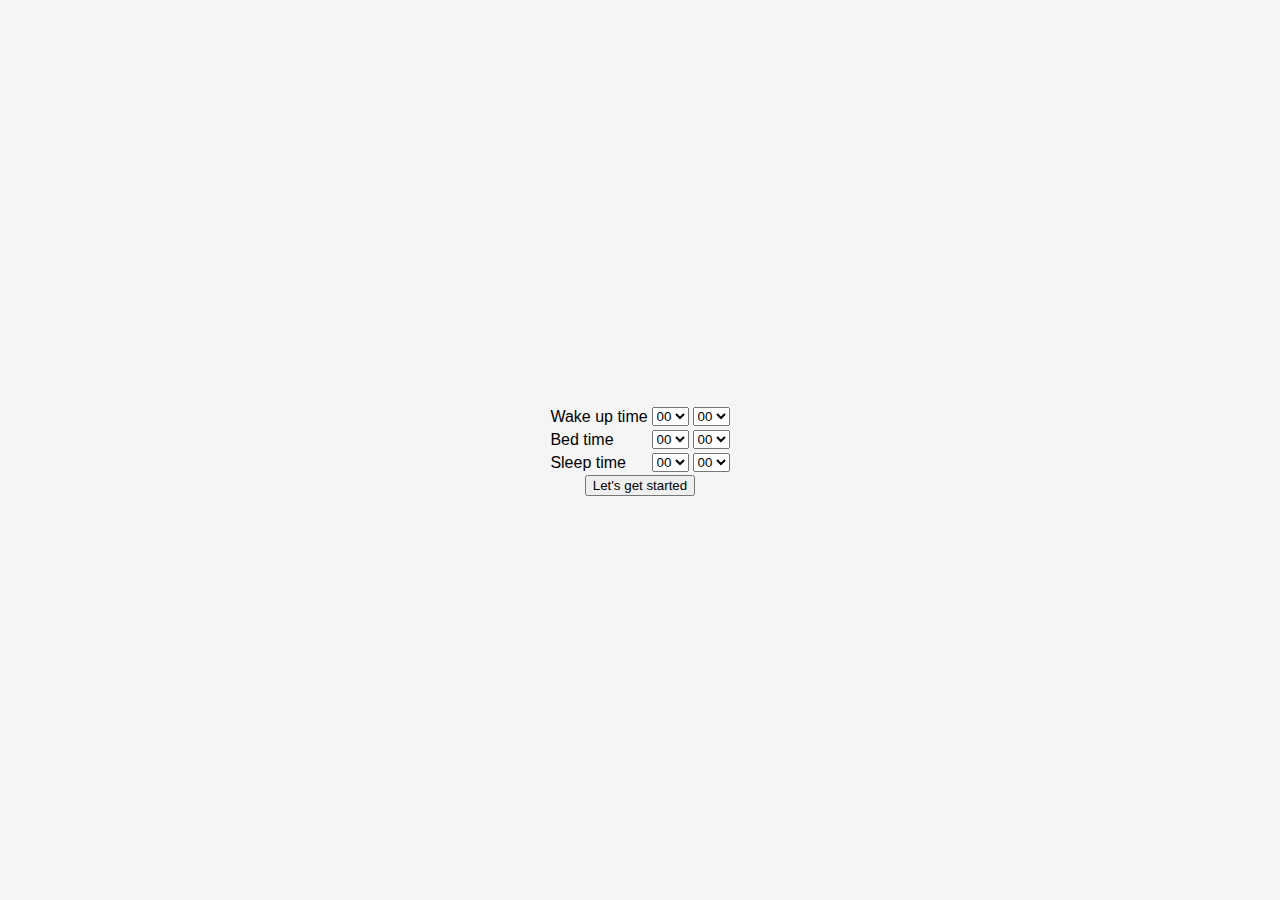
<file: GoodMorningSunshine/index.html>
<!DOCTYPE html>
<html>
<head>
	<title>Good Morning Sunshine</title>
	<style>
		@font-face {
			font-family: Organo;
			src: url(Organo.ttf);
		}
		
		select, option, input {
			font-family: Arial, Helvetica, sans-serif;
		}
		
		.vertical {
			float: center;
			width: 100%;
			text-align: center
		}

		.vertical  > *{
			display :block;
			width: 100%;
		}
		.img-container-block {
			text-align: center;
		}
		.image {
			width: 30%;
			height: 30%;
		}
		body {
			font-family: Arial, Helvetica, sans-serif;
			background-color: #f5f5f5;
			display: flex;
			align-items: center;
			justify-content: center;
			height: 100vh;
			margin: 0;
			padding: 0;
			-webkit-transition: background-color 20s ease-out;
			-moz-transition: background-color 20s ease-out;
			-o-transition: background-color 20s ease-out;
			transition: background-color 20s ease-out;
		}
		
		table {
			margin-left: auto;
			margin-right: auto;
		}
		
		td {
			text-align: left;
		}
		
		#current-time {
			font-family: Organo, Arial, Helvetica, sans-serif;
			font-size: 10vw;
			color: white;
			text-align: center;
		}
		
		.morning {
			background-color: green;
		}
		.bedtime {
			background-color: lightblue;
		}
		.sleep {
			background-color: darkblue;
		}
	</style>
</head>
<body onLoad="init()">
	<div id="time-selector" class="vertical">
	<form action="#">
		<table>
		
		<tr>
			<td>
				<label for="morning">Wake up time</label>
			</td>
			<td>
				<select id="morning-hours" name="morning-select-hours">
				<!-- option elements added dynamically -->
				</select>
			</td>
			<td>
				<select id="morning-mins" name="morning-select-mins">
				<!-- option elements added dynamically -->
				</select>
			</td>
		</tr>
		
		<tr>
			<td>
				<label for="bedtime">Bed time</label>
			</td>
			<td>
				<select id="bedtime-hours" name="bedtime-select-hours">
					<!-- option elements added dynamically -->
				</select>
			</td>
			<td>
				<select id="bedtime-mins" name="bedtime-select-mins">
					<!-- option elements added dynamically -->
				</select>
			</td>
		</tr>
		
		<tr>
			<td>
				<label for="sleep">Sleep time</label>
			</td>
			<td>
				<select id="sleep-hours" name="sleep-select-hours">
					<!-- option elements added dynamically -->
				</select>
			</td>
			<td>
				<select id="sleep-mins" name="sleep-select-mins">
					<!-- option elements added dynamically -->
				</select>
			</td>
		</tr>
		</table>
		<input type="button" value="Let's get started" onClick="startTimer()"/>
	</form>
	</div>
	<div id="time-display" class="vertical">
		<div class="img-container-block">
			<div id="bedtimeImage">
			<svg width="20%" height="20%" version="1.1" viewBox="0 0 700 700" xmlns="http://www.w3.org/2000/svg" xmlns:xlink="http://www.w3.org/1999/xlink">
				<g fill="white">
					<path d="m490.02 99.77c-34.027 0-61.609-27.586-61.609-61.609 0-5.3555 0.75-10.516 2.0312-15.469-14.824 11.258-24.438 29.008-24.438 49.062 0 34.027 27.586 61.609 61.609 61.609 28.695 0 52.719-19.629 59.586-46.156-10.336 7.8477-23.191 12.562-37.18 12.562z"/>
					<path d="m618.86 481.58h-156.17v-12.152h144.91c1.6406 0 3.1641-0.37891 4.5547-1.0039 0.011718-0.003906 0.023437 0 0.039062-0.003906 0.20312-0.089844 0.32031-0.26953 0.51562-0.36328 1.082-0.56641 2.1016-1.2109 2.9297-2.082 0.62109-0.63672 1.0078-1.418 1.4492-2.1719 0.26172-0.44922 0.62109-0.82422 0.81641-1.3086 1.1367-2.7266 1.2383-5.875-0.050782-8.7852l-44.828-100.83c-0.085937-0.19531-0.25781-0.3125-0.35156-0.5l-9.7734-195.45c6.4805-1.5508 11.145-5.6523 11.145-10.504 0-6.1836-7.5195-11.199-16.793-11.199-9.2969 0-16.805 5.0195-16.805 11.199 0 4.8555 4.6523 8.9492 11.137 10.5l-4.3555 78.484c-0.56641 0.24609-1.1758 0.33203-1.707 0.67578-1.1406 0.73828-28.105 17.898-54.898 0.035157-4.4531-2.9727-8.5-5.7344-12.27-8.3164-24.809-16.941-39.777-27.172-72.336-27.172l-112.02-0.003906c-32.555 0-47.523 10.219-72.312 27.16-3.7734 2.582-7.8359 5.3555-12.293 8.3281-26.691 17.809-53.535 0.86328-54.879-0.023437-0.53906-0.35938-1.1523-0.44922-1.7266-0.69922l-4.3555-78.473c6.4805-1.5586 11.137-5.6523 11.137-10.5 0-6.1836-7.5195-11.199-16.801-11.199-9.2852 0-16.805 5.0195-16.805 11.199 0 4.8555 4.6602 8.9492 11.148 10.504l-9.7773 195.47c-0.09375 0.17969-0.25781 0.29688-0.33984 0.48047l-44.82 100.83c-0.62891 1.3984-1.0195 2.9297-1.0195 4.5742 0 1.3281 0.33203 2.5664 0.76172 3.7461 0.027344 0.074219 0.015625 0.14453 0.042969 0.21875 0.5 1.293 1.2422 2.4414 2.1602 3.4492 0.042969 0.050781 0.066406 0.11719 0.11328 0.16797 2.0391 2.168 4.8789 3.5625 8.0703 3.5625h145.02v11.816h-156.17c-6.1328 0-11.145 5.3477-11.145 11.48 0 6.1328 5.0195 11.145 11.145 11.145h157c0.80078 2.625 2.6562 4.9297 5.1797 6.3555 1.0039 0.55859 25.414 14.379 50.719 14.379 19.285 0 39.344 0 47.039 8.6953 0.11328 0.22266 0.33594 0.22266 0.55469 0.44922 0.22266 0.22266 0.33594 0.44922 0.55469 0.66797 0.55469 0.55469 1.3398 0.77734 2.0039 1.2266 0.44922 0.22266 0.89063 0.55859 1.3398 0.77734 1.4492 0.55859 2.9023 0.89062 4.457 0.89062 1.5586 0 3.0078-0.33594 4.457-0.89062 0.55469-0.22266 0.89062-0.55469 1.3398-0.77734 0.66797-0.44922 1.4492-0.66797 2.0039-1.2266 0.22266-0.22266 0.33594-0.44922 0.55469-0.66797 0.22266-0.22266 0.44922-0.22266 0.66797-0.44922 7.5781-8.6953 27.641-8.6953 47.039-8.6953 25.188 0 49.598-13.82 50.719-14.379 2.3906-1.3945 4.0938-3.7422 4.9375-6.3555h157.14c6.1328 0 11.145-5.0195 11.145-11.145 0-6.1211-5.0195-11.137-11.145-11.137zm-156.17-56.957h13.379c14.855 0 27.418 9.7344 30.25 22.52h-43.625l0.003906-22.52zm-7.6875-89.617c-4.6797-1.668-9.918-0.33594-13.156 3.3438-0.11328 0.11328-8.25 8.4727-24.188 8.6914 2.6758-17.836 16.496-31.434 33.105-31.434 18.613 0 33.66 16.945 33.66 37.789 0 16.051-9.0273 29.871-21.734 35.223v-42.469c0-4.9062-3.0078-9.3633-7.6875-11.145zm105.57 44.754 29.953 67.379h-61.879c-2.7344-23.141-22.023-41.473-46.641-44.219 7.9922-5.8594 14.531-13.836 18.844-23.234 0.125 0.003906 0.23047 0.074218 0.35938 0.074218zm-421.02-0.26953c0.46094 0.054688 0.85547 0.26953 1.3281 0.26953h80.246c4.6133 6.5508 10 12.422 16.184 17.219v4.2344h-13.707c-14.043 0.11328-27.418 5.7969-37.453 16.051-8.1367 8.2305-13.145 18.859-14.684 29.875h-61.988zm54.43 67.648c1.3008-5.2188 4.0039-10.191 7.9961-14.27 5.9062-6.0195 13.598-9.3633 21.734-9.3633h13.598v23.633zm144.09 57.625c-2.3398-0.66797-4.6797-1.3398-7.1328-1.7852-11.48-2.2305-24.297-2.2305-36.895-2.2305-12.594 0-25.637-5.0195-32.996-8.25l0.003906-125.17c6.0195 2.1172 13.266 3.5664 21.734 3.5664 10.367 0 23.07 3.1211 34.223 7.4688 8.3594 3.3438 15.719 7.2461 20.508 11.145 0.22266 0 0.33594 0.22266 0.55469 0.33594l-0.003906 114.92zm-6.0195-145.68c-15.605-7.1328-34.223-12.039-49.27-12.039-16.273 0-24.41-8.4727-24.633-8.6914-3.2305-3.6797-8.4727-5.0195-13.156-3.3438-4.6797 1.7852-7.6875 6.2422-7.6875 11.145v18.059c-6.1328-9.8125-9.6992-21.844-9.6992-34.777 0-33.996 24.969-61.75 55.621-61.75 30.648 0 55.621 27.754 55.621 61.75 0.007813 10.699-2.4453 20.844-6.7969 29.648zm20.625 8.25c5.4609-11.367 8.4727-24.297 8.4727-37.902 0-46.367-35-84.043-77.914-84.043s-77.914 37.676-77.914 84.043c0 9.832 1.6523 19.258 4.5547 28.039h-50.391l0.078125-0.054688-5.3711-96.684c7.3125 2.9453 17.445 5.8398 29.082 5.8398 11.789 0 25.094-2.9844 38.477-11.91 4.5352-3.0234 8.6641-5.8477 12.492-8.457 24.102-16.469 34.074-23.285 59.742-23.285h112.02c25.664 0 35.648 6.8164 59.746 23.285 3.832 2.6211 7.957 5.4336 12.488 8.457 13.391 8.9258 26.691 11.91 38.477 11.91 11.637 0 21.766-2.9023 29.082-5.8398l-5.3711 96.68 0.078124 0.054688h-34.133c0.089844-1.3672 0.33203-2.6836 0.33203-4.0703 0-33.215-25.082-60.082-55.957-60.082-29.652 0-54.176 24.969-55.73 56.621-15.262 3.4648-30.977 9.9258-42.344 17.398zm9.2539 22.516c7.4688-6.1328 21.957-12.707 36.34-16.273 6.5742-1.668 13.156-2.6758 18.949-2.6758 1.3398 0 2.5664 0 3.793-0.11328 6.9102-0.33594 12.82-1.6758 17.949-3.457v125.18c-7.3594 3.2305-20.395 8.25-32.883 8.25-12.039 0-24.297 0-35.336 2.0039-0.33594 0-0.77734 0.11328-1.1133 0.22266-2.6758 0.44922-5.2422 1.0039-7.6875 1.7852l-0.007812-114.92z"/>
				</g>
			</svg>
			</div>
			<div id="sleepImage">
			<svg width="20%" height="20%" version="1.1" viewBox="0 0 700 700" xmlns="http://www.w3.org/2000/svg" xmlns:xlink="http://www.w3.org/1999/xlink">
				<g fill="white">
					<path d="m288.33 302.51c-2.418-0.003907-4.6133-1.4219-5.6055-3.625-2.8672-6.6328-2.0234-14.285 2.2227-20.129 4.25-5.8438 11.266-9.0156 18.457-8.3398 7.1914 0.67969 13.496 5.1016 16.574 11.637 0.72656 1.4961 0.81641 3.2188 0.25 4.7812-0.56641 1.5625-1.7383 2.8281-3.2539 3.5117-1.5117 0.68359-3.2383 0.72656-4.7852 0.12109-1.5469-0.60938-2.7812-1.8164-3.4219-3.3477-1.8516-4.0977-6.6719-5.918-10.766-4.0664-4.0977 1.8516-5.918 6.6719-4.0664 10.766 0.86328 1.9062 0.69922 4.1172-0.43359 5.8711-1.1367 1.7578-3.082 2.8203-5.1719 2.8203z"/>
					<path d="m315.62 373.07c-11.656-0.18359-23.188-2.4648-34.039-6.7305-3.1055-1.2422-4.6562-4.7383-3.4844-7.8711 1.1719-3.1367 4.6328-4.7617 7.793-3.6562 28.922 10.836 52.406 6.9336 71.734-11.934 2.4336-2.3789 6.332-2.3359 8.7109 0.097656 2.3789 2.4297 2.3398 6.332-0.09375 8.7109-13.285 13.684-31.551 21.398-50.621 21.383z"/>
					<path d="m392.59 560c-56.996 0.19141-112.49-18.254-158.03-52.531-45.535-34.273-78.617-82.496-94.203-137.32-15.586-54.82-12.824-113.23 7.8711-166.34 1.1953-3.0664 4.5938-4.6523 7.7109-3.5938 49.359 16.703 105.45 19.324 166.71 7.8164 1.7617-0.33203 3.5781 0.12109 4.9766 1.2383 1.4023 1.1211 2.2422 2.793 2.3086 4.582 0.64844 17.82 3.0508 35.535 7.1836 52.879 0.35156 2.0781 3.6914 10.621 44.805 20.148 0.47656 0.10547 0.93359 0.26953 1.3672 0.49219 4.2109 2.1055 6.8359 6.4492 6.7422 11.156-0.09375 4.7109-2.8867 8.9453-7.1797 10.883l-26.355 11.906c1.0391 2.168 2.0977 4.3086 3.1953 6.4492h-0.003906c19.598 38.09 47.871 71.043 82.543 96.195 34.672 25.152 74.773 41.801 117.06 48.605 4.7031 0.72656 8.5508 4.1289 9.8477 8.707 1.375 4.625-0.066406 9.6289-3.6914 12.812-25.074 22.25-54.184 39.48-85.754 50.75-27.945 10.043-57.418 15.172-87.113 15.164zm-234.93-346.28c-18.875 52.094-19.844 108.99-2.7578 161.7 17.09 52.707 51.258 98.211 97.105 129.32s100.76 46.047 156.05 42.449c55.289-3.5977 107.8-25.52 149.23-62.309l0.0625-0.16797v0.003906c-44.199-7.1133-86.113-24.512-122.35-50.801-36.238-26.289-65.789-60.73-86.27-100.54-2.1055-4.1016-4.1211-8.293-6.0508-12.566h0.003906c-0.67578-1.4883-0.72656-3.1836-0.15234-4.7109 0.57812-1.5273 1.7383-2.7656 3.2305-3.4336l31.508-14.234c-34.152-8.0977-50.281-17.164-52.211-29.297v-0.003906c-3.7344-15.684-6.1016-31.66-7.0781-47.754-58.363 10.051-112.23 7.4727-160.32-7.6484z"/>
					<path d="m453.57 319.75h-24.617 0.003907c-2.4922 0-4.7383-1.5039-5.6875-3.8047-0.95313-2.3047-0.41797-4.9531 1.3477-6.7109l14.043-13.98h-9.7031c-3.3984 0-6.1562-2.7578-6.1562-6.1562s2.7578-6.1523 6.1562-6.1523h24.617-0.003906c2.4883 0.011719 4.7227 1.5195 5.6641 3.8203 0.94141 2.3008 0.40625 4.9453-1.3555 6.6953l-14.043 13.98h9.7031v0.003906c3.3984 0 6.1562 2.7539 6.1562 6.1523s-2.7578 6.1523-6.1562 6.1523z"/>
					<path d="m524.34 248.93h-43.078 0.003906c-2.4883-0.011719-4.7227-1.5195-5.6641-3.8203-0.94141-2.3008-0.41016-4.9453 1.3555-6.6953l32.504-32.344-28.195-0.003906c-3.4023 0-6.1562-2.7539-6.1562-6.1523 0-3.3984 2.7539-6.1523 6.1562-6.1523h43.078-0.003906c2.4883 0.011719 4.7227 1.5195 5.6641 3.8203 0.94141 2.3008 0.40625 4.9414-1.3555 6.6953l-32.504 32.344h28.168-0.003906c3.3984 0 6.1562 2.7539 6.1562 6.1523 0 3.4023-2.7578 6.1562-6.1562 6.1562z"/>
					<path d="m250.47 227.41c-36.328 0.3125-72.418-5.9062-106.55-18.363-1.5859-0.59375-2.8594-1.8125-3.5195-3.3711-0.66016-1.5625-0.64453-3.3242 0.035156-4.875 17.633-39.91 44.008-75.344 77.176-103.69 33.168-28.344 72.281-48.871 114.45-60.066 0.078125-9.918 4.082-19.402 11.137-26.375 7.0508-6.9727 16.582-10.863 26.5-10.824 9.918 0.039063 19.418 4.0039 26.414 11.035 7 7.0273 10.93 16.539 10.93 26.457-0.003906 9.918-3.9336 19.434-10.938 26.457-7 7.0273-16.5 10.992-26.418 11.027-21.617 42.785-32.91 90.035-32.977 137.97 0 2.9258-2.0586 5.4453-4.9258 6.0312-26.75 5.5742-53.992 8.4531-81.316 8.5859zm-96-27.66c50.277 17.312 107.42 20 170.02 8v-0.003906c0.86719-49.527 13.238-98.172 36.137-142.1 1.1758-2.2578 3.6211-3.5547 6.1523-3.2656 6.9844 0.76953 13.969-1.418 19.266-6.0352 5.2969-4.6172 8.4141-11.242 8.6016-18.266 0.1875-7.0195-2.5742-13.801-7.6133-18.695-5.043-4.8945-11.902-7.4492-18.918-7.0547-7.0156 0.39844-13.543 3.7148-17.996 9.1484-4.457 5.4297-6.4375 12.48-5.457 19.438 0.43359 3.1211-1.5625 6.0625-4.6211 6.8164-40.297 9.9336-77.867 28.734-109.98 55.035-32.105 26.297-57.941 59.43-75.617 96.977z"/>
				</g>
			</svg>
			</div>
			<div id="morningImage">
			<svg width="20%" height="20%" version="1.1" viewBox="0 0 700 700" xmlns="http://www.w3.org/2000/svg" xmlns:xlink="http://www.w3.org/1999/xlink">
				<g fill="white">
					<path d="m490 236.25c0-37.129-14.75-72.738-41.004-98.996-26.258-26.254-61.867-41.004-98.996-41.004s-72.738 14.75-98.996 41.004c-26.254 26.258-41.004 61.867-41.004 98.996s14.75 72.738 41.004 98.996c26.258 26.254 61.867 41.004 98.996 41.004 37.117-0.042969 72.703-14.805 98.949-41.051 26.246-26.246 41.008-61.832 41.051-98.949zm-140 122.5c-32.488 0-63.648-12.906-86.621-35.879s-35.879-54.133-35.879-86.621 12.906-63.648 35.879-86.621 54.133-35.879 86.621-35.879 63.648 12.906 86.621 35.879 35.879 54.133 35.879 86.621c-0.035156 32.477-12.953 63.613-35.922 86.578-22.965 22.969-54.102 35.887-86.578 35.922z"/>
					<path d="m341.25 35v35c0 4.832 3.918 8.75 8.75 8.75s8.75-3.918 8.75-8.75v-35c0-4.832-3.918-8.75-8.75-8.75s-8.75 3.918-8.75 8.75z"/>
					<path d="m341.25 402.5v35c0 4.832 3.918 8.75 8.75 8.75s8.75-3.918 8.75-8.75v-35c0-4.832-3.918-8.75-8.75-8.75s-8.75 3.918-8.75 8.75z"/>
					<path d="m516.25 227.5c-4.832 0-8.75 3.918-8.75 8.75s3.918 8.75 8.75 8.75h35c4.832 0 8.75-3.918 8.75-8.75s-3.918-8.75-8.75-8.75z"/>
					<path d="m148.75 227.5c-4.832 0-8.75 3.918-8.75 8.75s3.918 8.75 8.75 8.75h35c4.832 0 8.75-3.918 8.75-8.75s-3.918-8.75-8.75-8.75z"/>
					<path d="m473.74 347.62c-3.4258-3.3516-8.9141-3.3242-12.305 0.066406s-3.418 8.8789-0.066406 12.305l24.75 24.75h-0.003906c3.4297 3.3516 8.9141 3.3203 12.305-0.070313s3.4219-8.875 0.070313-12.305z"/>
					<path d="m201.51 87.758c-3.418 3.418-3.418 8.957 0 12.375l24.75 24.75v-0.003906c3.4258 3.3516 8.9141 3.3242 12.305-0.066406s3.418-8.8789 0.066406-12.305l-24.746-24.75c-3.418-3.418-8.957-3.418-12.375 0z"/>
					<path d="m498.49 87.758c-3.418-3.418-8.957-3.418-12.375 0l-24.75 24.75h0.003906c-1.6719 1.6328-2.6211 3.8672-2.6328 6.207-0.011719 2.3359 0.91016 4.582 2.5625 6.2344 1.6523 1.6523 3.8984 2.5742 6.2344 2.5625 2.3398-0.011719 4.5742-0.96094 6.207-2.6328l24.75-24.75v0.003906c3.418-3.418 3.418-8.957 0-12.375z"/>
					<path d="m207.7 387.3c2.3203 0.003906 4.5469-0.91797 6.1875-2.5625l24.75-24.75h-0.003906c3.3516-3.4258 3.3242-8.9141-0.066406-12.305s-8.8789-3.418-12.305-0.066406l-24.75 24.75v-0.003906c-2.5 2.5039-3.25 6.2656-1.8945 9.5352 1.3516 3.2695 4.543 5.4023 8.082 5.4023z"/>
					<path d="m402.5 236.25h-105c-4.832 0-8.75 3.918-8.75 8.75 0 21.883 11.676 42.102 30.625 53.043 18.949 10.941 42.301 10.941 61.25 0 18.949-10.941 30.625-31.16 30.625-53.043 0-2.3203-0.92188-4.5469-2.5625-6.1875s-3.8672-2.5625-6.1875-2.5625zm-52.5 52.5c-10.082-0.011719-19.852-3.5-27.66-9.875-7.8125-6.375-13.184-15.25-15.215-25.125h85.75c-2.0312 9.875-7.4023 18.75-15.215 25.125-7.8086 6.375-17.578 9.8633-27.66 9.875z"/>
					<path d="m457.92 533.75h113.02c22.918 0 41.562-19.066 41.562-42.5 0-23.285-18.41-42.258-41.125-42.496-9.2227-22.402-30.965-37.504-55.125-37.504-27.234 0-50.664 18.812-57.664 45.004-0.21875 0-0.44531-0.003906-0.66797-0.003906-20.906 0-37.918 17.383-37.918 38.75s17.008 38.75 37.918 38.75zm0-60c1.7969 0 3.5859 0.25 5.3164 0.73438 2.4609 0.6875 5.0977 0.26562 7.2227-1.1562s3.5195-3.6992 3.8242-6.2383c2.5977-21.855 20.641-38.34 41.969-38.34 18.742 0 35.453 12.996 40.641 31.602 1.2109 4.3398 5.5156 7.0508 9.9531 6.2656 1.3516-0.24219 2.7188-0.36328 4.0898-0.36719 13.27 0 24.062 11.215 24.062 25s-10.789 25-24.059 25h-113.02c-11.258 0-20.418-9.5312-20.418-21.25s9.1602-21.25 20.418-21.25z"/>
					<path d="m125.42 533.75h113.02c22.918 0 41.562-19.066 41.562-42.5 0-23.285-18.41-42.258-41.125-42.496-9.2227-22.402-30.965-37.504-55.125-37.504-27.234 0-50.664 18.812-57.664 45.004-0.21875 0-0.44531-0.003906-0.66797-0.003906-20.91 0-37.918 17.383-37.918 38.75s17.008 38.75 37.918 38.75zm0-60c1.7969 0 3.5859 0.25 5.3164 0.73438 2.4609 0.6875 5.0977 0.26562 7.2227-1.1562s3.5195-3.6992 3.8242-6.2383c2.5977-21.855 20.641-38.34 41.969-38.34 18.742 0 35.453 12.996 40.641 31.602 1.2109 4.3398 5.5156 7.0508 9.9531 6.2656 1.3516-0.24219 2.7188-0.36328 4.0898-0.36719 13.27 0 24.062 11.215 24.062 25s-10.789 25-24.059 25h-113.02c-11.258 0-20.418-9.5312-20.418-21.25s9.1602-21.25 20.418-21.25z"/>
					<path d="m323.75 210c0 4.832-3.918 8.75-8.75 8.75s-8.75-3.918-8.75-8.75 3.918-8.75 8.75-8.75 8.75 3.918 8.75 8.75"/>
					<path d="m393.75 210c0 4.832-3.918 8.75-8.75 8.75s-8.75-3.918-8.75-8.75 3.918-8.75 8.75-8.75 8.75 3.918 8.75 8.75"/>
				</g>
			</svg>
			</div>
		</div>
		<div id="current-time"></div>
	</div>

	<script>
		// Get the current time
		function getCurrentTime() {
			const date = new Date();
			let hours = date.getHours();
			let minutes = date.getMinutes();
			if(hours < 10) {
				hours = "0" + hours;
			}
			if(minutes < 10) {
				minutes = "0" + minutes;
			}
			return hours + ":" + minutes;
		}

		// Update the time every second
		function startTimer() {
			setInterval(() => {
				showTimeDisplay();
			}, 1000);
		}
		
		function init() {
			// Show time selection fields
			document.getElementById("time-selector").style.display = "block"
			document.getElementById("time-display").style.display = "none"
			
			for(var i=0; i<24; i++) {
				const zeroPaddedHour = i < 10 ? "0" + i : i;
				document.getElementById("morning-hours").innerHTML += "<option value=\"" + i + "\">" + zeroPaddedHour + "</option>";
				document.getElementById("bedtime-hours").innerHTML += "<option value=\"" + i + "\">" + zeroPaddedHour + "</option>";
				document.getElementById("sleep-hours").innerHTML += "<option value=\"" + i + "\">" + zeroPaddedHour + "</option>";
				
			}
			for(var i=0; i < 60; i += 1) {
				const zeroPaddedMin = i < 10 ? "0" + i : i;
				document.getElementById("morning-mins").innerHTML += "<option value=\"" + i + "\">" + zeroPaddedMin + "</option>";
				document.getElementById("bedtime-mins").innerHTML += "<option value=\"" + i + "\">" + zeroPaddedMin + "</option>";
				document.getElementById("sleep-mins").innerHTML += "<option value=\"" + i + "\">" + zeroPaddedMin + "</option>";
			}
		}
		
		function showTimeDisplay() {
			document.getElementById("current-time").innerHTML = getCurrentTime();
			
			// Show time display
			document.getElementById("time-selector").style.display = "none"
			document.getElementById("time-display").style.display = "block"
			
			const morningHours = document.getElementById("morning-hours").value;
			const morningMins  = document.getElementById("morning-mins").value;
			
			const bedtimeHours = document.getElementById("bedtime-hours").value;
			const bedtimeMins  = document.getElementById("bedtime-mins").value;
			
			const sleepHours = document.getElementById("sleep-hours").value;
			const sleepMins  = document.getElementById("sleep-mins").value;
			
			const date = new Date();
		
			const morningDate = new Date();
			morningDate.setHours(morningHours);
			morningDate.setMinutes(morningMins);
			
			const bedtimeDate = new Date();
			bedtimeDate.setHours(bedtimeHours);
			bedtimeDate.setMinutes(bedtimeMins);
			
			const sleepDate = new Date();
			sleepDate.setHours(sleepHours);
			sleepDate.setMinutes(sleepMins);
			
			if(date < morningDate || date >= sleepDate) {
				// It's sleep
				document.body.style.backgroundColor="darkblue";
				document.getElementById("sleepImage").style.display = "block";
				document.getElementById("bedtimeImage").style.display = "none";
				document.getElementById("morningImage").style.display = "none";
			} else if(date >= morningDate && date < bedtimeDate) {
				// It's morning
				document.body.style.backgroundColor="lightgreen";
				document.getElementById("sleepImage").style.display = "none";
				document.getElementById("bedtimeImage").style.display = "none";
				document.getElementById("morningImage").style.display = "block";
			} else {
				// It's bedtime
				document.body.style.backgroundColor="cornflowerblue";
				document.getElementById("sleepImage").style.display = "none";
				document.getElementById("bedtimeImage").style.display = "block";
				document.getElementById("morningImage").style.display = "none";
			}
		}
	</script>
</body>
</html>
</file>
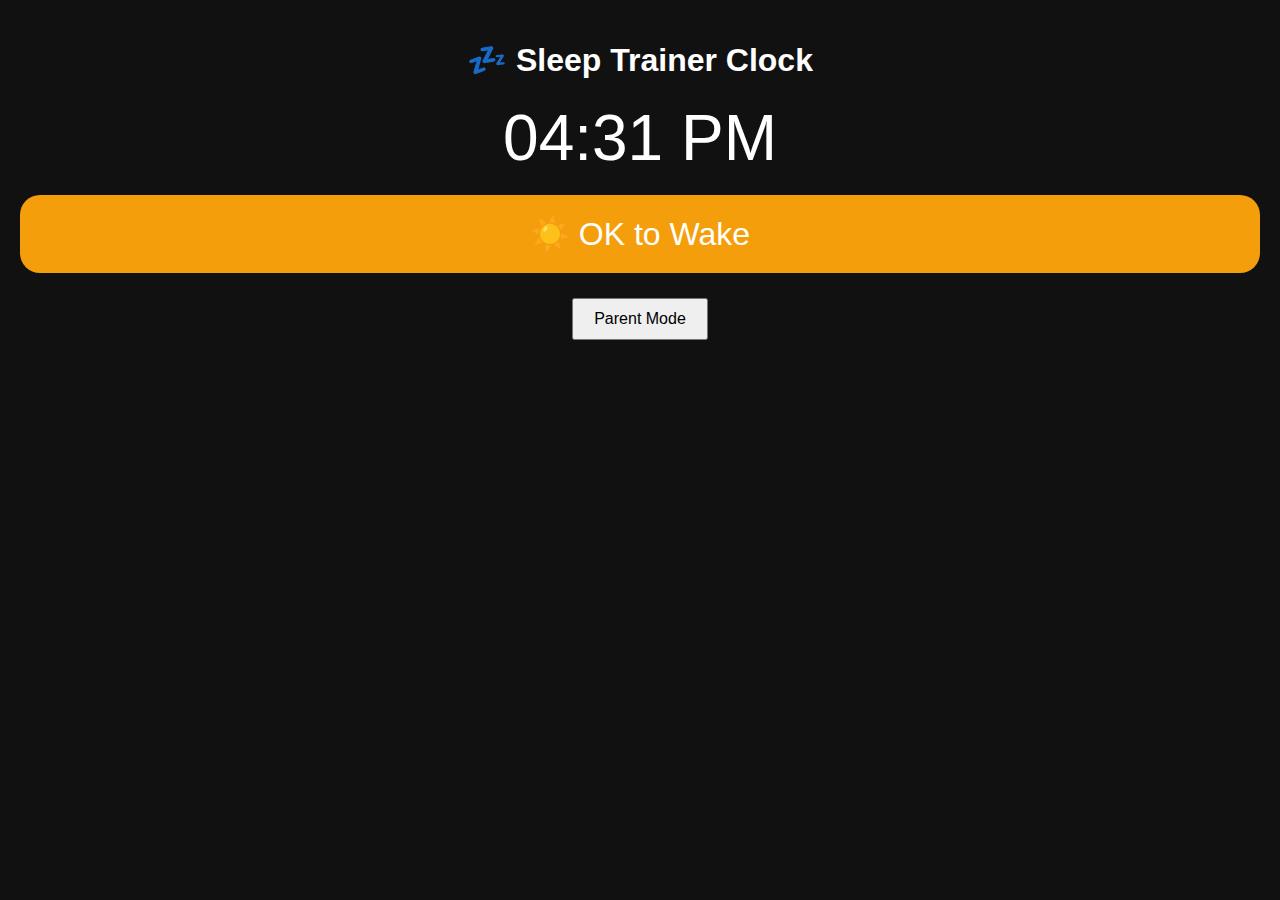
<file: SleepTrainer.html>
<!DOCTYPE html>
<html lang="en">
<head>
<meta charset="UTF-8" />
<meta name="viewport" content="width=device-width, initial-scale=1.0" />
<title>Sleep Trainer Clock</title>
<style>
  body {
    font-family: Arial, sans-serif;
    text-align: center;
    background: #111;
    color: white;
    margin: 0;
    padding: 20px;
  }

  #clock {
    font-size: 4rem;
    margin-top: 20px;
  }

  #modeDisplay {
    font-size: 2rem;
    margin: 20px 0;
    padding: 20px;
    border-radius: 20px;
  }

  .night { background: #1e3a8a; }
  .wake { background: #f59e0b; }
  .nap { background: #10b981; }

  button {
    padding: 10px 20px;
    font-size: 1rem;
    margin: 5px;
  }

  #parentPanel {
    display: none;
    background: #222;
    padding: 15px;
    border-radius: 10px;
    margin-top: 20px;
  }

  input[type="time"] {
    font-size: 1rem;
    padding: 5px;
  }
</style>
</head>
<body>

<h1>💤 Sleep Trainer Clock</h1>

<div id="clock">--:--</div>
<div id="modeDisplay">Loading...</div>

<button onclick="enterParentMode()">Parent Mode</button>

<div id="parentPanel">
  <h2>🔒 Parent Settings</h2>

  <div>
    Night start:
    <input type="time" id="nightStart">
  </div>

  <div>
    Wake time:
    <input type="time" id="wakeTime">
  </div>

  <div>
    Nap start:
    <input type="time" id="napStart">
  </div>

  <div>
    Nap end:
    <input type="time" id="napEnd">
  </div>

  <br>
  <button onclick="saveSettings()">Save</button>
  <button onclick="exitParentMode()">Close</button>
</div>

<script>
const DEFAULT_SETTINGS = {
  nightStart: "19:00",
  wakeTime: "07:00",
  napStart: "12:30",
  napEnd: "14:00",
  pin: "1234"
};

let settings = loadSettings();

function loadSettings() {
  const saved = localStorage.getItem("sleepTrainerSettings");
  return saved ? JSON.parse(saved) : DEFAULT_SETTINGS;
}

function saveSettings() {
  settings.nightStart = document.getElementById("nightStart").value;
  settings.wakeTime = document.getElementById("wakeTime").value;
  settings.napStart = document.getElementById("napStart").value;
  settings.napEnd = document.getElementById("napEnd").value;

  localStorage.setItem("sleepTrainerSettings", JSON.stringify(settings));
  alert("Saved!");
}

function enterParentMode() {
  const pin = prompt("Enter parent PIN:");
  if (pin === settings.pin) {
    document.getElementById("parentPanel").style.display = "block";
    populateInputs();
  } else {
    alert("Wrong PIN");
  }
}

function exitParentMode() {
  document.getElementById("parentPanel").style.display = "none";
}

function populateInputs() {
  document.getElementById("nightStart").value = settings.nightStart;
  document.getElementById("wakeTime").value = settings.wakeTime;
  document.getElementById("napStart").value = settings.napStart;
  document.getElementById("napEnd").value = settings.napEnd;
}

function timeToMinutes(t) {
  const [h, m] = t.split(":").map(Number);
  return h * 60 + m;
}

function getCurrentMode(nowMinutes) {
  const night = timeToMinutes(settings.nightStart);
  const wake = timeToMinutes(settings.wakeTime);
  const napStart = timeToMinutes(settings.napStart);
  const napEnd = timeToMinutes(settings.napEnd);

  // Night mode (handles crossing midnight)
  if (night > wake) {
    if (nowMinutes >= night || nowMinutes < wake) return "night";
  } else {
    if (nowMinutes >= night && nowMinutes < wake) return "night";
  }

  if (nowMinutes >= napStart && nowMinutes < napEnd) return "nap";

  return "wake";
}

function updateClock() {
  const now = new Date();
  const timeStr = now.toLocaleTimeString([], {hour: '2-digit', minute:'2-digit'});
  document.getElementById("clock").textContent = timeStr;

  const minutes = now.getHours() * 60 + now.getMinutes();
  const mode = getCurrentMode(minutes);

  const display = document.getElementById("modeDisplay");
  display.className = "";
  
  if (mode === "night") {
    display.textContent = "🌙 Night Time — Stay in Bed";
    display.classList.add("night");
  } else if (mode === "nap") {
    display.textContent = "😴 Nap Time";
    display.classList.add("nap");
  } else {
    display.textContent = "☀️ OK to Wake";
    display.classList.add("wake");
  }
}

setInterval(updateClock, 1000);
updateClock();
</script>

</body>
</html>
</file>
